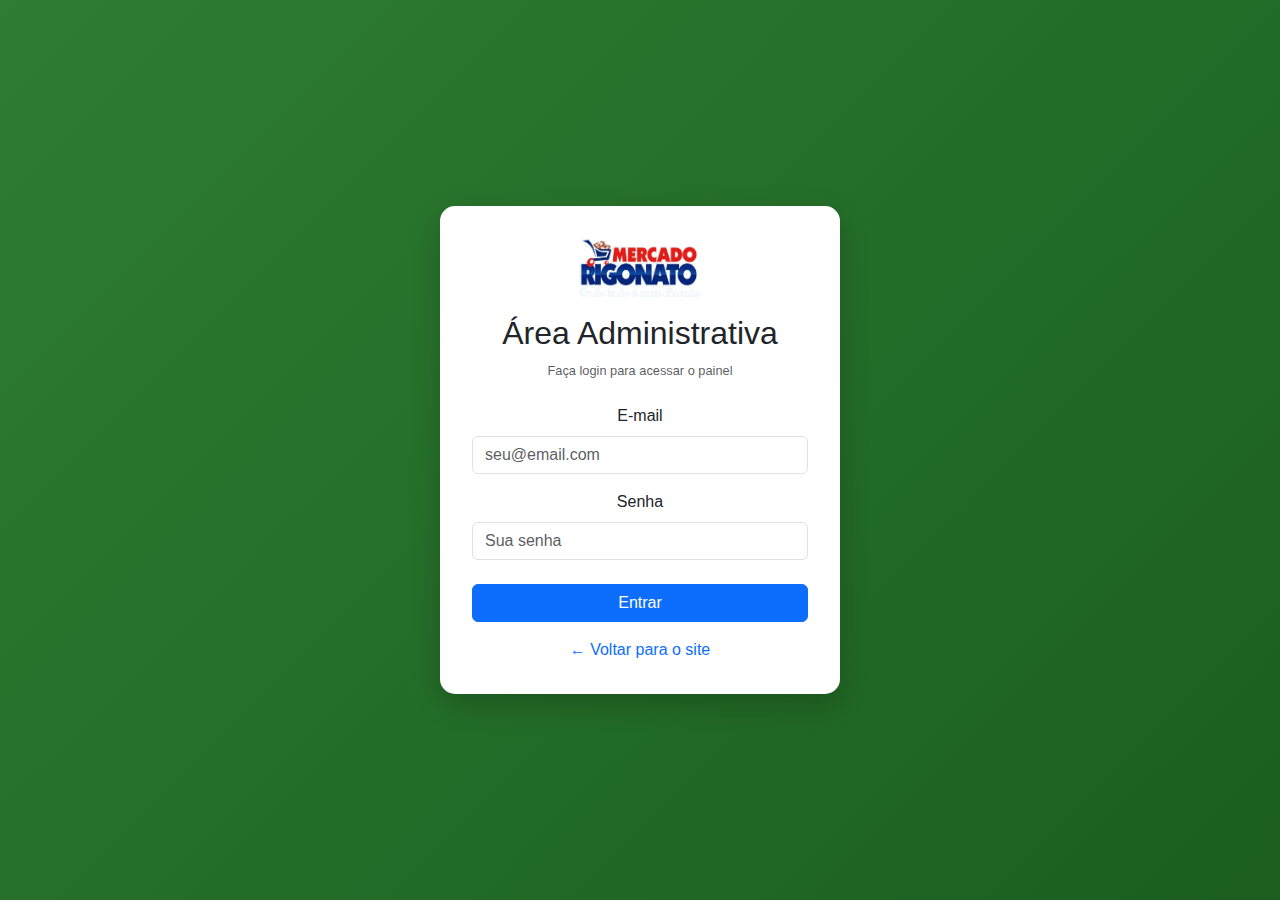
<file: adm/index.html>
<!DOCTYPE html>
<html lang="pt-BR">
<head>
    <meta charset="UTF-8">
    <meta name="viewport" content="width=device-width, initial-scale=1.0">
    <title>Área Administrativa - Supermercado Rigonato</title>
    <!-- Bootstrap 5 CSS -->
    <link href="https://cdn.jsdelivr.net/npm/bootstrap@5.3.0-alpha1/dist/css/bootstrap.min.css" rel="stylesheet">
    <!-- CSS Personalizado Admin -->
    <link rel="stylesheet" href="../css/style.css">
    <link rel="stylesheet" href="css/admin.css">
</head>
<body class="admin-login">
    <div class="login-container">
        <div class="login-card">
            <div class="text-center mb-4">
                <img src="../img/logo.png" alt="Supermercado Rigonato" class="login-logo">
                <h2 class="mt-3">Área Administrativa</h2>
                <p class="text-muted">Faça login para acessar o painel</p>
            </div>

            <form id="loginForm">
                <div class="mb-3">
                    <label for="email" class="form-label">E-mail</label>
                    <input type="email" class="form-control" id="email" required placeholder="seu@email.com">
                </div>
                
                <div class="mb-4">
                    <label for="password" class="form-label">Senha</label>
                    <input type="password" class="form-control" id="password" required placeholder="Sua senha">
                </div>

                <button type="submit" class="btn btn-primary w-100 mb-3">Entrar</button>
                
                <div class="text-center">
                    <a href="../index.html" class="text-decoration-none">
                        ← Voltar para o site
                    </a>
                </div>
            </form>

            <div id="alertMessage" class="alert alert-danger mt-3 d-none" role="alert"></div>
        </div>
    </div>

    <!-- Bootstrap 5 JS -->
    <script src="https://cdn.jsdelivr.net/npm/bootstrap@5.3.0-alpha1/dist/js/bootstrap.bundle.min.js"></script>
    <!-- JavaScript do Admin -->
    <script src="js/admin.js"></script>
</body>
</html>
</file>
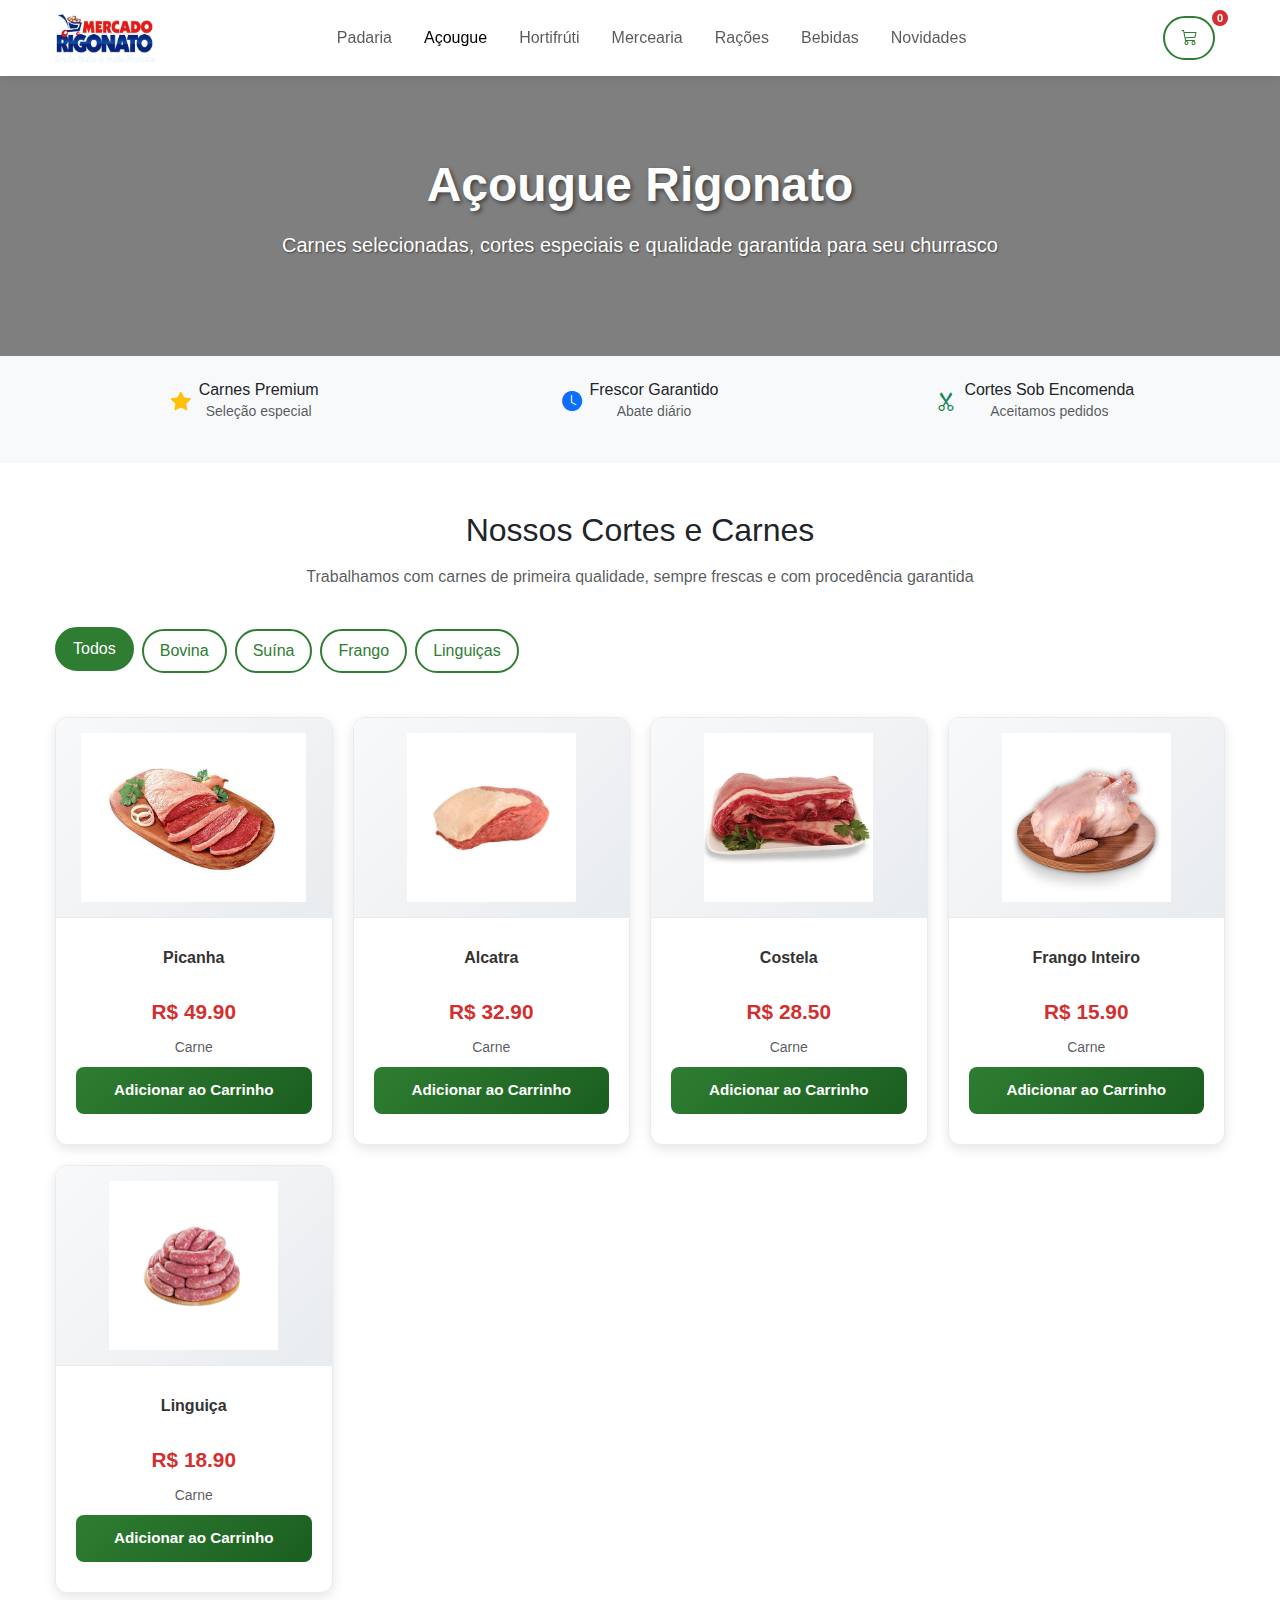
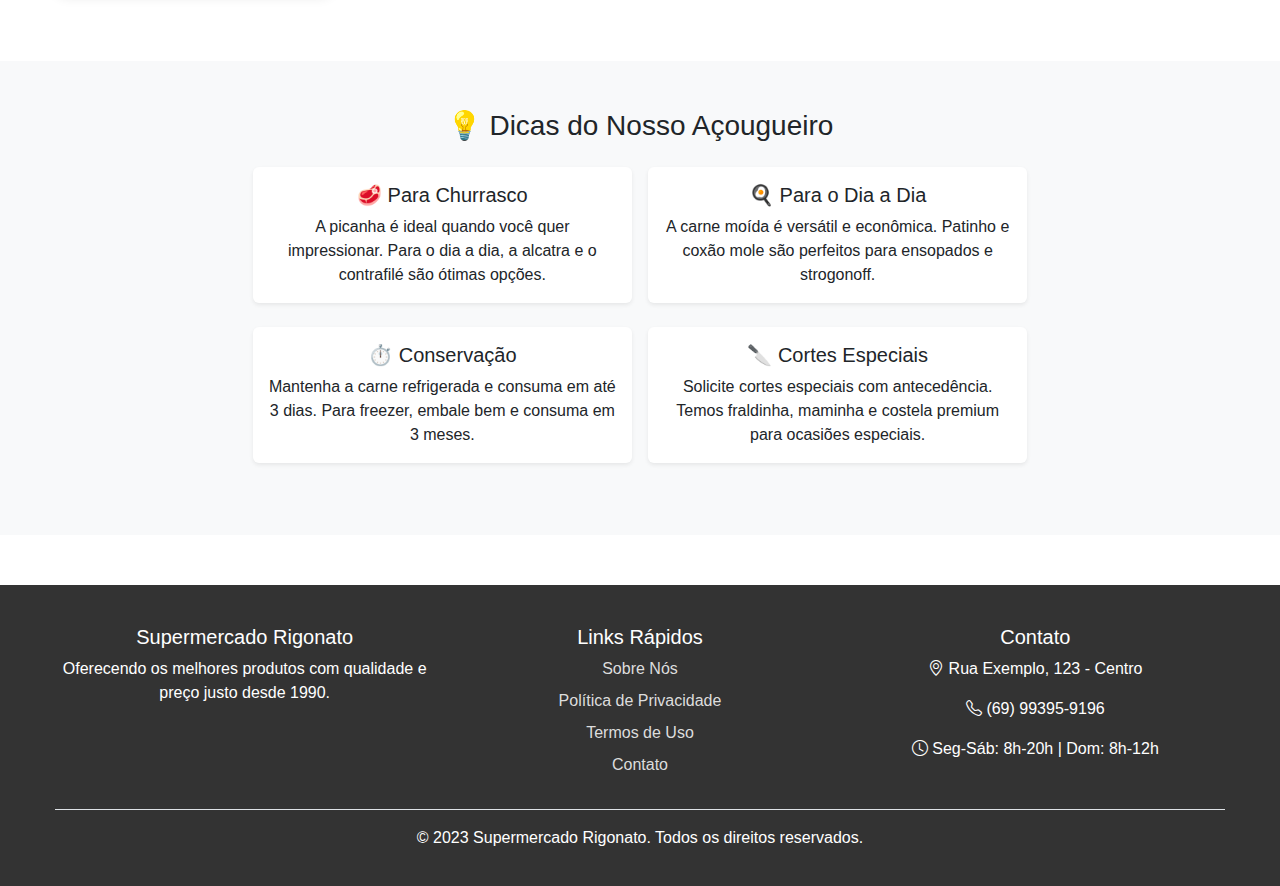
<file: acougue.html>
<!DOCTYPE html>
<html lang="pt-BR">
<head>
    <meta charset="UTF-8">
    <meta name="viewport" content="width=device-width, initial-scale=1.0">
    <title>Açougue - Supermercado Rigonato</title>
    <!-- Bootstrap 5 CSS -->
    <link href="https://cdn.jsdelivr.net/npm/bootstrap@5.3.0-alpha1/dist/css/bootstrap.min.css" rel="stylesheet">
    <!-- Bootstrap Icons -->
    <link rel="stylesheet" href="https://cdn.jsdelivr.net/npm/bootstrap-icons@1.10.0/font/bootstrap-icons.css">
    <!-- CSS Personalizado -->
    <link rel="stylesheet" href="css/style.css">
</head>
<body>
    <!-- Header -->
    <nav class="navbar navbar-expand-lg navbar-light bg-white fixed-top">
        <div class="container">
            <a class="navbar-brand" href="index.html">
                <img src="img/logo.png" alt="Supermercado Rigonato">
            </a>
            <button class="navbar-toggler" type="button" data-bs-toggle="collapse" data-bs-target="#navbarNav">
                <span class="navbar-toggler-icon"></span>
            </button>
            <div class="collapse navbar-collapse" id="navbarNav">
                <ul class="navbar-nav me-auto">
                    <li class="nav-item">
                        <a class="nav-link" href="padaria.html">Padaria</a>
                    </li>
                    <li class="nav-item">
                        <a class="nav-link active" href="acougue.html">Açougue</a>
                    </li>
                    <li class="nav-item">
                        <a class="nav-link" href="hortifruti.html">Hortifrúti</a>
                    </li>
                    <li class="nav-item">
                        <a class="nav-link" href="mercearia.html">Mercearia</a>
                    </li>
                    <li class="nav-item">
                        <a class="nav-link" href="racoes.html">Rações</a>
                    </li>
                    <li class="nav-item">
                        <a class="nav-link" href="bebidas.html">Bebidas</a>
                    </li>
                    <li class="nav-item">
                        <a class="nav-link" href="novidades.html">Novidades</a>
                    </li>
                </ul>
                <div class="cart-icon-container">
                    <button class="btn btn-outline-primary" data-bs-toggle="modal" data-bs-target="#checkoutModal">
                        <i class="bi bi-cart3"></i>
                        <span class="cart-badge">0</span>
                    </button>
                </div>
            </div>
        </div>
    </nav>

    <!-- Cabeçalho da Seção -->
    <section class="section-header" style="background: linear-gradient(rgba(0,0,0,0.5), rgba(0,0,0,0.5)), url('https://images.unsplash.com/photo-1594041680534-e8c8cdebd659?ixlib=rb-4.0.3&ixid=M3wxMjA3fDB8MHxwaG90by1wYWdlfHx8fGVufDB8fHx8fA%3D%3D&auto=format&fit=crop&w=1200&q=80');">
        <div class="container">
            <h1 class="display-4 fw-bold">Açougue Rigonato</h1>
            <p class="lead">Carnes selecionadas, cortes especiais e qualidade garantida para seu churrasco</p>
        </div>
    </section>

    <!-- Informações do Açougue -->
    <section class="py-4 bg-light">
        <div class="container">
            <div class="row text-center">
                <div class="col-md-4 mb-3">
                    <div class="d-flex align-items-center justify-content-center">
                        <i class="bi bi-star-fill text-warning me-2 fs-5"></i>
                        <div>
                            <h6 class="mb-0">Carnes Premium</h6>
                            <small class="text-muted">Seleção especial</small>
                        </div>
                    </div>
                </div>
                <div class="col-md-4 mb-3">
                    <div class="d-flex align-items-center justify-content-center">
                        <i class="bi bi-clock-fill text-primary me-2 fs-5"></i>
                        <div>
                            <h6 class="mb-0">Frescor Garantido</h6>
                            <small class="text-muted">Abate diário</small>
                        </div>
                    </div>
                </div>
                <div class="col-md-4 mb-3">
                    <div class="d-flex align-items-center justify-content-center">
                        <i class="bi bi-scissors text-success me-2 fs-5"></i>
                        <div>
                            <h6 class="mb-0">Cortes Sob Encomenda</h6>
                            <small class="text-muted">Aceitamos pedidos</small>
                        </div>
                    </div>
                </div>
            </div>
        </div>
    </section>

    <!-- Produtos da Seção -->
    <section class="py-5">
        <div class="container">
            <div class="row mb-4">
                <div class="col-12">
                    <h2 class="mb-3">Nossos Cortes e Carnes</h2>
                    <p class="text-muted">Trabalhamos com carnes de primeira qualidade, sempre frescas e com procedência garantida</p>
                </div>
            </div>

            <!-- Filtros de Categoria -->
            <div class="row mb-4">
                <div class="col-12">
                    <div class="d-flex flex-wrap gap-2">
                        <button class="btn btn-outline-primary active" data-filter="all">Todos</button>
                        <button class="btn btn-outline-primary" data-filter="bovina">Bovina</button>
                        <button class="btn btn-outline-primary" data-filter="suina">Suína</button>
                        <button class="btn btn-outline-primary" data-filter="frango">Frango</button>
                        <button class="btn btn-outline-primary" data-filter="linguiças">Linguiças</button>
                    </div>
                </div>
            </div>

            <div class="products-grid" id="products-grid">
                <!-- Produtos serão carregados via JavaScript -->
            </div>
        </div>
    </section>

    <!-- Dicas do Açougueiro -->
    <section class="py-5 bg-light">
        <div class="container">
            <div class="row">
                <div class="col-lg-8 mx-auto">
                    <h3 class="text-center mb-4">💡 Dicas do Nosso Açougueiro</h3>
                    <div class="row">
                        <div class="col-md-6 mb-4">
                            <div class="card h-100 border-0 shadow-sm">
                                <div class="card-body">
                                    <h5 class="card-title">🥩 Para Churrasco</h5>
                                    <p class="card-text">A picanha é ideal quando você quer impressionar. Para o dia a dia, a alcatra e o contrafilé são ótimas opções.</p>
                                </div>
                            </div>
                        </div>
                        <div class="col-md-6 mb-4">
                            <div class="card h-100 border-0 shadow-sm">
                                <div class="card-body">
                                    <h5 class="card-title">🍳 Para o Dia a Dia</h5>
                                    <p class="card-text">A carne moída é versátil e econômica. Patinho e coxão mole são perfeitos para ensopados e strogonoff.</p>
                                </div>
                            </div>
                        </div>
                        <div class="col-md-6 mb-4">
                            <div class="card h-100 border-0 shadow-sm">
                                <div class="card-body">
                                    <h5 class="card-title">⏱️ Conservação</h5>
                                    <p class="card-text">Mantenha a carne refrigerada e consuma em até 3 dias. Para freezer, embale bem e consuma em 3 meses.</p>
                                </div>
                            </div>
                        </div>
                        <div class="col-md-6 mb-4">
                            <div class="card h-100 border-0 shadow-sm">
                                <div class="card-body">
                                    <h5 class="card-title">🔪 Cortes Especiais</h5>
                                    <p class="card-text">Solicite cortes especiais com antecedência. Temos fraldinha, maminha e costela premium para ocasiões especiais.</p>
                                </div>
                            </div>
                        </div>
                    </div>
                </div>
            </div>
        </div>
    </section>

    <!-- Modal de Checkout -->
    <div class="modal fade" id="checkoutModal" tabindex="-1">
        <div class="modal-dialog modal-lg">
            <div class="modal-content">
                <div class="modal-header">
                    <h5 class="modal-title">Finalizar Pedido - Supermercado Rigonato</h5>
                    <button type="button" class="btn-close" data-bs-dismiss="modal"></button>
                </div>
                <div class="modal-body">
                    <div class="row">
                        <div class="col-md-6">
                            <h6>Resumo do Pedido</h6>
                            <div id="cart-items">
                                <!-- Itens do carrinho serão adicionados aqui -->
                            </div>
                            <div class="d-flex justify-content-between mt-3">
                                <strong>Total:</strong>
                                <strong id="cart-total">R$ 0,00</strong>
                            </div>
                        </div>
                        <div class="col-md-6">
                            <h6>Dados para Entrega</h6>
                            <form id="checkout-form">
                                <div class="mb-3">
                                    <label for="customer-name" class="form-label">Nome</label>
                                    <input type="text" class="form-control" id="customer-name" required>
                                </div>
                                <div class="mb-3">
                                    <label for="customer-phone" class="form-label">Telefone</label>
                                    <input type="tel" class="form-control" id="customer-phone" required>
                                </div>
                                
                                <div class="delivery-option">
                                    <div class="form-check">
                                        <input class="form-check-input" type="radio" name="deliveryOption" id="deliveryHome" value="home" checked>
                                        <label class="form-check-label" for="deliveryHome">
                                            Receber em Casa
                                        </label>
                                    </div>
                                    <div class="form-check">
                                        <input class="form-check-input" type="radio" name="deliveryOption" id="deliveryStore" value="store">
                                        <label class="form-check-label" for="deliveryStore">
                                            Retirar na Loja
                                        </label>
                                    </div>
                                </div>
                                
                                <div id="address-fields">
                                    <div class="mb-3">
                                        <label for="customer-address" class="form-label">Endereço (Rua/Av.)</label>
                                        <input type="text" class="form-control" id="customer-address">
                                    </div>
                                    <div class="row">
                                        <div class="col-6">
                                            <div class="mb-3">
                                                <label for="customer-number" class="form-label">Número</label>
                                                <input type="text" class="form-control" id="customer-number">
                                            </div>
                                        </div>
                                        <div class="col-6">
                                            <div class="mb-3">
                                                <label for="customer-neighborhood" class="form-label">Bairro</label>
                                                <input type="text" class="form-control" id="customer-neighborhood">
                                            </div>
                                        </div>
                                    </div>
                                    <div class="mb-3">
                                        <label for="customer-reference" class="form-label">Referência (opcional)</label>
                                        <input type="text" class="form-control" id="customer-reference">
                                    </div>
                                </div>
                                
                                <div class="mb-3">
                                    <label for="delivery-date" class="form-label">Data de Entrega/Retirada</label>
                                    <input type="date" class="form-control" id="delivery-date" required>
                                </div>
                                <div class="mb-3">
                                    <label for="delivery-time" class="form-label">Horário</label>
                                    <select class="form-control" id="delivery-time" required>
                                        <option value="">Selecione um horário</option>
                                        <option value="09:00">09:00</option>
                                        <option value="10:00">10:00</option>
                                        <option value="11:00">11:00</option>
                                        <option value="12:00">12:00</option>
                                        <option value="13:00">13:00</option>
                                        <option value="14:00">14:00</option>
                                        <option value="15:00">15:00</option>
                                        <option value="16:00">16:00</option>
                                        <option value="17:00">17:00</option>
                                        <option value="18:00">18:00</option>
                                    </select>
                                    <small class="form-text text-muted">Horário de funcionamento: 9:00 às 18:00</small>
                                </div>
                            </form>
                        </div>
                    </div>
                </div>
                <div class="modal-footer">
                    <button type="button" class="btn btn-secondary" data-bs-dismiss="modal">Continuar Comprando</button>
                    <button type="button" class="btn btn-primary" id="send-whatsapp">Enviar Pedido via WhatsApp</button>
                </div>
            </div>
        </div>
    </div>

    <!-- Footer -->
    <footer>
        <div class="container">
            <div class="row">
                <div class="col-md-4 mb-4">
                    <h5>Supermercado Rigonato</h5>
                    <p>Oferecendo os melhores produtos com qualidade e preço justo desde 1990.</p>
                </div>
                <div class="col-md-4 mb-4">
                    <h5>Links Rápidos</h5>
                    <div class="footer-links">
                        <a href="sobrenos.html">Sobre Nós</a>
                        <a href="#">Política de Privacidade</a>
                        <a href="#">Termos de Uso</a>
                        <a href="#">Contato</a>
                    </div>
                </div>
                <div class="col-md-4 mb-4">
                    <h5>Contato</h5>
                    <p><i class="bi bi-geo-alt"></i> Rua Exemplo, 123 - Centro</p>
                    <p><i class="bi bi-telephone"></i> (69) 99395-9196</p>
                    <p><i class="bi bi-clock"></i> Seg-Sáb: 8h-20h | Dom: 8h-12h</p>
                </div>
            </div>
            <div class="text-center pt-3 border-top">
                <p>&copy; 2023 Supermercado Rigonato. Todos os direitos reservados.</p>
            </div>
        </div>
    </footer>

    <!-- Bootstrap 5 JS -->
    <script src="https://cdn.jsdelivr.net/npm/bootstrap@5.3.0-alpha1/dist/js/bootstrap.bundle.min.js"></script>
    <!-- JavaScript Personalizado -->
    <script src="js/script.js"></script>
    
    <script>
        // Filtros para produtos do açougue
        document.addEventListener('DOMContentLoaded', function() {
            const filterButtons = document.querySelectorAll('[data-filter]');
            
            filterButtons.forEach(button => {
                button.addEventListener('click', function() {
                    // Remove active de todos os botões
                    filterButtons.forEach(btn => btn.classList.remove('active'));
                    // Adiciona active no botão clicado
                    this.classList.add('active');
                    
                    const filter = this.getAttribute('data-filter');
                    filterProducts(filter);
                });
            });
        });

        function filterProducts(filter) {
            const products = document.querySelectorAll('.product-card');
            
            products.forEach(product => {
                const category = product.getAttribute('data-category');
                
                if (filter === 'all' || category === filter) {
                    product.style.display = 'block';
                } else {
                    product.style.display = 'none';
                }
            });
        }

        // Modifique a função createProductCard para incluir data-category
        function createProductCard(product) {
            const card = document.createElement('div');
            card.className = 'product-card';
            card.setAttribute('data-category', product.category || 'all');
            card.innerHTML = `
                <img src="${product.image}" alt="${product.name}" class="product-img">
                <div class="p-3">
                    <h6 class="mb-2">${product.name}</h6>
                    <div class="product-price mb-2">R$ ${product.price.toFixed(2)}</div>
                    <div class="product-category mb-2">
                        <small class="text-muted">${getCategoryName(product.category)}</small>
                    </div>
                    <button class="btn btn-add-cart" data-id="${product.id}">
                        Adicionar ao Carrinho
                    </button>
                </div>
            `;
            return card;
        }

        function getCategoryName(category) {
            const categories = {
                'bovina': 'Bovina',
                'suina': 'Suína', 
                'frango': 'Frango',
                'linguiças': 'Linguiças'
            };
            return categories[category] || 'Carne';
        }
    </script>
</body>
</html>
</file>
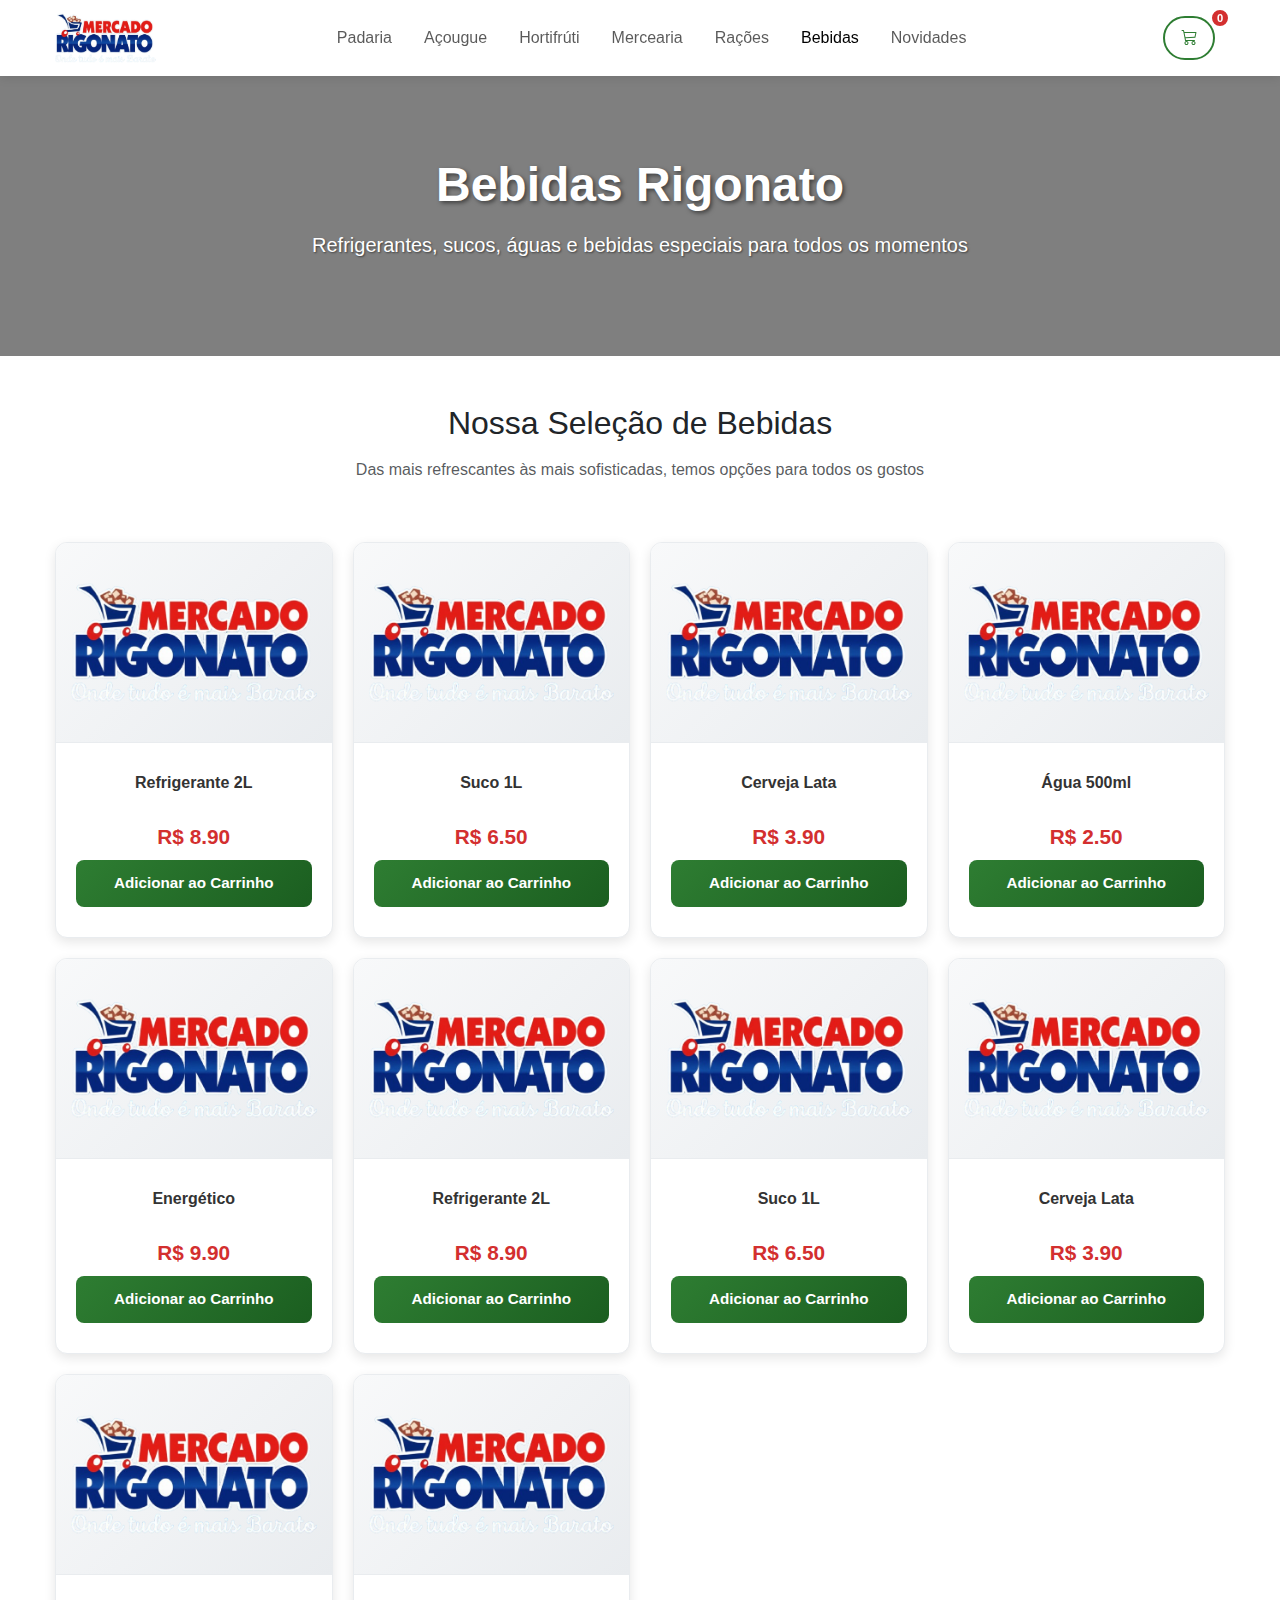
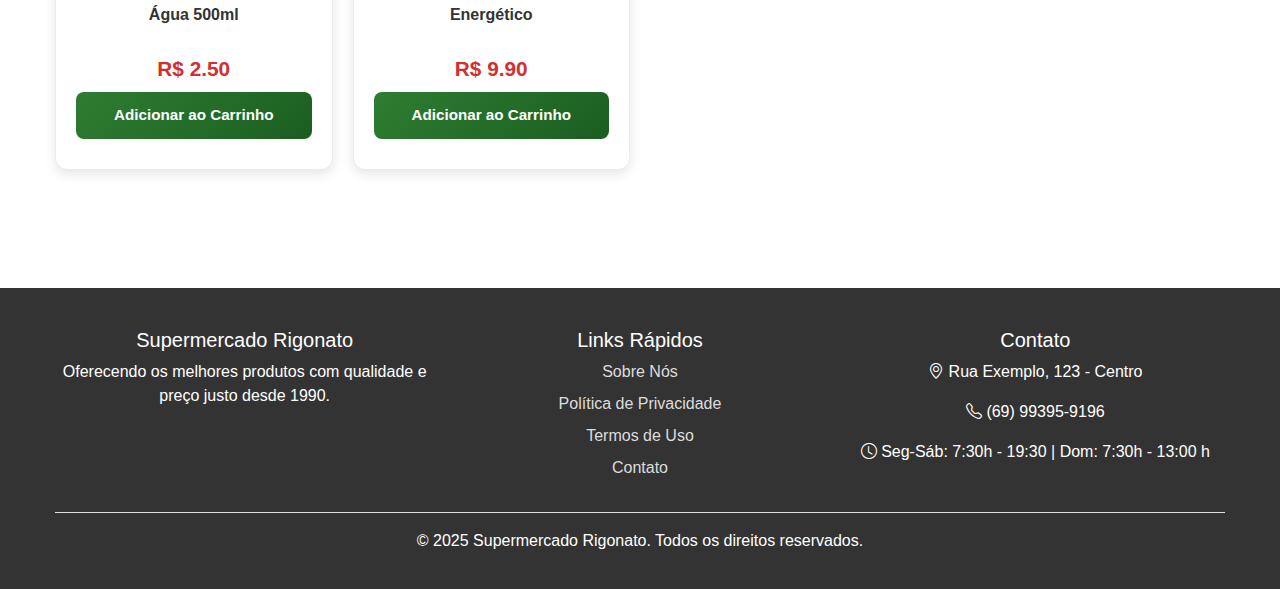
<file: bebidas.html>
<!DOCTYPE html>
<html lang="pt-BR">
<head>
    <meta charset="UTF-8">
    <meta name="viewport" content="width=device-width, initial-scale=1.0">
    <title>Bebidas - Supermercado Rigonato</title>
    <!-- Bootstrap 5 CSS -->
    <link href="https://cdn.jsdelivr.net/npm/bootstrap@5.3.0-alpha1/dist/css/bootstrap.min.css" rel="stylesheet">
    <!-- Bootstrap Icons -->
    <link rel="stylesheet" href="https://cdn.jsdelivr.net/npm/bootstrap-icons@1.10.0/font/bootstrap-icons.css">
    <!-- CSS Personalizado -->
    <link rel="stylesheet" href="css/style.css">
</head>
<body>
    <!-- Header e Menu de Navegação -->
    <nav class="navbar navbar-expand-lg navbar-light bg-white fixed-top">
        <div class="container">
            <!-- Hamburger Menu (visível apenas no mobile) -->
            <button class="navbar-toggler" type="button" data-bs-toggle="collapse" data-bs-target="#navbarNav">
                <span class="navbar-toggler-icon"></span>
            </button>
            
            <!-- Logo (esquerda no desktop, centro no mobile) -->
            <a class="navbar-brand" href="index.html">
                <img src="img/logo.png" alt="Supermercado Rigonato">
            </a>
            
            <!-- Carrinho (sempre na direita) -->
            <div class="cart-icon-container">
                <button class="btn btn-outline-primary" data-bs-toggle="modal" data-bs-target="#checkoutModal">
                    <i class="bi bi-cart3"></i>
                    <span class="cart-badge">0</span>
                </button>
            </div>

            <!-- Menu Colapsável (visível no desktop, colapsável no mobile) -->
            <div class="collapse navbar-collapse" id="navbarNav">
                <ul class="navbar-nav mx-auto">
                    <li class="nav-item">
                        <a class="nav-link" href="padaria.html">Padaria</a>
                    </li>
                    <li class="nav-item">
                        <a class="nav-link" href="acougue.html">Açougue</a>
                    </li>
                    <li class="nav-item">
                        <a class="nav-link" href="hortifruti.html">Hortifrúti</a>
                    </li>
                    <li class="nav-item">
                        <a class="nav-link" href="mercearia.html">Mercearia</a>
                    </li>
                    <li class="nav-item">
                        <a class="nav-link" href="racoes.html">Rações</a>
                    </li>
                    <li class="nav-item">
                        <a class="nav-link active" href="bebidas.html">Bebidas</a>
                    </li>
                    <li class="nav-item">
                        <a class="nav-link" href="novidades.html">Novidades</a>
                    </li>
                </ul>
            </div>
        </div>
    </nav>

    <!-- Cabeçalho da Seção -->
    <section class="section-header" style="background: linear-gradient(rgba(0,0,0,0.5), rgba(0,0,0,0.5)), url('https://images.unsplash.com/photo-1542838132-92c53300491e?ixlib=rb-4.0.3&ixid=M3wxMjA3fDB8MHxwaG90by1wYWdlfHx8fGVufDB8fHx8fA%3D%3D&auto=format&fit=crop&w=1200&q=80');">
        <div class="container">
            <h1 class="display-4 fw-bold">Bebidas Rigonato</h1>
            <p class="lead">Refrigerantes, sucos, águas e bebidas especiais para todos os momentos</p>
        </div>
    </section>

    <!-- Produtos da Seção -->
    <section class="py-5">
        <div class="container">
            <div class="row mb-4">
                <div class="col-12">
                    <h2 class="mb-3">Nossa Seleção de Bebidas</h2>
                    <p class="text-muted">Das mais refrescantes às mais sofisticadas, temos opções para todos os gostos</p>
                </div>
            </div>
            <div class="products-grid" id="products-grid">
                <!-- Produtos serão carregados via JavaScript -->
            </div>
        </div>
    </section>

    <!-- Modal de Checkout -->
    <div class="modal fade" id="checkoutModal" tabindex="-1">
        <div class="modal-dialog modal-lg">
            <div class="modal-content">
                <div class="modal-header">
                    <h5 class="modal-title">Finalizar Pedido - Supermercado Rigonato</h5>
                    <button type="button" class="btn-close" data-bs-dismiss="modal"></button>
                </div>
                <div class="modal-body">
                    <div class="row">
                        <div class="col-md-6">
                            <h6>Resumo do Pedido</h6>
                            <div id="cart-items">
                                <!-- Itens do carrinho serão adicionados aqui -->
                            </div>
                            <div class="d-flex justify-content-between mt-3">
                                <strong>Total:</strong>
                                <strong id="cart-total">R$ 0,00</strong>
                            </div>
                        </div>
                        <div class="col-md-6">
                            <h6>Dados para Entrega</h6>
                            <form id="checkout-form">
                                <div class="mb-3">
                                    <label for="customer-name" class="form-label">Nome</label>
                                    <input type="text" class="form-control" id="customer-name" required>
                                </div>
                                <div class="mb-3">
                                    <label for="customer-phone" class="form-label">Telefone</label>
                                    <input type="tel" class="form-control" id="customer-phone" required>
                                </div>
                                
                                <div class="delivery-option">
                                    <div class="form-check">
                                        <input class="form-check-input" type="radio" name="deliveryOption" id="deliveryHome" value="home" checked>
                                        <label class="form-check-label" for="deliveryHome">
                                            Receber em Casa
                                        </label>
                                    </div>
                                    <div class="form-check">
                                        <input class="form-check-input" type="radio" name="deliveryOption" id="deliveryStore" value="store">
                                        <label class="form-check-label" for="deliveryStore">
                                            Retirar na Loja
                                        </label>
                                    </div>
                                </div>
                                
                                <div id="address-fields">
                                    <div class="mb-3">
                                        <label for="customer-address" class="form-label">Endereço (Rua/Av.)</label>
                                        <input type="text" class="form-control" id="customer-address">
                                    </div>
                                    <div class="row">
                                        <div class="col-6">
                                            <div class="mb-3">
                                                <label for="customer-number" class="form-label">Número</label>
                                                <input type="text" class="form-control" id="customer-number">
                                            </div>
                                        </div>
                                        <div class="col-6">
                                            <div class="mb-3">
                                                <label for="customer-neighborhood" class="form-label">Bairro</label>
                                                <input type="text" class="form-control" id="customer-neighborhood">
                                            </div>
                                        </div>
                                    </div>
                                    <div class="mb-3">
                                        <label for="customer-reference" class="form-label">Referência (opcional)</label>
                                        <input type="text" class="form-control" id="customer-reference">
                                    </div>
                                </div>
                                
                                <div class="mb-3">
                                    <label for="delivery-date" class="form-label">Data de Entrega/Retirada</label>
                                    <input type="date" class="form-control" id="delivery-date" required>
                                </div>
                                <div class="mb-3">
                                    <label for="delivery-time" class="form-label">Horário</label>
                                    <select class="form-control" id="delivery-time" required>
                                        <option value="">Selecione um horário</option>
                                        <option value="09:00">09:00</option>
                                        <option value="10:00">10:00</option>
                                        <option value="11:00">11:00</option>
                                        <option value="12:00">12:00</option>
                                        <option value="13:00">13:00</option>
                                        <option value="14:00">14:00</option>
                                        <option value="15:00">15:00</option>
                                        <option value="16:00">16:00</option>
                                        <option value="17:00">17:00</option>
                                        <option value="18:00">18:00</option>
                                    </select>
                                    <small class="form-text text-muted">Horário de funcionamento: 7:30 às 19:30</small>
                                </div>
                            </form>
                        </div>
                    </div>
                </div>
                <div class="modal-footer">
                    <button type="button" class="btn btn-secondary" data-bs-dismiss="modal">Continuar Comprando</button>
                    <button type="button" class="btn btn-primary" id="send-whatsapp">Enviar Pedido via WhatsApp</button>
                </div>
            </div>
        </div>
    </div>

    <!-- Footer -->
    <footer>
        <div class="container">
            <div class="row text-center text-md-start">
                <div class="col-md-4 mb-4">
                    <h5>Supermercado Rigonato</h5>
                    <p>Oferecendo os melhores produtos com qualidade e preço justo desde 1990.</p>
                </div>
                <div class="col-md-4 mb-4">
                    <h5>Links Rápidos</h5>
                    <div class="footer-links">
                        <a href="sobrenos.html">Sobre Nós</a>
                        <a href="#">Política de Privacidade</a>
                        <a href="#">Termos de Uso</a>
                        <a href="#">Contato</a>
                    </div>
                </div>
                <div class="col-md-4 mb-4">
                    <h5>Contato</h5>
                    <p><i class="bi bi-geo-alt"></i> Rua Exemplo, 123 - Centro</p>
                    <p><i class="bi bi-telephone"></i> (69) 99395-9196</p>
                    <p><i class="bi bi-clock"></i> Seg-Sáb: 7:30h - 19:30 | Dom: 7:30h - 13:00 h</p>
                </div>
            </div>
            <div class="text-center pt-3 border-top">
                <p>&copy; 2025 Supermercado Rigonato. Todos os direitos reservados.</p>
            </div>
        </div>
    </footer>

    <!-- Bootstrap 5 JS -->
    <script src="https://cdn.jsdelivr.net/npm/bootstrap@5.3.0-alpha1/dist/js/bootstrap.bundle.min.js"></script>
    <!-- JavaScript Personalizado -->
    <script src="js/script.js"></script>
    
    <script>
        document.addEventListener('DOMContentLoaded', function() {
            loadSectionProducts();
            updateCartBadge();
        });
    </script>
</body>
</html>
</file>
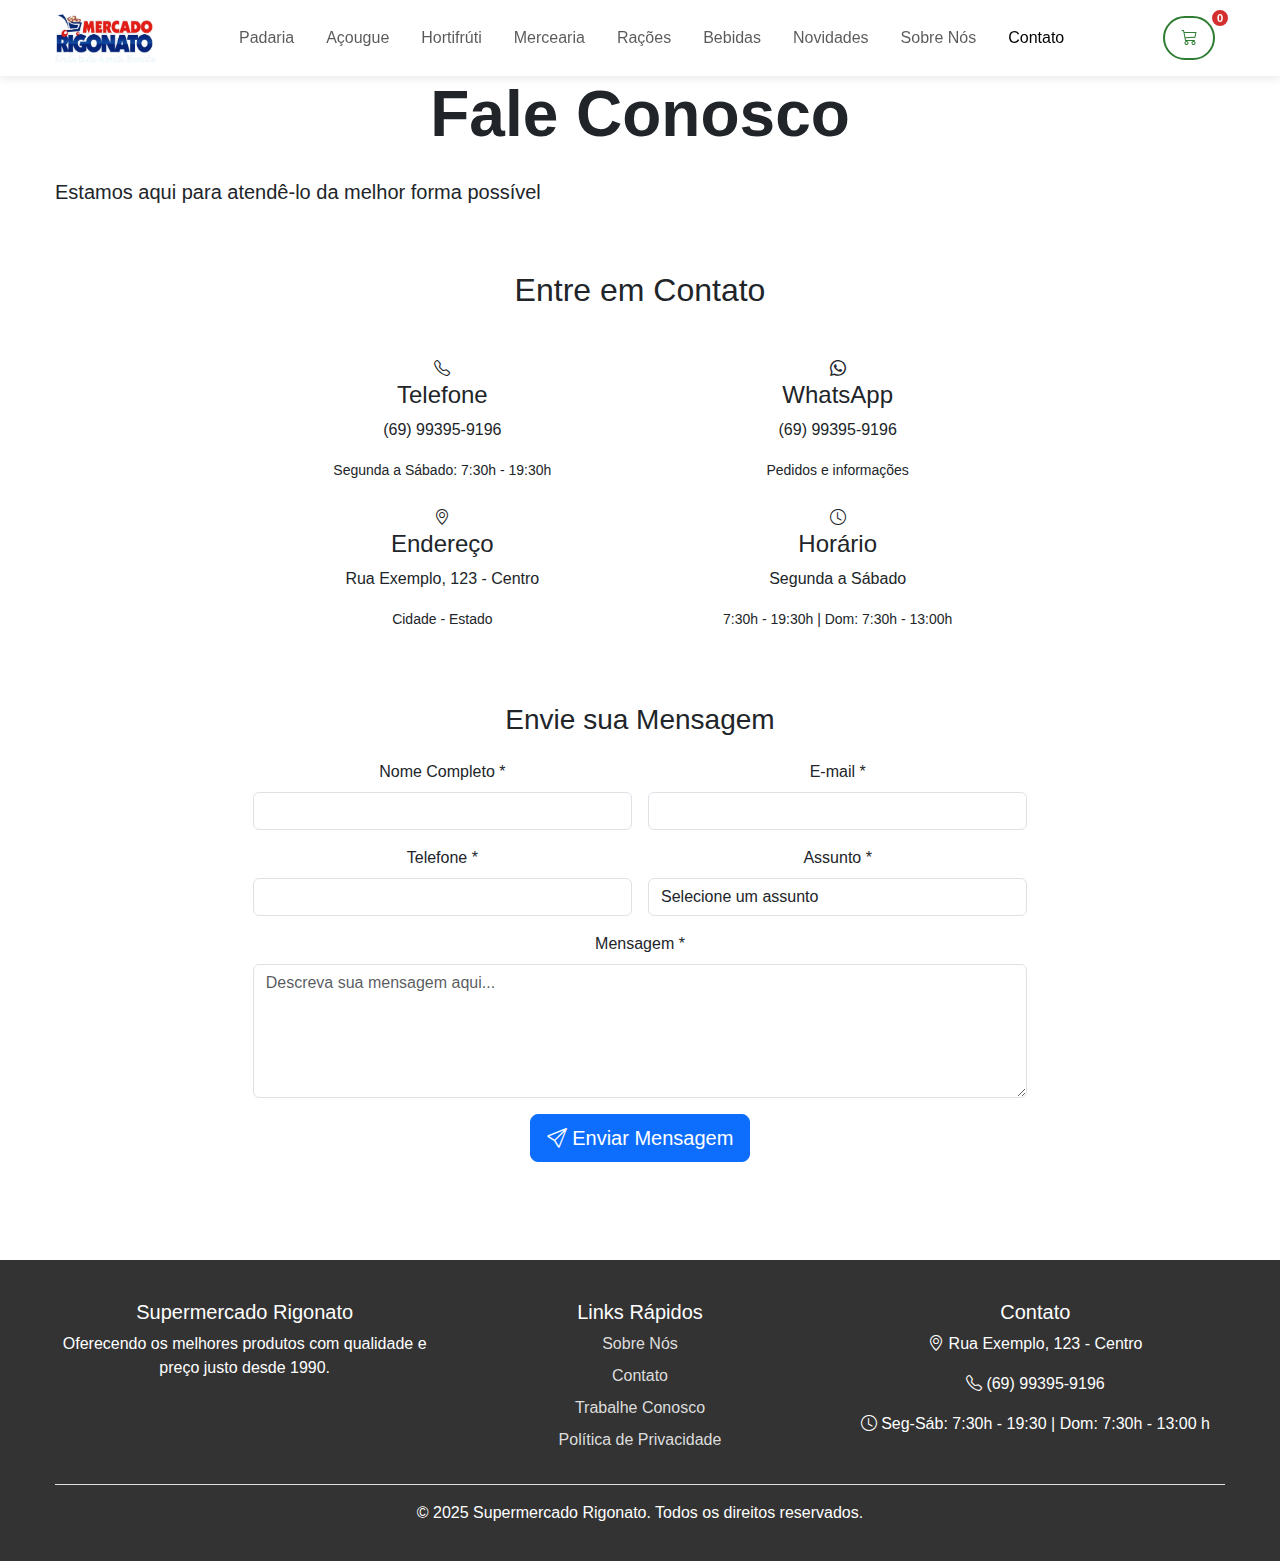
<file: contato.html>
<!DOCTYPE html>
<html lang="pt-BR">
<head>
    <meta charset="UTF-8">
    <meta name="viewport" content="width=device-width, initial-scale=1.0">
    <title>Contato - Supermercado Rigonato</title>
    <!-- Bootstrap 5 CSS -->
    <link href="https://cdn.jsdelivr.net/npm/bootstrap@5.3.0-alpha1/dist/css/bootstrap.min.css" rel="stylesheet">
    <!-- Bootstrap Icons -->
    <link rel="stylesheet" href="https://cdn.jsdelivr.net/npm/bootstrap-icons@1.10.0/font/bootstrap-icons.css">
    <!-- CSS Personalizado -->
    <link rel="stylesheet" href="css/style.css">
</head>
<body>
    <!-- Header e Menu de Navegação -->
    <nav class="navbar navbar-expand-lg navbar-light bg-white fixed-top">
        <div class="container">
            <!-- Hamburger Menu (visível apenas no mobile) -->
            <button class="navbar-toggler" type="button" data-bs-toggle="collapse" data-bs-target="#navbarNav">
                <span class="navbar-toggler-icon"></span>
            </button>
            
            <!-- Logo (esquerda no desktop, centro no mobile) -->
            <a class="navbar-brand" href="index.html">
                <img src="img/logo.png" alt="Supermercado Rigonato">
            </a>
            
            <!-- Carrinho (sempre na direita) -->
            <div class="cart-icon-container">
                <button class="btn btn-outline-primary" data-bs-toggle="modal" data-bs-target="#checkoutModal">
                    <i class="bi bi-cart3"></i>
                    <span class="cart-badge">0</span>
                </button>
            </div>

            <!-- Menu Colapsável (visível no desktop, colapsável no mobile) -->
            <div class="collapse navbar-collapse" id="navbarNav">
                <ul class="navbar-nav mx-auto">
                    <li class="nav-item">
                        <a class="nav-link" href="padaria.html">Padaria</a>
                    </li>
                    <li class="nav-item">
                        <a class="nav-link" href="acougue.html">Açougue</a>
                    </li>
                    <li class="nav-item">
                        <a class="nav-link" href="hortifruti.html">Hortifrúti</a>
                    </li>
                    <li class="nav-item">
                        <a class="nav-link" href="mercearia.html">Mercearia</a>
                    </li>
                    <li class="nav-item">
                        <a class="nav-link" href="racoes.html">Rações</a>
                    </li>
                    <li class="nav-item">
                        <a class="nav-link" href="bebidas.html">Bebidas</a>
                    </li>
                    <li class="nav-item">
                        <a class="nav-link" href="novidades.html">Novidades</a>
                    </li>
                    <li class="nav-item">
                        <a class="nav-link" href="sobrenos.html">Sobre Nós</a>
                    </li>
                    <li class="nav-item">
                        <a class="nav-link active" href="contato.html">Contato</a>
                    </li>
                </ul>
            </div>
        </div>
    </nav>

    <!-- Hero Section -->
    <section class="contact-hero">
        <div class="container">
            <h1 class="display-3 fw-bold mb-4">Fale Conosco</h1>
            <p class="lead">Estamos aqui para atendê-lo da melhor forma possível</p>
        </div>
    </section>

    <!-- Conteúdo Principal -->
    <section class="contact-content py-5">
        <div class="container">
            <div class="row">
                <div class="col-lg-8 mx-auto">
                    <h2 class="mb-5">Entre em Contato</h2>
                    
                    <div class="row mb-5">
                        <div class="col-md-6 mb-4">
                            <div class="contact-info-card text-center">
                                <div class="contact-icon">
                                    <i class="bi bi-telephone"></i>
                                </div>
                                <h4>Telefone</h4>
                                <p>(69) 99395-9196</p>
                                <small>Segunda a Sábado: 7:30h - 19:30h</small>
                            </div>
                        </div>
                        <div class="col-md-6 mb-4">
                            <div class="contact-info-card text-center">
                                <div class="contact-icon">
                                    <i class="bi bi-whatsapp"></i>
                                </div>
                                <h4>WhatsApp</h4>
                                <p>(69) 99395-9196</p>
                                <small>Pedidos e informações</small>
                            </div>
                        </div>
                        <div class="col-md-6 mb-4">
                            <div class="contact-info-card text-center">
                                <div class="contact-icon">
                                    <i class="bi bi-geo-alt"></i>
                                </div>
                                <h4>Endereço</h4>
                                <p>Rua Exemplo, 123 - Centro</p>
                                <small>Cidade - Estado</small>
                            </div>
                        </div>
                        <div class="col-md-6 mb-4">
                            <div class="contact-info-card text-center">
                                <div class="contact-icon">
                                    <i class="bi bi-clock"></i>
                                </div>
                                <h4>Horário</h4>
                                <p>Segunda a Sábado</p>
                                <small>7:30h - 19:30h | Dom: 7:30h - 13:00h</small>
                            </div>
                        </div>
                    </div>

                    <!-- Formulário de Contato -->
                    <div class="contact-form-container">
                        <h3 class="mb-4">Envie sua Mensagem</h3>
                        <form id="contact-form">
                            <div class="row">
                                <div class="col-md-6 mb-3">
                                    <label for="name" class="form-label">Nome Completo *</label>
                                    <input type="text" class="form-control" id="name" name="name" required>
                                </div>
                                <div class="col-md-6 mb-3">
                                    <label for="email" class="form-label">E-mail *</label>
                                    <input type="email" class="form-control" id="email" name="email" required>
                                </div>
                            </div>
                            <div class="row">
                                <div class="col-md-6 mb-3">
                                    <label for="phone" class="form-label">Telefone *</label>
                                    <input type="tel" class="form-control" id="phone" name="phone" required>
                                </div>
                                <div class="col-md-6 mb-3">
                                    <label for="subject" class="form-label">Assunto *</label>
                                    <select class="form-control" id="subject" name="subject" required>
                                        <option value="">Selecione um assunto</option>
                                        <option value="duvida">Dúvida sobre produtos</option>
                                        <option value="reclamacao">Reclamação</option>
                                        <option value="sugestao">Sugestão</option>
                                        <option value="elogio">Elogio</option>
                                        <option value="outro">Outro</option>
                                    </select>
                                </div>
                            </div>
                            <div class="mb-3">
                                <label for="message" class="form-label">Mensagem *</label>
                                <textarea class="form-control" id="message" name="message" rows="5" required placeholder="Descreva sua mensagem aqui..."></textarea>
                            </div>
                            <div class="text-center">
                                <button type="submit" class="btn btn-primary btn-lg">
                                    <i class="bi bi-send"></i> Enviar Mensagem
                                </button>
                            </div>
                        </form>
                    </div>
                </div>
            </div>
        </div>
    </section>

    <!-- Footer -->
    <footer>
        <div class="container">
            <div class="row text-center text-md-start">
                <div class="col-md-4 mb-4">
                    <h5>Supermercado Rigonato</h5>
                    <p>Oferecendo os melhores produtos com qualidade e preço justo desde 1990.</p>
                </div>
                <div class="col-md-4 mb-4">
                    <h5>Links Rápidos</h5>
                    <div class="footer-links">
                        <a href="sobrenos.html">Sobre Nós</a>
                        <a href="contato.html">Contato</a>
                        <a href="trabalheconosco.html">Trabalhe Conosco</a>
                        <a href="#">Política de Privacidade</a>
                    </div>
                </div>
                <div class="col-md-4 mb-4">
                    <h5>Contato</h5>
                    <p><i class="bi bi-geo-alt"></i> Rua Exemplo, 123 - Centro</p>
                    <p><i class="bi bi-telephone"></i> (69) 99395-9196</p>
                    <p><i class="bi bi-clock"></i> Seg-Sáb: 7:30h - 19:30 | Dom: 7:30h - 13:00 h</p>
                </div>
            </div>
            <div class="text-center pt-3 border-top">
                <p>&copy; 2025 Supermercado Rigonato. Todos os direitos reservados.</p>
            </div>
        </div>
    </footer>

    <!-- Bootstrap 5 JS -->
    <script src="https://cdn.jsdelivr.net/npm/bootstrap@5.3.0-alpha1/dist/js/bootstrap.bundle.min.js"></script>
    <!-- JavaScript Personalizado -->
    <script src="js/script.js"></script>
    
    <script>
        document.addEventListener('DOMContentLoaded', function() {
            updateCartBadge();
            
            // Formulário de contato
            document.getElementById('contact-form').addEventListener('submit', function(e) {
                e.preventDefault();
                alert('Mensagem enviada com sucesso! Entraremos em contato em breve.');
                this.reset();
            });
        });
    </script>
</body>
</html>
</file>
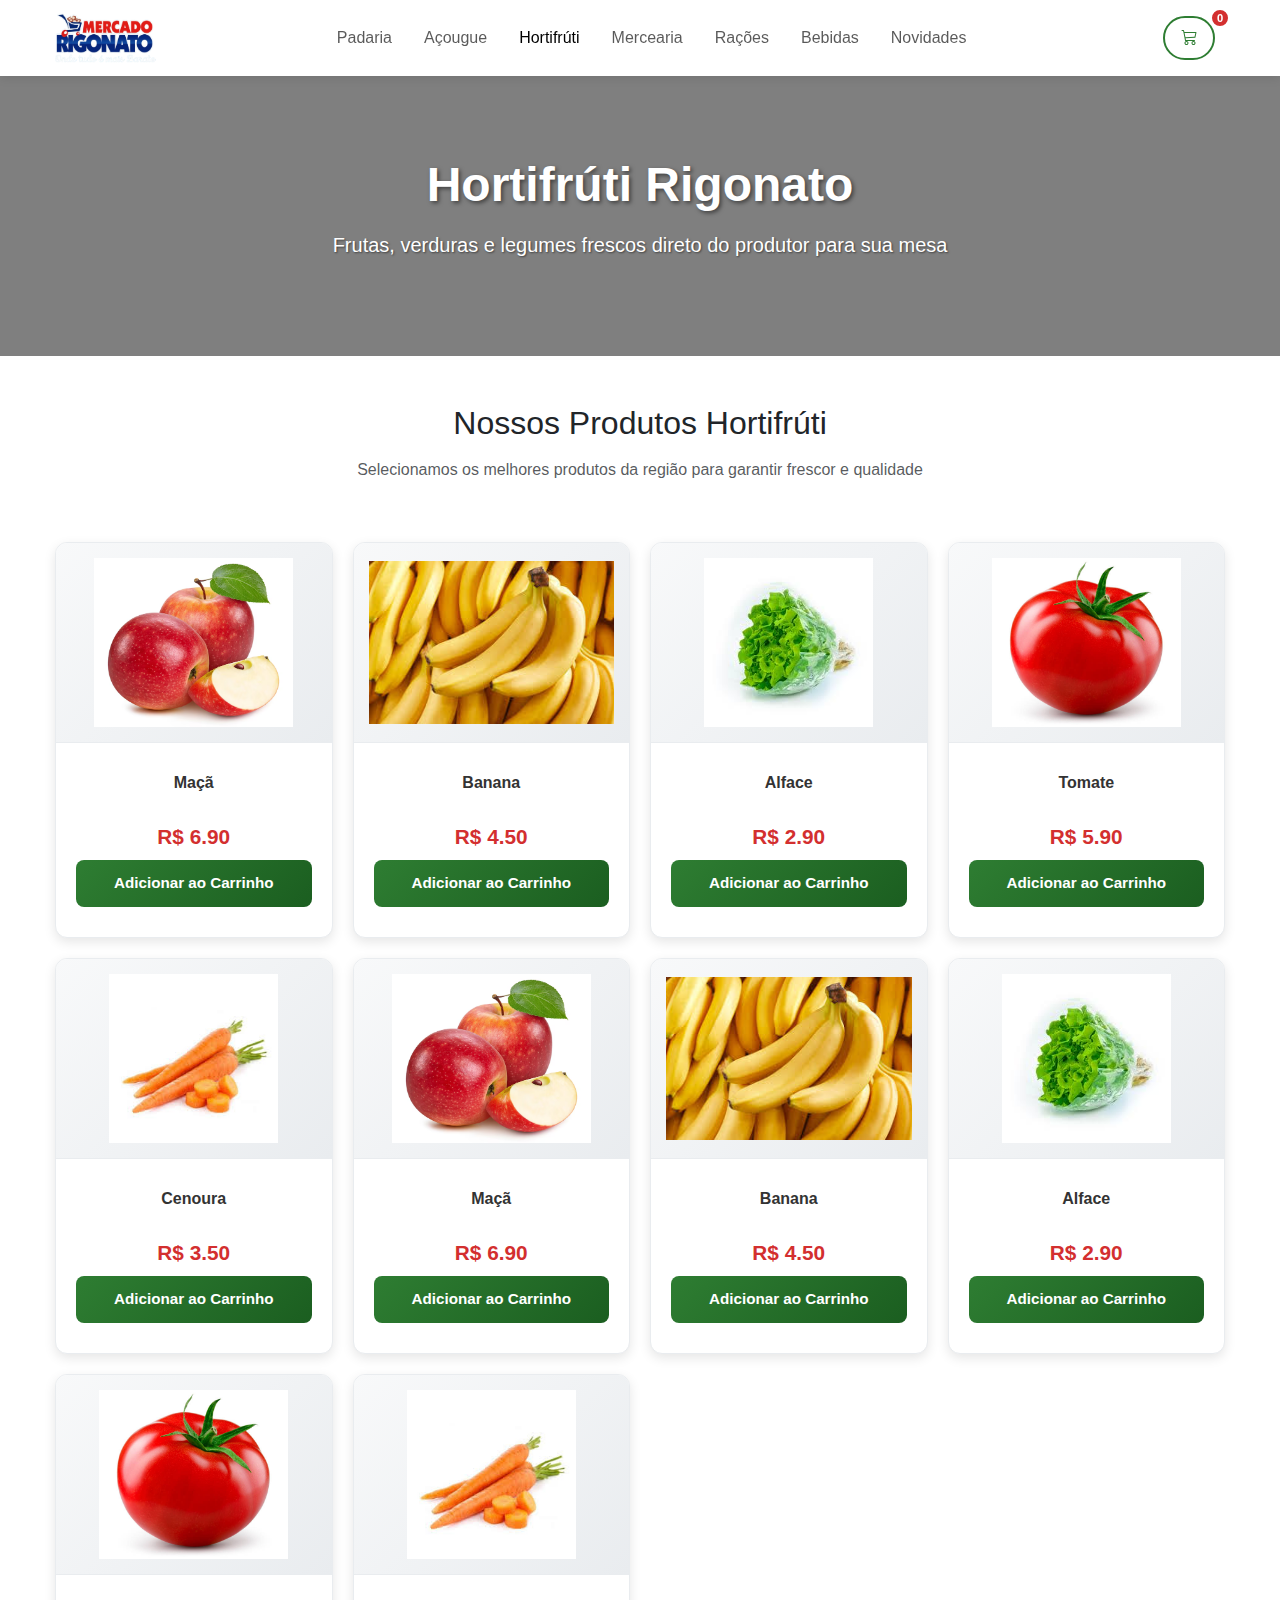
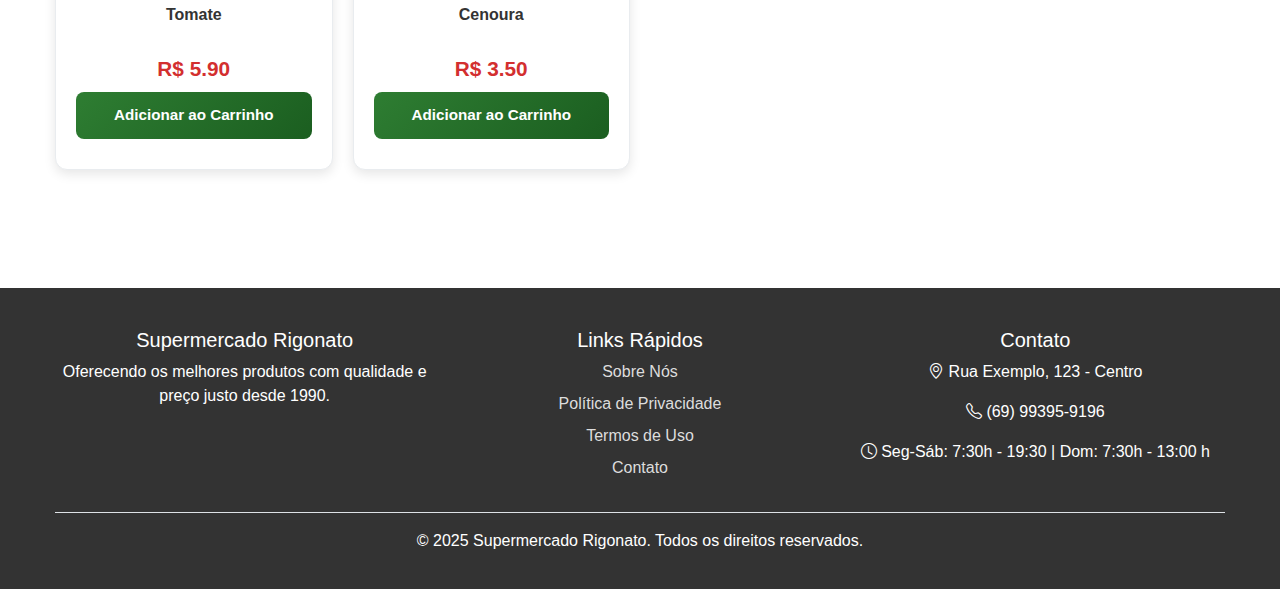
<file: hortifruti.html>
<!DOCTYPE html>
<html lang="pt-BR">
<head>
    <meta charset="UTF-8">
    <meta name="viewport" content="width=device-width, initial-scale=1.0">
    <title>Hortifrúti - Supermercado Rigonato</title>
    <!-- Bootstrap 5 CSS -->
    <link href="https://cdn.jsdelivr.net/npm/bootstrap@5.3.0-alpha1/dist/css/bootstrap.min.css" rel="stylesheet">
    <!-- Bootstrap Icons -->
    <link rel="stylesheet" href="https://cdn.jsdelivr.net/npm/bootstrap-icons@1.10.0/font/bootstrap-icons.css">
    <!-- CSS Personalizado -->
    <link rel="stylesheet" href="css/style.css">
    <!-- Favicons -->
    <link rel="icon" href="img/icon/favicon.ico" type="image/x-icon">
    <link rel="icon" type="image/png" sizes="32x32" href="images/favicon-32x32.png">
    <link rel="icon" type="image/png" sizes="16x16" href="images/favicon-16x16.png">
    <link rel="apple-touch-icon" sizes="180x180" href="images/apple-touch-icon.png">
</head>
<body>
    <!-- Header e Menu de Navegação -->
    <nav class="navbar navbar-expand-lg navbar-light bg-white fixed-top">
        <div class="container">
            <!-- Hamburger Menu (visível apenas no mobile) -->
            <button class="navbar-toggler" type="button" data-bs-toggle="collapse" data-bs-target="#navbarNav">
                <span class="navbar-toggler-icon"></span>
            </button>
            
            <!-- Logo (esquerda no desktop, centro no mobile) -->
            <a class="navbar-brand" href="index.html">
                <img src="img/logo.png" alt="Supermercado Rigonato">
            </a>
            
            <!-- Carrinho (sempre na direita) -->
            <div class="cart-icon-container">
                <button class="btn btn-outline-primary" data-bs-toggle="modal" data-bs-target="#checkoutModal">
                    <i class="bi bi-cart3"></i>
                    <span class="cart-badge">0</span>
                </button>
            </div>

            <!-- Menu Colapsável (visível no desktop, colapsável no mobile) -->
            <div class="collapse navbar-collapse" id="navbarNav">
                <ul class="navbar-nav mx-auto">
                    <li class="nav-item">
                        <a class="nav-link" href="padaria.html">Padaria</a>
                    </li>
                    <li class="nav-item">
                        <a class="nav-link" href="acougue.html">Açougue</a>
                    </li>
                    <li class="nav-item">
                        <a class="nav-link active" href="hortifruti.html">Hortifrúti</a>
                    </li>
                    <li class="nav-item">
                        <a class="nav-link" href="mercearia.html">Mercearia</a>
                    </li>
                    <li class="nav-item">
                        <a class="nav-link" href="racoes.html">Rações</a>
                    </li>
                    <li class="nav-item">
                        <a class="nav-link" href="bebidas.html">Bebidas</a>
                    </li>
                    <li class="nav-item">
                        <a class="nav-link" href="novidades.html">Novidades</a>
                    </li>
                </ul>
            </div>
        </div>
    </nav>

    <!-- Cabeçalho da Seção -->
    <section class="section-header" style="background: linear-gradient(rgba(0,0,0,0.5), rgba(0,0,0,0.5)), url('https://images.unsplash.com/photo-1610832958506-aa56368176cf?ixlib=rb-4.0.3&ixid=M3wxMjA3fDB8MHxwaG90by1wYWdlfHx8fGVufDB8fHx8fA%3D%3D&auto=format&fit=crop&w=1200&q=80');">
        <div class="container">
            <h1 class="display-4 fw-bold">Hortifrúti Rigonato</h1>
            <p class="lead">Frutas, verduras e legumes frescos direto do produtor para sua mesa</p>
        </div>
    </section>

    <!-- Produtos da Seção -->
    <section class="py-5">
        <div class="container">
            <div class="row mb-4">
                <div class="col-12">
                    <h2 class="mb-3">Nossos Produtos Hortifrúti</h2>
                    <p class="text-muted">Selecionamos os melhores produtos da região para garantir frescor e qualidade</p>
                </div>
            </div>
            <div class="products-grid" id="products-grid">
                <!-- Produtos serão carregados via JavaScript -->
            </div>
        </div>
    </section>

    <!-- Modal de Checkout -->
    <div class="modal fade" id="checkoutModal" tabindex="-1">
        <div class="modal-dialog modal-lg">
            <div class="modal-content">
                <div class="modal-header">
                    <h5 class="modal-title">Finalizar Pedido - Supermercado Rigonato</h5>
                    <button type="button" class="btn-close" data-bs-dismiss="modal"></button>
                </div>
                <div class="modal-body">
                    <div class="row">
                        <div class="col-md-6">
                            <h6>Resumo do Pedido</h6>
                            <div id="cart-items">
                                <!-- Itens do carrinho serão adicionados aqui -->
                            </div>
                            <div class="d-flex justify-content-between mt-3">
                                <strong>Total:</strong>
                                <strong id="cart-total">R$ 0,00</strong>
                            </div>
                        </div>
                        <div class="col-md-6">
                            <h6>Dados para Entrega</h6>
                            <form id="checkout-form">
                                <div class="mb-3">
                                    <label for="customer-name" class="form-label">Nome</label>
                                    <input type="text" class="form-control" id="customer-name" required>
                                </div>
                                <div class="mb-3">
                                    <label for="customer-phone" class="form-label">Telefone</label>
                                    <input type="tel" class="form-control" id="customer-phone" required>
                                </div>
                                
                                <div class="delivery-option">
                                    <div class="form-check">
                                        <input class="form-check-input" type="radio" name="deliveryOption" id="deliveryHome" value="home" checked>
                                        <label class="form-check-label" for="deliveryHome">
                                            Receber em Casa
                                        </label>
                                    </div>
                                    <div class="form-check">
                                        <input class="form-check-input" type="radio" name="deliveryOption" id="deliveryStore" value="store">
                                        <label class="form-check-label" for="deliveryStore">
                                            Retirar na Loja
                                        </label>
                                    </div>
                                </div>
                                
                                <div id="address-fields">
                                    <div class="mb-3">
                                        <label for="customer-address" class="form-label">Endereço (Rua/Av.)</label>
                                        <input type="text" class="form-control" id="customer-address">
                                    </div>
                                    <div class="row">
                                        <div class="col-6">
                                            <div class="mb-3">
                                                <label for="customer-number" class="form-label">Número</label>
                                                <input type="text" class="form-control" id="customer-number">
                                            </div>
                                        </div>
                                        <div class="col-6">
                                            <div class="mb-3">
                                                <label for="customer-neighborhood" class="form-label">Bairro</label>
                                                <input type="text" class="form-control" id="customer-neighborhood">
                                            </div>
                                        </div>
                                    </div>
                                    <div class="mb-3">
                                        <label for="customer-reference" class="form-label">Referência (opcional)</label>
                                        <input type="text" class="form-control" id="customer-reference">
                                    </div>
                                </div>
                                
                                <div class="mb-3">
                                    <label for="delivery-date" class="form-label">Data de Entrega/Retirada</label>
                                    <input type="date" class="form-control" id="delivery-date" required>
                                </div>
                                <div class="mb-3">
                                    <label for="delivery-time" class="form-label">Horário</label>
                                    <select class="form-control" id="delivery-time" required>
                                        <option value="">Selecione um horário</option>
                                        <option value="09:00">09:00</option>
                                        <option value="10:00">10:00</option>
                                        <option value="11:00">11:00</option>
                                        <option value="12:00">12:00</option>
                                        <option value="13:00">13:00</option>
                                        <option value="14:00">14:00</option>
                                        <option value="15:00">15:00</option>
                                        <option value="16:00">16:00</option>
                                        <option value="17:00">17:00</option>
                                        <option value="18:00">18:00</option>
                                    </select>
                                    <small class="form-text text-muted">Horário de funcionamento: 7:30 às 19:30</small>
                                </div>
                            </form>
                        </div>
                    </div>
                </div>
                <div class="modal-footer">
                    <button type="button" class="btn btn-secondary" data-bs-dismiss="modal">Continuar Comprando</button>
                    <button type="button" class="btn btn-primary" id="send-whatsapp">Enviar Pedido via WhatsApp</button>
                </div>
            </div>
        </div>
    </div>

    <!-- Footer -->
    <footer>
        <div class="container">
            <div class="row text-center text-md-start">
                <div class="col-md-4 mb-4">
                    <h5>Supermercado Rigonato</h5>
                    <p>Oferecendo os melhores produtos com qualidade e preço justo desde 1990.</p>
                </div>
                <div class="col-md-4 mb-4">
                    <h5>Links Rápidos</h5>
                    <div class="footer-links">
                        <a href="sobrenos.html">Sobre Nós</a>
                        <a href="#">Política de Privacidade</a>
                        <a href="#">Termos de Uso</a>
                        <a href="#">Contato</a>
                    </div>
                </div>
                <div class="col-md-4 mb-4">
                    <h5>Contato</h5>
                    <p><i class="bi bi-geo-alt"></i> Rua Exemplo, 123 - Centro</p>
                    <p><i class="bi bi-telephone"></i> (69) 99395-9196</p>
                    <p><i class="bi bi-clock"></i> Seg-Sáb: 7:30h - 19:30 | Dom: 7:30h - 13:00 h</p>
                </div>
            </div>
            <div class="text-center pt-3 border-top">
                <p>&copy; 2025 Supermercado Rigonato. Todos os direitos reservados.</p>
            </div>
        </div>
    </footer>

    <!-- Bootstrap 5 JS -->
    <script src="https://cdn.jsdelivr.net/npm/bootstrap@5.3.0-alpha1/dist/js/bootstrap.bundle.min.js"></script>
    <!-- JavaScript Personalizado -->
    <script src="js/script.js"></script>
    
    <script>
        document.addEventListener('DOMContentLoaded', function() {
            loadSectionProducts();
            updateCartBadge();
        });
    </script>
</body>
</html>
</file>
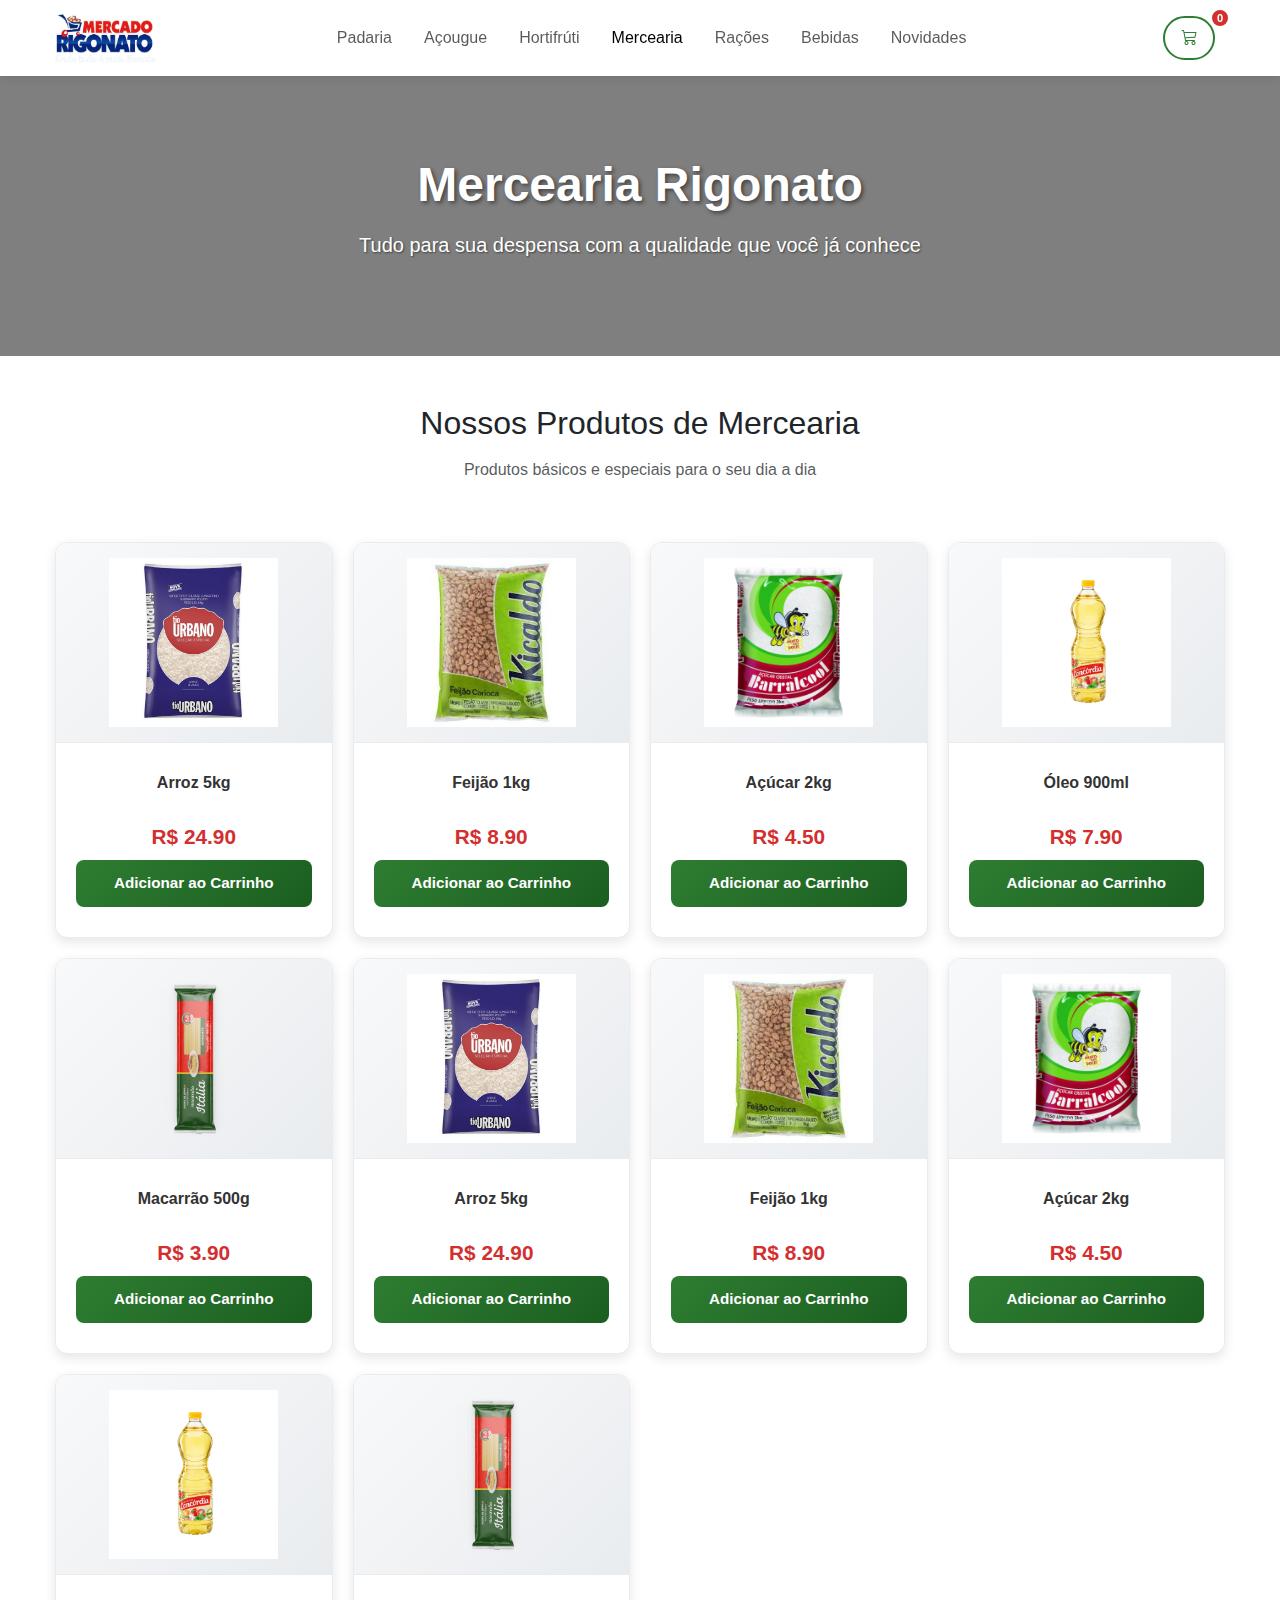
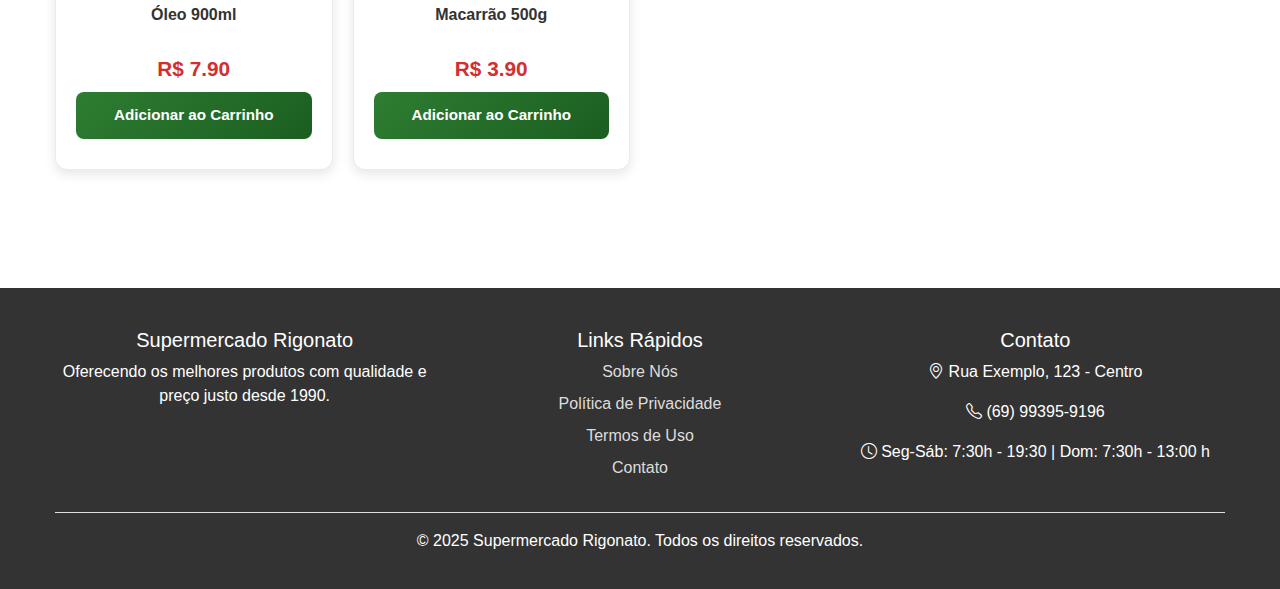
<file: mercearia.html>
<!DOCTYPE html>
<html lang="pt-BR">
<head>
    <meta charset="UTF-8">
    <meta name="viewport" content="width=device-width, initial-scale=1.0">
    <title>Mercearia - Supermercado Rigonato</title>
    <!-- Bootstrap 5 CSS -->
    <link href="https://cdn.jsdelivr.net/npm/bootstrap@5.3.0-alpha1/dist/css/bootstrap.min.css" rel="stylesheet">
    <!-- Bootstrap Icons -->
    <link rel="stylesheet" href="https://cdn.jsdelivr.net/npm/bootstrap-icons@1.10.0/font/bootstrap-icons.css">
    <!-- CSS Personalizado -->
    <link rel="stylesheet" href="css/style.css">
    <!-- Favicons -->
    <link rel="icon" href="img/icon/favicon.ico" type="image/x-icon">
    <link rel="icon" type="image/png" sizes="32x32" href="images/favicon-32x32.png">
    <link rel="icon" type="image/png" sizes="16x16" href="images/favicon-16x16.png">
    <link rel="apple-touch-icon" sizes="180x180" href="images/apple-touch-icon.png">
</head>
<body>
    <!-- Header e Menu de Navegação -->
    <nav class="navbar navbar-expand-lg navbar-light bg-white fixed-top">
        <div class="container">
            <!-- Hamburger Menu (visível apenas no mobile) -->
            <button class="navbar-toggler" type="button" data-bs-toggle="collapse" data-bs-target="#navbarNav">
                <span class="navbar-toggler-icon"></span>
            </button>
            
            <!-- Logo (esquerda no desktop, centro no mobile) -->
            <a class="navbar-brand" href="index.html">
                <img src="img/logo.png" alt="Supermercado Rigonato">
            </a>
            
            <!-- Carrinho (sempre na direita) -->
            <div class="cart-icon-container">
                <button class="btn btn-outline-primary" data-bs-toggle="modal" data-bs-target="#checkoutModal">
                    <i class="bi bi-cart3"></i>
                    <span class="cart-badge">0</span>
                </button>
            </div>

            <!-- Menu Colapsável (visível no desktop, colapsável no mobile) -->
            <div class="collapse navbar-collapse" id="navbarNav">
                <ul class="navbar-nav mx-auto">
                    <li class="nav-item">
                        <a class="nav-link" href="padaria.html">Padaria</a>
                    </li>
                    <li class="nav-item">
                        <a class="nav-link" href="acougue.html">Açougue</a>
                    </li>
                    <li class="nav-item">
                        <a class="nav-link" href="hortifruti.html">Hortifrúti</a>
                    </li>
                    <li class="nav-item">
                        <a class="nav-link active" href="mercearia.html">Mercearia</a>
                    </li>
                    <li class="nav-item">
                        <a class="nav-link" href="racoes.html">Rações</a>
                    </li>
                    <li class="nav-item">
                        <a class="nav-link" href="bebidas.html">Bebidas</a>
                    </li>
                    <li class="nav-item">
                        <a class="nav-link" href="novidades.html">Novidades</a>
                    </li>
                </ul>
            </div>
        </div>
    </nav>

    <!-- Cabeçalho da Seção -->
    <section class="section-header" style="background: linear-gradient(rgba(0,0,0,0.5), rgba(0,0,0,0.5)), url('https://images.unsplash.com/photo-1556909114-f6e7ad7d3136?ixlib=rb-4.0.3&ixid=M3wxMjA3fDB8MHxwaG90by1wYWdlfHx8fGVufDB8fHx8fA%3D%3D&auto=format&fit=crop&w=1200&q=80');">
        <div class="container">
            <h1 class="display-4 fw-bold">Mercearia Rigonato</h1>
            <p class="lead">Tudo para sua despensa com a qualidade que você já conhece</p>
        </div>
    </section>

    <!-- Produtos da Seção -->
    <section class="py-5">
        <div class="container">
            <div class="row mb-4">
                <div class="col-12">
                    <h2 class="mb-3">Nossos Produtos de Mercearia</h2>
                    <p class="text-muted">Produtos básicos e especiais para o seu dia a dia</p>
                </div>
            </div>
            <div class="products-grid" id="products-grid">
                <!-- Produtos serão carregados via JavaScript -->
            </div>
        </div>
    </section>

    <!-- Modal de Checkout -->
    <div class="modal fade" id="checkoutModal" tabindex="-1">
        <div class="modal-dialog modal-lg">
            <div class="modal-content">
                <div class="modal-header">
                    <h5 class="modal-title">Finalizar Pedido - Supermercado Rigonato</h5>
                    <button type="button" class="btn-close" data-bs-dismiss="modal"></button>
                </div>
                <div class="modal-body">
                    <div class="row">
                        <div class="col-md-6">
                            <h6>Resumo do Pedido</h6>
                            <div id="cart-items">
                                <!-- Itens do carrinho serão adicionados aqui -->
                            </div>
                            <div class="d-flex justify-content-between mt-3">
                                <strong>Total:</strong>
                                <strong id="cart-total">R$ 0,00</strong>
                            </div>
                        </div>
                        <div class="col-md-6">
                            <h6>Dados para Entrega</h6>
                            <form id="checkout-form">
                                <div class="mb-3">
                                    <label for="customer-name" class="form-label">Nome</label>
                                    <input type="text" class="form-control" id="customer-name" required>
                                </div>
                                <div class="mb-3">
                                    <label for="customer-phone" class="form-label">Telefone</label>
                                    <input type="tel" class="form-control" id="customer-phone" required>
                                </div>
                                
                                <div class="delivery-option">
                                    <div class="form-check">
                                        <input class="form-check-input" type="radio" name="deliveryOption" id="deliveryHome" value="home" checked>
                                        <label class="form-check-label" for="deliveryHome">
                                            Receber em Casa
                                        </label>
                                    </div>
                                    <div class="form-check">
                                        <input class="form-check-input" type="radio" name="deliveryOption" id="deliveryStore" value="store">
                                        <label class="form-check-label" for="deliveryStore">
                                            Retirar na Loja
                                        </label>
                                    </div>
                                </div>
                                
                                <div id="address-fields">
                                    <div class="mb-3">
                                        <label for="customer-address" class="form-label">Endereço (Rua/Av.)</label>
                                        <input type="text" class="form-control" id="customer-address">
                                    </div>
                                    <div class="row">
                                        <div class="col-6">
                                            <div class="mb-3">
                                                <label for="customer-number" class="form-label">Número</label>
                                                <input type="text" class="form-control" id="customer-number">
                                            </div>
                                        </div>
                                        <div class="col-6">
                                            <div class="mb-3">
                                                <label for="customer-neighborhood" class="form-label">Bairro</label>
                                                <input type="text" class="form-control" id="customer-neighborhood">
                                            </div>
                                        </div>
                                    </div>
                                    <div class="mb-3">
                                        <label for="customer-reference" class="form-label">Referência (opcional)</label>
                                        <input type="text" class="form-control" id="customer-reference">
                                    </div>
                                </div>
                                
                                <div class="mb-3">
                                    <label for="delivery-date" class="form-label">Data de Entrega/Retirada</label>
                                    <input type="date" class="form-control" id="delivery-date" required>
                                </div>
                                <div class="mb-3">
                                    <label for="delivery-time" class="form-label">Horário</label>
                                    <select class="form-control" id="delivery-time" required>
                                        <option value="">Selecione um horário</option>
                                        <option value="09:00">09:00</option>
                                        <option value="10:00">10:00</option>
                                        <option value="11:00">11:00</option>
                                        <option value="12:00">12:00</option>
                                        <option value="13:00">13:00</option>
                                        <option value="14:00">14:00</option>
                                        <option value="15:00">15:00</option>
                                        <option value="16:00">16:00</option>
                                        <option value="17:00">17:00</option>
                                        <option value="18:00">18:00</option>
                                    </select>
                                    <small class="form-text text-muted">Horário de funcionamento: 7:30 às 19:30</small>
                                </div>
                            </form>
                        </div>
                    </div>
                </div>
                <div class="modal-footer">
                    <button type="button" class="btn btn-secondary" data-bs-dismiss="modal">Continuar Comprando</button>
                    <button type="button" class="btn btn-primary" id="send-whatsapp">Enviar Pedido via WhatsApp</button>
                </div>
            </div>
        </div>
    </div>

    <!-- Footer -->
    <footer>
        <div class="container">
            <div class="row text-center text-md-start">
                <div class="col-md-4 mb-4">
                    <h5>Supermercado Rigonato</h5>
                    <p>Oferecendo os melhores produtos com qualidade e preço justo desde 1990.</p>
                </div>
                <div class="col-md-4 mb-4">
                    <h5>Links Rápidos</h5>
                    <div class="footer-links">
                        <a href="sobrenos.html">Sobre Nós</a>
                        <a href="#">Política de Privacidade</a>
                        <a href="#">Termos de Uso</a>
                        <a href="#">Contato</a>
                    </div>
                </div>
                <div class="col-md-4 mb-4">
                    <h5>Contato</h5>
                    <p><i class="bi bi-geo-alt"></i> Rua Exemplo, 123 - Centro</p>
                    <p><i class="bi bi-telephone"></i> (69) 99395-9196</p>
                    <p><i class="bi bi-clock"></i> Seg-Sáb: 7:30h - 19:30 | Dom: 7:30h - 13:00 h</p>
                </div>
            </div>
            <div class="text-center pt-3 border-top">
                <p>&copy; 2025 Supermercado Rigonato. Todos os direitos reservados.</p>
            </div>
        </div>
    </footer>

    <!-- Bootstrap 5 JS -->
    <script src="https://cdn.jsdelivr.net/npm/bootstrap@5.3.0-alpha1/dist/js/bootstrap.bundle.min.js"></script>
    <!-- JavaScript Personalizado -->
    <script src="js/script.js"></script>
    
    <script>
        document.addEventListener('DOMContentLoaded', function() {
            loadSectionProducts();
            updateCartBadge();
        });
    </script>
</body>
</html>
</file>
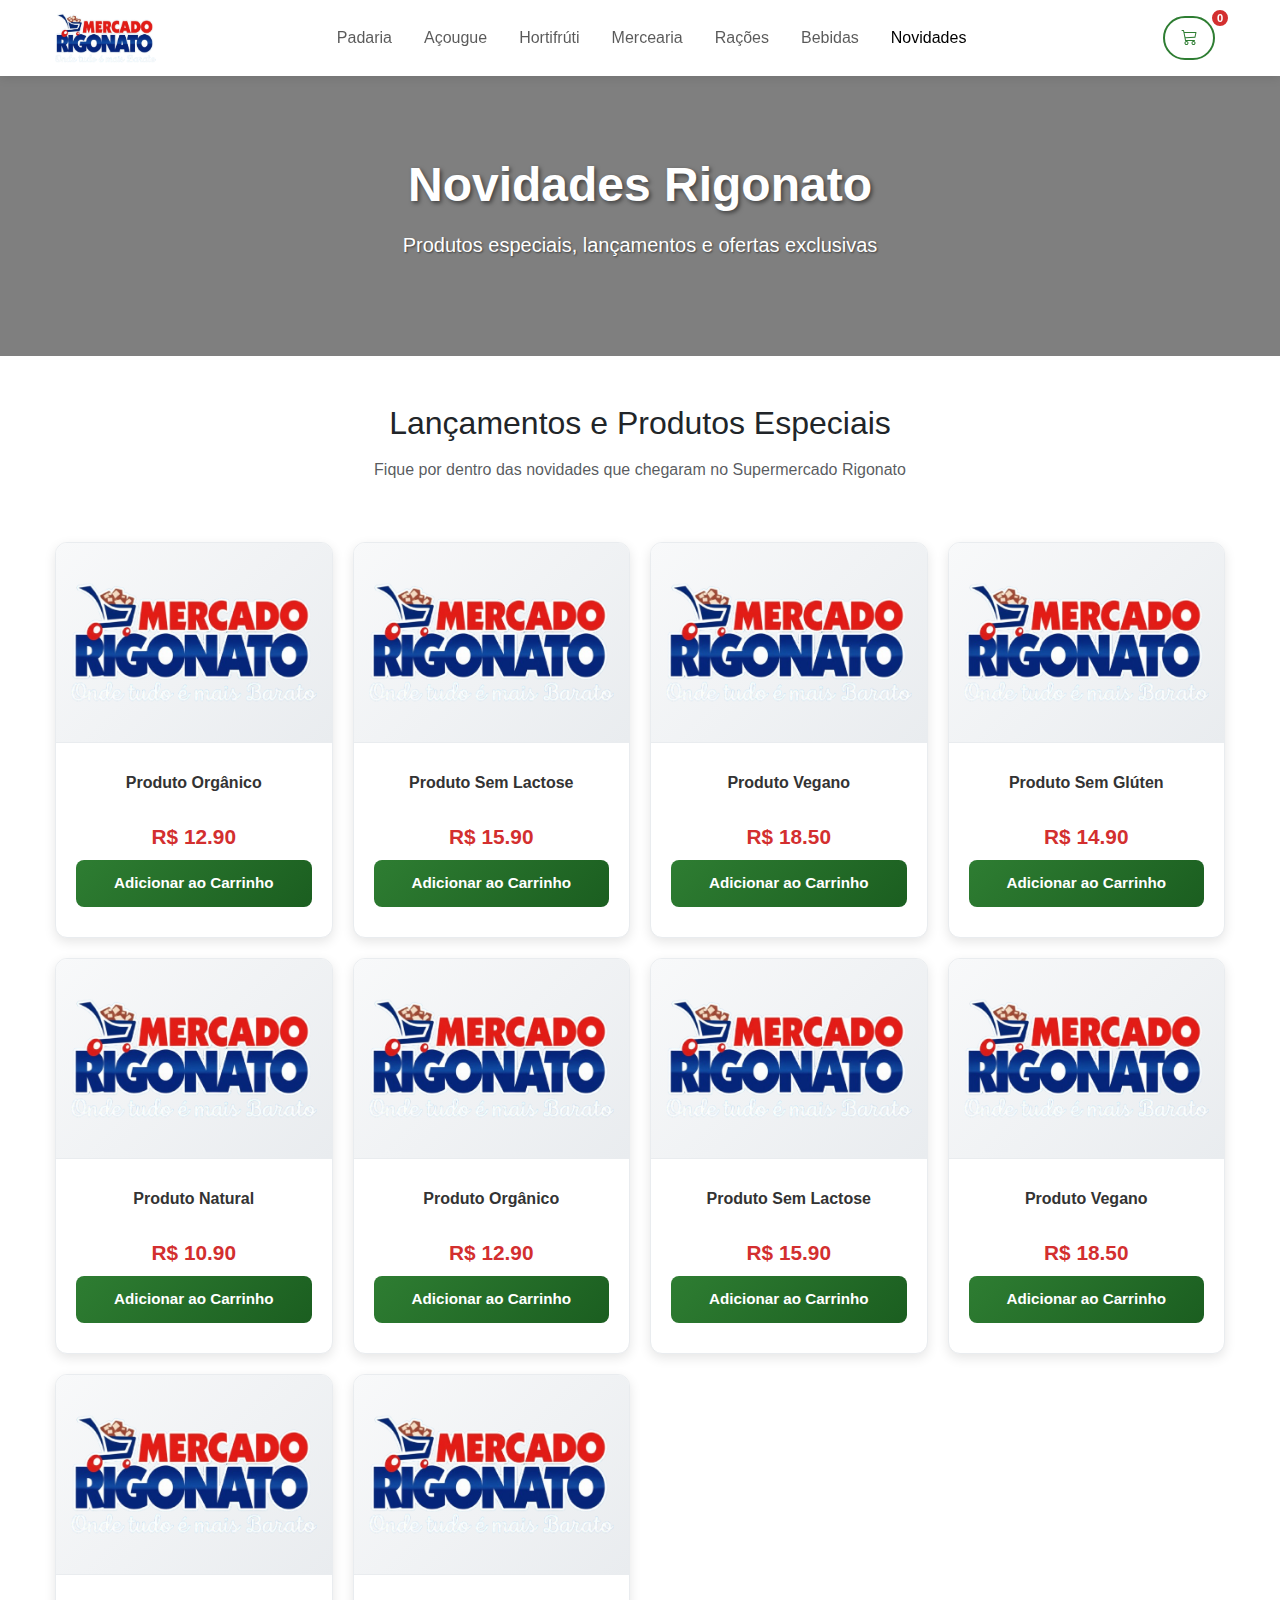
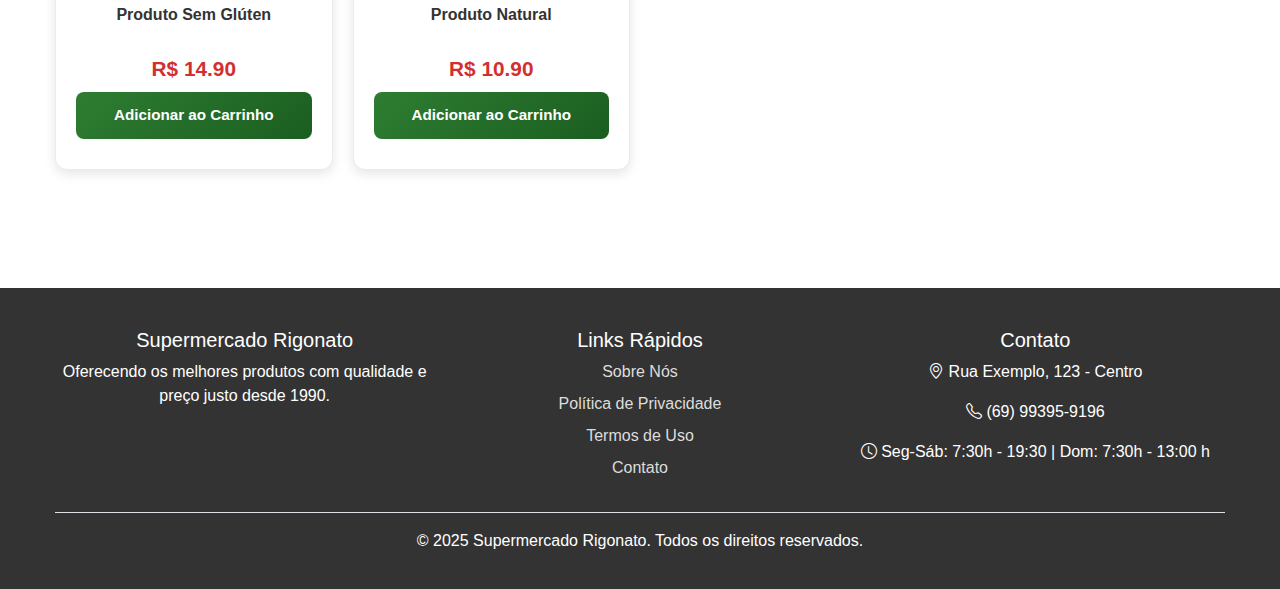
<file: novidades.html>
<!DOCTYPE html>
<html lang="pt-BR">
<head>
    <meta charset="UTF-8">
    <meta name="viewport" content="width=device-width, initial-scale=1.0">
    <title>Novidades - Supermercado Rigonato</title>
    <!-- Bootstrap 5 CSS -->
    <link href="https://cdn.jsdelivr.net/npm/bootstrap@5.3.0-alpha1/dist/css/bootstrap.min.css" rel="stylesheet">
    <!-- Bootstrap Icons -->
    <link rel="stylesheet" href="https://cdn.jsdelivr.net/npm/bootstrap-icons@1.10.0/font/bootstrap-icons.css">
    <!-- CSS Personalizado -->
    <link rel="stylesheet" href="css/style.css">
    <!-- Favicons -->
    <link rel="icon" href="img/icon/favicon.ico" type="image/x-icon">
    <link rel="icon" type="image/png" sizes="32x32" href="images/favicon-32x32.png">
    <link rel="icon" type="image/png" sizes="16x16" href="images/favicon-16x16.png">
    <link rel="apple-touch-icon" sizes="180x180" href="images/apple-touch-icon.png">
</head>
<body>
    <!-- Header e Menu de Navegação -->
    <nav class="navbar navbar-expand-lg navbar-light bg-white fixed-top">
        <div class="container">
            <!-- Hamburger Menu (visível apenas no mobile) -->
            <button class="navbar-toggler" type="button" data-bs-toggle="collapse" data-bs-target="#navbarNav">
                <span class="navbar-toggler-icon"></span>
            </button>
            
            <!-- Logo (esquerda no desktop, centro no mobile) -->
            <a class="navbar-brand" href="index.html">
                <img src="img/logo.png" alt="Supermercado Rigonato">
            </a>
            
            <!-- Carrinho (sempre na direita) -->
            <div class="cart-icon-container">
                <button class="btn btn-outline-primary" data-bs-toggle="modal" data-bs-target="#checkoutModal">
                    <i class="bi bi-cart3"></i>
                    <span class="cart-badge">0</span>
                </button>
            </div>

            <!-- Menu Colapsável (visível no desktop, colapsável no mobile) -->
            <div class="collapse navbar-collapse" id="navbarNav">
                <ul class="navbar-nav mx-auto">
                    <li class="nav-item">
                        <a class="nav-link" href="padaria.html">Padaria</a>
                    </li>
                    <li class="nav-item">
                        <a class="nav-link" href="acougue.html">Açougue</a>
                    </li>
                    <li class="nav-item">
                        <a class="nav-link" href="hortifruti.html">Hortifrúti</a>
                    </li>
                    <li class="nav-item">
                        <a class="nav-link" href="mercearia.html">Mercearia</a>
                    </li>
                    <li class="nav-item">
                        <a class="nav-link" href="racoes.html">Rações</a>
                    </li>
                    <li class="nav-item">
                        <a class="nav-link" href="bebidas.html">Bebidas</a>
                    </li>
                    <li class="nav-item">
                        <a class="nav-link active" href="novidades.html">Novidades</a>
                    </li>
                </ul>
            </div>
        </div>
    </nav>

    <!-- Cabeçalho da Seção -->
    <section class="section-header" style="background: linear-gradient(rgba(0,0,0,0.5), rgba(0,0,0,0.5)), url('https://images.unsplash.com/photo-1441986300917-64674bd600d8?ixlib=rb-4.0.3&ixid=M3wxMjA3fDB8MHxwaG90by1wYWdlfHx8fGVufDB8fHx8fA%3D%3D&auto=format&fit=crop&w=1200&q=80');">
        <div class="container">
            <h1 class="display-4 fw-bold">Novidades Rigonato</h1>
            <p class="lead">Produtos especiais, lançamentos e ofertas exclusivas</p>
        </div>
    </section>

    <!-- Produtos da Seção -->
    <section class="py-5">
        <div class="container">
            <div class="row mb-4">
                <div class="col-12">
                    <h2 class="mb-3">Lançamentos e Produtos Especiais</h2>
                    <p class="text-muted">Fique por dentro das novidades que chegaram no Supermercado Rigonato</p>
                </div>
            </div>
            <div class="products-grid" id="products-grid">
                <!-- Produtos serão carregados via JavaScript -->
            </div>
        </div>
    </section>

    <!-- Modal de Checkout -->
    <div class="modal fade" id="checkoutModal" tabindex="-1">
        <div class="modal-dialog modal-lg">
            <div class="modal-content">
                <div class="modal-header">
                    <h5 class="modal-title">Finalizar Pedido - Supermercado Rigonato</h5>
                    <button type="button" class="btn-close" data-bs-dismiss="modal"></button>
                </div>
                <div class="modal-body">
                    <div class="row">
                        <div class="col-md-6">
                            <h6>Resumo do Pedido</h6>
                            <div id="cart-items">
                                <!-- Itens do carrinho serão adicionados aqui -->
                            </div>
                            <div class="d-flex justify-content-between mt-3">
                                <strong>Total:</strong>
                                <strong id="cart-total">R$ 0,00</strong>
                            </div>
                        </div>
                        <div class="col-md-6">
                            <h6>Dados para Entrega</h6>
                            <form id="checkout-form">
                                <div class="mb-3">
                                    <label for="customer-name" class="form-label">Nome</label>
                                    <input type="text" class="form-control" id="customer-name" required>
                                </div>
                                <div class="mb-3">
                                    <label for="customer-phone" class="form-label">Telefone</label>
                                    <input type="tel" class="form-control" id="customer-phone" required>
                                </div>
                                
                                <div class="delivery-option">
                                    <div class="form-check">
                                        <input class="form-check-input" type="radio" name="deliveryOption" id="deliveryHome" value="home" checked>
                                        <label class="form-check-label" for="deliveryHome">
                                            Receber em Casa
                                        </label>
                                    </div>
                                    <div class="form-check">
                                        <input class="form-check-input" type="radio" name="deliveryOption" id="deliveryStore" value="store">
                                        <label class="form-check-label" for="deliveryStore">
                                            Retirar na Loja
                                        </label>
                                    </div>
                                </div>
                                
                                <div id="address-fields">
                                    <div class="mb-3">
                                        <label for="customer-address" class="form-label">Endereço (Rua/Av.)</label>
                                        <input type="text" class="form-control" id="customer-address">
                                    </div>
                                    <div class="row">
                                        <div class="col-6">
                                            <div class="mb-3">
                                                <label for="customer-number" class="form-label">Número</label>
                                                <input type="text" class="form-control" id="customer-number">
                                            </div>
                                        </div>
                                        <div class="col-6">
                                            <div class="mb-3">
                                                <label for="customer-neighborhood" class="form-label">Bairro</label>
                                                <input type="text" class="form-control" id="customer-neighborhood">
                                            </div>
                                        </div>
                                    </div>
                                    <div class="mb-3">
                                        <label for="customer-reference" class="form-label">Referência (opcional)</label>
                                        <input type="text" class="form-control" id="customer-reference">
                                    </div>
                                </div>
                                
                                <div class="mb-3">
                                    <label for="delivery-date" class="form-label">Data de Entrega/Retirada</label>
                                    <input type="date" class="form-control" id="delivery-date" required>
                                </div>
                                <div class="mb-3">
                                    <label for="delivery-time" class="form-label">Horário</label>
                                    <select class="form-control" id="delivery-time" required>
                                        <option value="">Selecione um horário</option>
                                        <option value="09:00">09:00</option>
                                        <option value="10:00">10:00</option>
                                        <option value="11:00">11:00</option>
                                        <option value="12:00">12:00</option>
                                        <option value="13:00">13:00</option>
                                        <option value="14:00">14:00</option>
                                        <option value="15:00">15:00</option>
                                        <option value="16:00">16:00</option>
                                        <option value="17:00">17:00</option>
                                        <option value="18:00">18:00</option>
                                    </select>
                                    <small class="form-text text-muted">Horário de funcionamento: 7:30 às 19:30</small>
                                </div>
                            </form>
                        </div>
                    </div>
                </div>
                <div class="modal-footer">
                    <button type="button" class="btn btn-secondary" data-bs-dismiss="modal">Continuar Comprando</button>
                    <button type="button" class="btn btn-primary" id="send-whatsapp">Enviar Pedido via WhatsApp</button>
                </div>
            </div>
        </div>
    </div>

    <!-- Footer -->
    <footer>
        <div class="container">
            <div class="row text-center text-md-start">
                <div class="col-md-4 mb-4">
                    <h5>Supermercado Rigonato</h5>
                    <p>Oferecendo os melhores produtos com qualidade e preço justo desde 1990.</p>
                </div>
                <div class="col-md-4 mb-4">
                    <h5>Links Rápidos</h5>
                    <div class="footer-links">
                        <a href="sobrenos.html">Sobre Nós</a>
                        <a href="#">Política de Privacidade</a>
                        <a href="#">Termos de Uso</a>
                        <a href="#">Contato</a>
                    </div>
                </div>
                <div class="col-md-4 mb-4">
                    <h5>Contato</h5>
                    <p><i class="bi bi-geo-alt"></i> Rua Exemplo, 123 - Centro</p>
                    <p><i class="bi bi-telephone"></i> (69) 99395-9196</p>
                    <p><i class="bi bi-clock"></i> Seg-Sáb: 7:30h - 19:30 | Dom: 7:30h - 13:00 h</p>
                </div>
            </div>
            <div class="text-center pt-3 border-top">
                <p>&copy; 2025 Supermercado Rigonato. Todos os direitos reservados.</p>
            </div>
        </div>
    </footer>

    <!-- Bootstrap 5 JS -->
    <script src="https://cdn.jsdelivr.net/npm/bootstrap@5.3.0-alpha1/dist/js/bootstrap.bundle.min.js"></script>
    <!-- JavaScript Personalizado -->
    <script src="js/script.js"></script>
    
    <script>
        document.addEventListener('DOMContentLoaded', function() {
            loadSectionProducts();
            updateCartBadge();
        });
    </script>
</body>
</html>
</file>
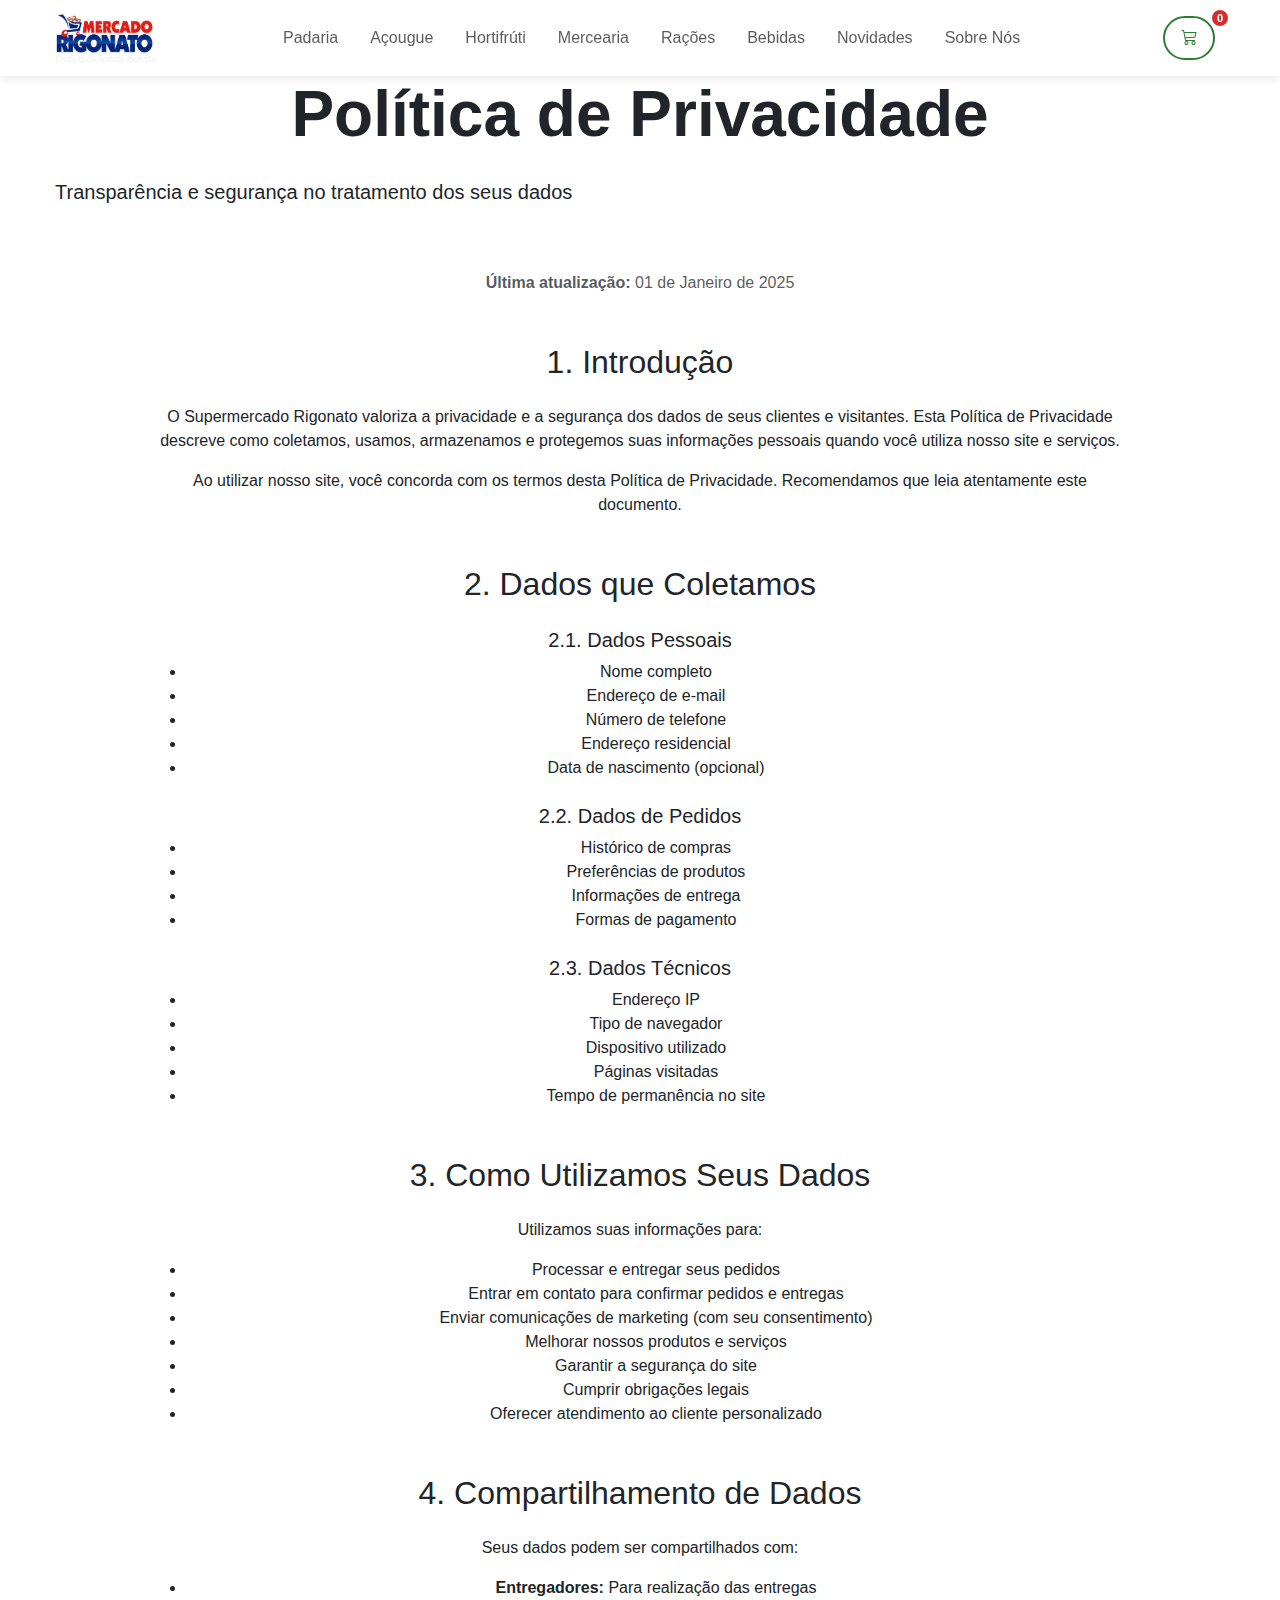
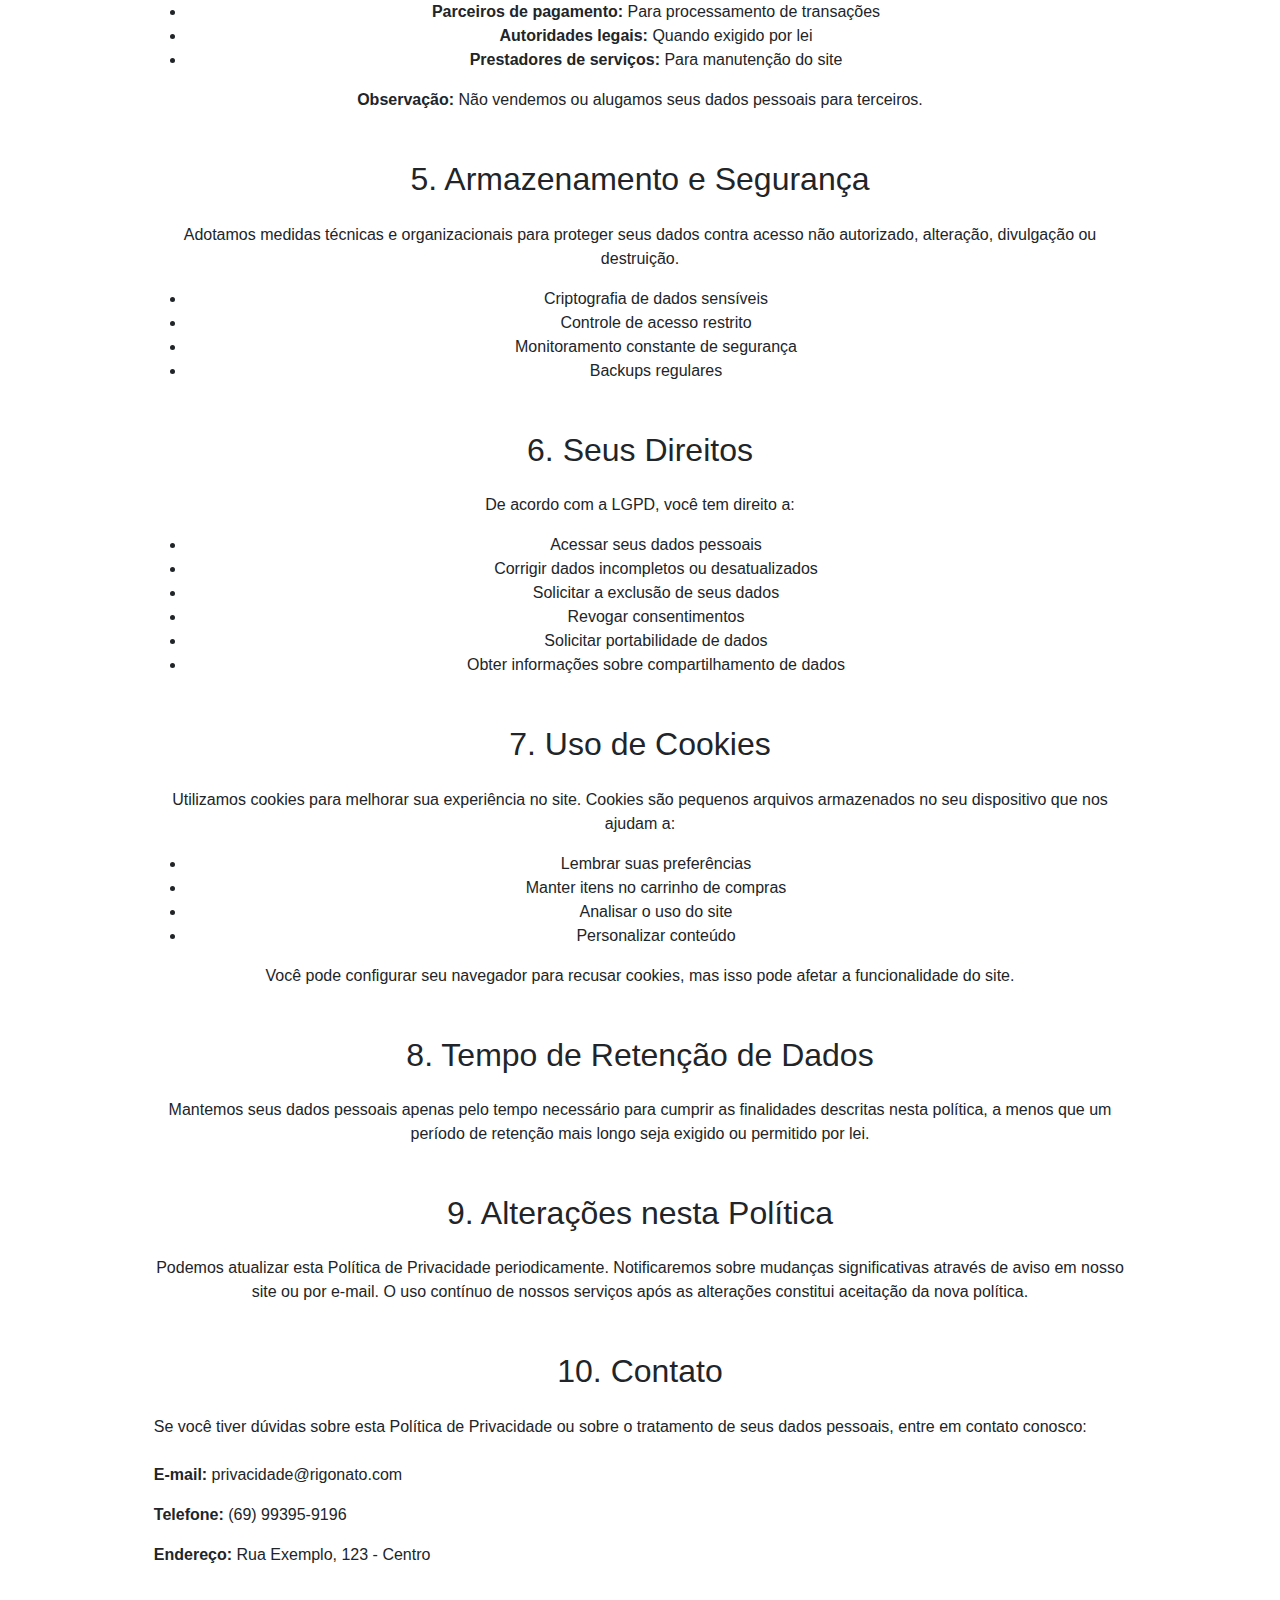
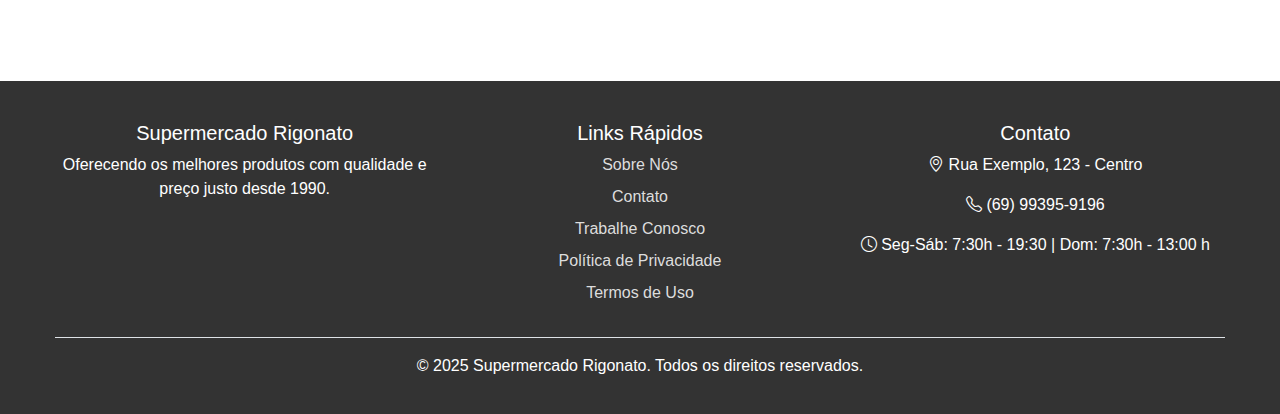
<file: politica-privacidade.html>
<!DOCTYPE html>
<html lang="pt-BR">
<head>
    <meta charset="UTF-8">
    <meta name="viewport" content="width=device-width, initial-scale=1.0">
    <title>Política de Privacidade - Supermercado Rigonato</title>
    <!-- Bootstrap 5 CSS -->
    <link href="https://cdn.jsdelivr.net/npm/bootstrap@5.3.0-alpha1/dist/css/bootstrap.min.css" rel="stylesheet">
    <!-- Bootstrap Icons -->
    <link rel="stylesheet" href="https://cdn.jsdelivr.net/npm/bootstrap-icons@1.10.0/font/bootstrap-icons.css">
    <!-- CSS Personalizado -->
    <link rel="stylesheet" href="css/style.css">
</head>
<body>
    <!-- Header e Menu de Navegação -->
    <nav class="navbar navbar-expand-lg navbar-light bg-white fixed-top">
        <div class="container">
            <!-- Hamburger Menu (visível apenas no mobile) -->
            <button class="navbar-toggler" type="button" data-bs-toggle="collapse" data-bs-target="#navbarNav">
                <span class="navbar-toggler-icon"></span>
            </button>
            
            <!-- Logo (esquerda no desktop, centro no mobile) -->
            <a class="navbar-brand" href="index.html">
                <img src="img/logo.png" alt="Supermercado Rigonato">
            </a>
            
            <!-- Carrinho (sempre na direita) -->
            <div class="cart-icon-container">
                <button class="btn btn-outline-primary" data-bs-toggle="modal" data-bs-target="#checkoutModal">
                    <i class="bi bi-cart3"></i>
                    <span class="cart-badge">0</span>
                </button>
            </div>

            <!-- Menu Colapsável (visível no desktop, colapsável no mobile) -->
            <div class="collapse navbar-collapse" id="navbarNav">
                <ul class="navbar-nav mx-auto">
                    <li class="nav-item">
                        <a class="nav-link" href="padaria.html">Padaria</a>
                    </li>
                    <li class="nav-item">
                        <a class="nav-link" href="acougue.html">Açougue</a>
                    </li>
                    <li class="nav-item">
                        <a class="nav-link" href="hortifruti.html">Hortifrúti</a>
                    </li>
                    <li class="nav-item">
                        <a class="nav-link" href="mercearia.html">Mercearia</a>
                    </li>
                    <li class="nav-item">
                        <a class="nav-link" href="racoes.html">Rações</a>
                    </li>
                    <li class="nav-item">
                        <a class="nav-link" href="bebidas.html">Bebidas</a>
                    </li>
                    <li class="nav-item">
                        <a class="nav-link" href="novidades.html">Novidades</a>
                    </li>
                    <li class="nav-item">
                        <a class="nav-link" href="sobrenos.html">Sobre Nós</a>
                    </li>
                    
                </ul>
            </div>
        </div>
    </nav>

    <!-- Hero Section -->
    <section class="privacy-hero">
        <div class="container">
            <h1 class="display-3 fw-bold mb-4">Política de Privacidade</h1>
            <p class="lead">Transparência e segurança no tratamento dos seus dados</p>
        </div>
    </section>

    <!-- Conteúdo Principal -->
    <section class="privacy-content py-5">
        <div class="container">
            <div class="row">
                <div class="col-lg-10 mx-auto">
                    <div class="privacy-container">
                        <!-- Data de atualização -->
                        <div class="last-update mb-5 text-center">
                            <p class="text-muted"><strong>Última atualização:</strong> 01 de Janeiro de 2025</p>
                        </div>

                        <!-- Introdução -->
                        <div class="privacy-section mb-5">
                            <h2 class="mb-4">1. Introdução</h2>
                            <p>
                                O Supermercado Rigonato valoriza a privacidade e a segurança dos dados de seus clientes 
                                e visitantes. Esta Política de Privacidade descreve como coletamos, usamos, armazenamos 
                                e protegemos suas informações pessoais quando você utiliza nosso site e serviços.
                            </p>
                            <p>
                                Ao utilizar nosso site, você concorda com os termos desta Política de Privacidade. 
                                Recomendamos que leia atentamente este documento.
                            </p>
                        </div>

                        <!-- Coleta de Dados -->
                        <div class="privacy-section mb-5">
                            <h2 class="mb-4">2. Dados que Coletamos</h2>
                            
                            <h5 class="mt-4">2.1. Dados Pessoais</h5>
                            <ul>
                                <li>Nome completo</li>
                                <li>Endereço de e-mail</li>
                                <li>Número de telefone</li>
                                <li>Endereço residencial</li>
                                <li>Data de nascimento (opcional)</li>
                            </ul>

                            <h5 class="mt-4">2.2. Dados de Pedidos</h5>
                            <ul>
                                <li>Histórico de compras</li>
                                <li>Preferências de produtos</li>
                                <li>Informações de entrega</li>
                                <li>Formas de pagamento</li>
                            </ul>

                            <h5 class="mt-4">2.3. Dados Técnicos</h5>
                            <ul>
                                <li>Endereço IP</li>
                                <li>Tipo de navegador</li>
                                <li>Dispositivo utilizado</li>
                                <li>Páginas visitadas</li>
                                <li>Tempo de permanência no site</li>
                            </ul>
                        </div>

                        <!-- Uso dos Dados -->
                        <div class="privacy-section mb-5">
                            <h2 class="mb-4">3. Como Utilizamos Seus Dados</h2>
                            <p>Utilizamos suas informações para:</p>
                            <ul>
                                <li>Processar e entregar seus pedidos</li>
                                <li>Entrar em contato para confirmar pedidos e entregas</li>
                                <li>Enviar comunicações de marketing (com seu consentimento)</li>
                                <li>Melhorar nossos produtos e serviços</li>
                                <li>Garantir a segurança do site</li>
                                <li>Cumprir obrigações legais</li>
                                <li>Oferecer atendimento ao cliente personalizado</li>
                            </ul>
                        </div>

                        <!-- Compartilhamento de Dados -->
                        <div class="privacy-section mb-5">
                            <h2 class="mb-4">4. Compartilhamento de Dados</h2>
                            <p>Seus dados podem ser compartilhados com:</p>
                            <ul>
                                <li><strong>Entregadores:</strong> Para realização das entregas</li>
                                <li><strong>Parceiros de pagamento:</strong> Para processamento de transações</li>
                                <li><strong>Autoridades legais:</strong> Quando exigido por lei</li>
                                <li><strong>Prestadores de serviços:</strong> Para manutenção do site</li>
                            </ul>
                            <p class="mt-3">
                                <strong>Observação:</strong> Não vendemos ou alugamos seus dados pessoais para terceiros.
                            </p>
                        </div>

                        <!-- Armazenamento e Segurança -->
                        <div class="privacy-section mb-5">
                            <h2 class="mb-4">5. Armazenamento e Segurança</h2>
                            <p>
                                Adotamos medidas técnicas e organizacionais para proteger seus dados contra 
                                acesso não autorizado, alteração, divulgação ou destruição.
                            </p>
                            <ul>
                                <li>Criptografia de dados sensíveis</li>
                                <li>Controle de acesso restrito</li>
                                <li>Monitoramento constante de segurança</li>
                                <li>Backups regulares</li>
                            </ul>
                        </div>

                        <!-- Seus Direitos -->
                        <div class="privacy-section mb-5">
                            <h2 class="mb-4">6. Seus Direitos</h2>
                            <p>De acordo com a LGPD, você tem direito a:</p>
                            <ul>
                                <li>Acessar seus dados pessoais</li>
                                <li>Corrigir dados incompletos ou desatualizados</li>
                                <li>Solicitar a exclusão de seus dados</li>
                                <li>Revogar consentimentos</li>
                                <li>Solicitar portabilidade de dados</li>
                                <li>Obter informações sobre compartilhamento de dados</li>
                            </ul>
                        </div>

                        <!-- Cookies -->
                        <div class="privacy-section mb-5">
                            <h2 class="mb-4">7. Uso de Cookies</h2>
                            <p>
                                Utilizamos cookies para melhorar sua experiência no site. Cookies são pequenos 
                                arquivos armazenados no seu dispositivo que nos ajudam a:
                            </p>
                            <ul>
                                <li>Lembrar suas preferências</li>
                                <li>Manter itens no carrinho de compras</li>
                                <li>Analisar o uso do site</li>
                                <li>Personalizar conteúdo</li>
                            </ul>
                            <p>
                                Você pode configurar seu navegador para recusar cookies, mas isso pode afetar 
                                a funcionalidade do site.
                            </p>
                        </div>

                        <!-- Retenção de Dados -->
                        <div class="privacy-section mb-5">
                            <h2 class="mb-4">8. Tempo de Retenção de Dados</h2>
                            <p>
                                Mantemos seus dados pessoais apenas pelo tempo necessário para cumprir as 
                                finalidades descritas nesta política, a menos que um período de retenção 
                                mais longo seja exigido ou permitido por lei.
                            </p>
                        </div>

                        <!-- Alterações na Política -->
                        <div class="privacy-section mb-5">
                            <h2 class="mb-4">9. Alterações nesta Política</h2>
                            <p>
                                Podemos atualizar esta Política de Privacidade periodicamente. Notificaremos 
                                sobre mudanças significativas através de aviso em nosso site ou por e-mail. 
                                O uso contínuo de nossos serviços após as alterações constitui aceitação 
                                da nova política.
                            </p>
                        </div>

                        <!-- Contato -->
                        <div class="privacy-section">
                            <h2 class="mb-4">10. Contato</h2>
                            <p>
                                Se você tiver dúvidas sobre esta Política de Privacidade ou sobre o tratamento 
                                de seus dados pessoais, entre em contato conosco:
                            </p>
                            <div class="contact-info mt-4">
                                <p><strong>E-mail:</strong> privacidade@rigonato.com</p>
                                <p><strong>Telefone:</strong> (69) 99395-9196</p>
                                <p><strong>Endereço:</strong> Rua Exemplo, 123 - Centro</p>
                            </div>
                        </div>
                    </div>
                </div>
            </div>
        </div>
    </section>

    <!-- Footer -->
    <footer>
        <div class="container">
            <div class="row text-center text-md-start">
                <div class="col-md-4 mb-4">
                    <h5>Supermercado Rigonato</h5>
                    <p>Oferecendo os melhores produtos com qualidade e preço justo desde 1990.</p>
                </div>
                <div class="col-md-4 mb-4">
                    <h5>Links Rápidos</h5>
                    <div class="footer-links">
                        <a href="sobrenos.html">Sobre Nós</a>
                        <a href="contato.html">Contato</a>
                        <a href="trabalheconosco.html">Trabalhe Conosco</a>
                        <a href="politica-privacidade.html">Política de Privacidade</a>
                        <a href="termos-uso.html">Termos de Uso</a>
                    </div>
                </div>
                <div class="col-md-4 mb-4">
                    <h5>Contato</h5>
                    <p><i class="bi bi-geo-alt"></i> Rua Exemplo, 123 - Centro</p>
                    <p><i class="bi bi-telephone"></i> (69) 99395-9196</p>
                    <p><i class="bi bi-clock"></i> Seg-Sáb: 7:30h - 19:30 | Dom: 7:30h - 13:00 h</p>
                </div>
            </div>
            <div class="text-center pt-3 border-top">
                <p>&copy; 2025 Supermercado Rigonato. Todos os direitos reservados.</p>
            </div>
        </div>
    </footer>

    <!-- Bootstrap 5 JS -->
    <script src="https://cdn.jsdelivr.net/npm/bootstrap@5.3.0-alpha1/dist/js/bootstrap.bundle.min.js"></script>
    <!-- JavaScript Personalizado -->
    <script src="js/script.js"></script>
    
    <script>
        document.addEventListener('DOMContentLoaded', function() {
            updateCartBadge();
        });
    </script>
</body>
</html>
</file>
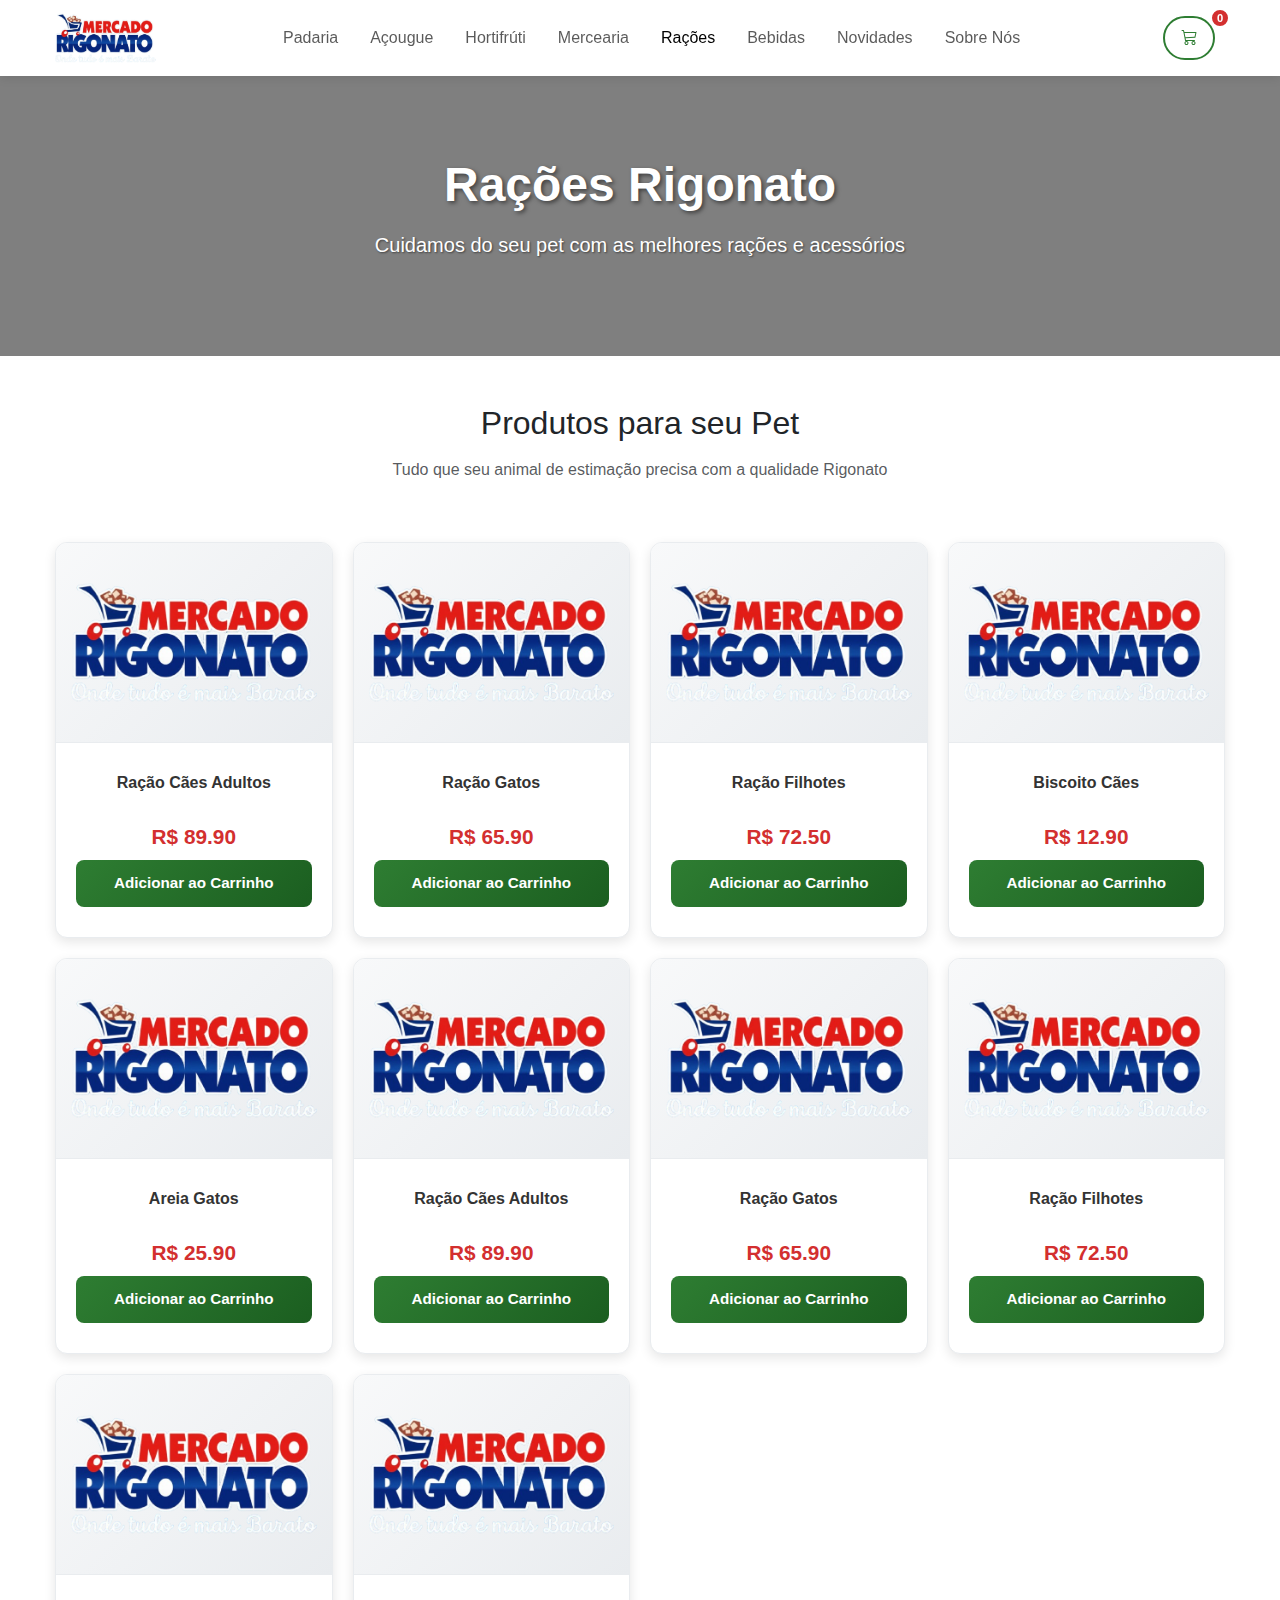
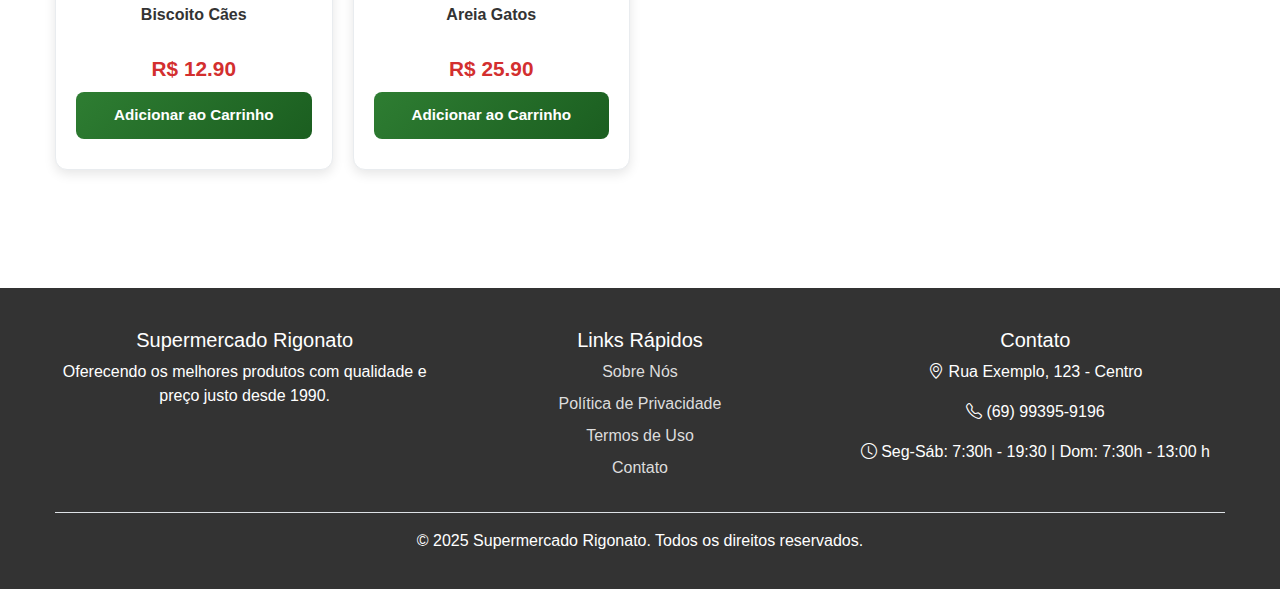
<file: racoes.html>
<!DOCTYPE html>
<html lang="pt-BR">
<head>
    <meta charset="UTF-8">
    <meta name="viewport" content="width=device-width, initial-scale=1.0">
    <title>Rações - Supermercado Rigonato</title>
    <!-- Bootstrap 5 CSS -->
    <link href="https://cdn.jsdelivr.net/npm/bootstrap@5.3.0-alpha1/dist/css/bootstrap.min.css" rel="stylesheet">
    <!-- Bootstrap Icons -->
    <link rel="stylesheet" href="https://cdn.jsdelivr.net/npm/bootstrap-icons@1.10.0/font/bootstrap-icons.css">
    <!-- CSS Personalizado -->
    <link rel="stylesheet" href="css/style.css">
    <!-- Favicons -->
    <link rel="icon" href="img/icon/favicon.ico" type="image/x-icon">
    <link rel="icon" type="image/png" sizes="32x32" href="images/favicon-32x32.png">
    <link rel="icon" type="image/png" sizes="16x16" href="images/favicon-16x16.png">
    <link rel="apple-touch-icon" sizes="180x180" href="images/apple-touch-icon.png">
</head>
<body>
    <!-- Header e Menu de Navegação -->
    <nav class="navbar navbar-expand-lg navbar-light bg-white fixed-top">
        <div class="container">
            <!-- Hamburger Menu (visível apenas no mobile) -->
            <button class="navbar-toggler" type="button" data-bs-toggle="collapse" data-bs-target="#navbarNav">
                <span class="navbar-toggler-icon"></span>
            </button>
            
            <!-- Logo (esquerda no desktop, centro no mobile) -->
            <a class="navbar-brand" href="index.html">
                <img src="img/logo.png" alt="Supermercado Rigonato">
            </a>
            
            <!-- Carrinho (sempre na direita) -->
            <div class="cart-icon-container">
                <button class="btn btn-outline-primary" data-bs-toggle="modal" data-bs-target="#checkoutModal">
                    <i class="bi bi-cart3"></i>
                    <span class="cart-badge">0</span>
                </button>
            </div>

            <!-- Menu Colapsável (visível no desktop, colapsável no mobile) -->
            <div class="collapse navbar-collapse" id="navbarNav">
                <ul class="navbar-nav mx-auto">
                    <li class="nav-item">
                        <a class="nav-link" href="padaria.html">Padaria</a>
                    </li>
                    <li class="nav-item">
                        <a class="nav-link" href="acougue.html">Açougue</a>
                    </li>
                    <li class="nav-item">
                        <a class="nav-link" href="hortifruti.html">Hortifrúti</a>
                    </li>
                    <li class="nav-item">
                        <a class="nav-link" href="mercearia.html">Mercearia</a>
                    </li>
                    <li class="nav-item">
                        <a class="nav-link active" href="racoes.html">Rações</a>
                    </li>
                    <li class="nav-item">
                        <a class="nav-link" href="bebidas.html">Bebidas</a>
                    </li>
                    <li class="nav-item">
                        <a class="nav-link" href="novidades.html">Novidades</a>
                    </li>
                    <li class="nav-item">
                        <a class="nav-link" href="sobrenos.html">Sobre Nós</a>
                    </li>
                </ul>
            </div>
        </div>
    </nav>

    <!-- Cabeçalho da Seção -->
    <section class="section-header" style="background: linear-gradient(rgba(0,0,0,0.5), rgba(0,0,0,0.5)), url('https://images.unsplash.com/photo-1596272875729-ed2ff7d6d9c5?ixlib=rb-4.0.3&ixid=M3wxMjA3fDB8MHxwaG90by1wYWdlfHx8fGVufDB8fHx8fA%3D%3D&auto=format&fit=crop&w=1200&q=80');">
        <div class="container">
            <h1 class="display-4 fw-bold">Rações Rigonato</h1>
            <p class="lead">Cuidamos do seu pet com as melhores rações e acessórios</p>
        </div>
    </section>

    <!-- Produtos da Seção -->
    <section class="py-5">
        <div class="container">
            <div class="row mb-4">
                <div class="col-12">
                    <h2 class="mb-3">Produtos para seu Pet</h2>
                    <p class="text-muted">Tudo que seu animal de estimação precisa com a qualidade Rigonato</p>
                </div>
            </div>
            <div class="products-grid" id="products-grid">
                <!-- Produtos serão carregados via JavaScript -->
            </div>
        </div>
    </section>

    <!-- Modal de Checkout -->
    <div class="modal fade" id="checkoutModal" tabindex="-1">
        <div class="modal-dialog modal-lg">
            <div class="modal-content">
                <div class="modal-header">
                    <h5 class="modal-title">Finalizar Pedido - Supermercado Rigonato</h5>
                    <button type="button" class="btn-close" data-bs-dismiss="modal"></button>
                </div>
                <div class="modal-body">
                    <div class="row">
                        <div class="col-md-6">
                            <h6>Resumo do Pedido</h6>
                            <div id="cart-items">
                                <!-- Itens do carrinho serão adicionados aqui -->
                            </div>
                            <div class="d-flex justify-content-between mt-3">
                                <strong>Total:</strong>
                                <strong id="cart-total">R$ 0,00</strong>
                            </div>
                        </div>
                        <div class="col-md-6">
                            <h6>Dados para Entrega</h6>
                            <form id="checkout-form">
                                <div class="mb-3">
                                    <label for="customer-name" class="form-label">Nome</label>
                                    <input type="text" class="form-control" id="customer-name" required>
                                </div>
                                <div class="mb-3">
                                    <label for="customer-phone" class="form-label">Telefone</label>
                                    <input type="tel" class="form-control" id="customer-phone" required>
                                </div>
                                
                                <div class="delivery-option">
                                    <div class="form-check">
                                        <input class="form-check-input" type="radio" name="deliveryOption" id="deliveryHome" value="home" checked>
                                        <label class="form-check-label" for="deliveryHome">
                                            Receber em Casa
                                        </label>
                                    </div>
                                    <div class="form-check">
                                        <input class="form-check-input" type="radio" name="deliveryOption" id="deliveryStore" value="store">
                                        <label class="form-check-label" for="deliveryStore">
                                            Retirar na Loja
                                        </label>
                                    </div>
                                </div>
                                
                                <div id="address-fields">
                                    <div class="mb-3">
                                        <label for="customer-address" class="form-label">Endereço (Rua/Av.)</label>
                                        <input type="text" class="form-control" id="customer-address">
                                    </div>
                                    <div class="row">
                                        <div class="col-6">
                                            <div class="mb-3">
                                                <label for="customer-number" class="form-label">Número</label>
                                                <input type="text" class="form-control" id="customer-number">
                                            </div>
                                        </div>
                                        <div class="col-6">
                                            <div class="mb-3">
                                                <label for="customer-neighborhood" class="form-label">Bairro</label>
                                                <input type="text" class="form-control" id="customer-neighborhood">
                                            </div>
                                        </div>
                                    </div>
                                    <div class="mb-3">
                                        <label for="customer-reference" class="form-label">Referência (opcional)</label>
                                        <input type="text" class="form-control" id="customer-reference">
                                    </div>
                                </div>
                                
                                <div class="mb-3">
                                    <label for="delivery-date" class="form-label">Data de Entrega/Retirada</label>
                                    <input type="date" class="form-control" id="delivery-date" required>
                                </div>
                                <div class="mb-3">
                                    <label for="delivery-time" class="form-label">Horário</label>
                                    <select class="form-control" id="delivery-time" required>
                                        <option value="">Selecione um horário</option>
                                        <option value="09:00">09:00</option>
                                        <option value="10:00">10:00</option>
                                        <option value="11:00">11:00</option>
                                        <option value="12:00">12:00</option>
                                        <option value="13:00">13:00</option>
                                        <option value="14:00">14:00</option>
                                        <option value="15:00">15:00</option>
                                        <option value="16:00">16:00</option>
                                        <option value="17:00">17:00</option>
                                        <option value="18:00">18:00</option>
                                    </select>
                                    <small class="form-text text-muted">Horário de funcionamento: 7:30 às 19:30</small>
                                </div>
                            </form>
                        </div>
                    </div>
                </div>
                <div class="modal-footer">
                    <button type="button" class="btn btn-secondary" data-bs-dismiss="modal">Continuar Comprando</button>
                    <button type="button" class="btn btn-primary" id="send-whatsapp">Enviar Pedido via WhatsApp</button>
                </div>
            </div>
        </div>
    </div>

    <!-- Footer -->
    <footer>
        <div class="container">
            <div class="row text-center text-md-start">
                <div class="col-md-4 mb-4">
                    <h5>Supermercado Rigonato</h5>
                    <p>Oferecendo os melhores produtos com qualidade e preço justo desde 1990.</p>
                </div>
                <div class="col-md-4 mb-4">
                    <h5>Links Rápidos</h5>
                    <div class="footer-links">
                        <a href="sobrenos.html">Sobre Nós</a>
                        <a href="#">Política de Privacidade</a>
                        <a href="#">Termos de Uso</a>
                        <a href="#">Contato</a>
                    </div>
                </div>
                <div class="col-md-4 mb-4">
                    <h5>Contato</h5>
                    <p><i class="bi bi-geo-alt"></i> Rua Exemplo, 123 - Centro</p>
                    <p><i class="bi bi-telephone"></i> (69) 99395-9196</p>
                    <p><i class="bi bi-clock"></i> Seg-Sáb: 7:30h - 19:30 | Dom: 7:30h - 13:00 h</p>
                </div>
            </div>
            <div class="text-center pt-3 border-top">
                <p>&copy; 2025 Supermercado Rigonato. Todos os direitos reservados.</p>
            </div>
        </div>
    </footer>

    <!-- Bootstrap 5 JS -->
    <script src="https://cdn.jsdelivr.net/npm/bootstrap@5.3.0-alpha1/dist/js/bootstrap.bundle.min.js"></script>
    <!-- JavaScript Personalizado -->
    <script src="js/script.js"></script>
    
    <script>
        document.addEventListener('DOMContentLoaded', function() {
            loadSectionProducts();
            updateCartBadge();
        });
    </script>
</body>
</html>
</file>
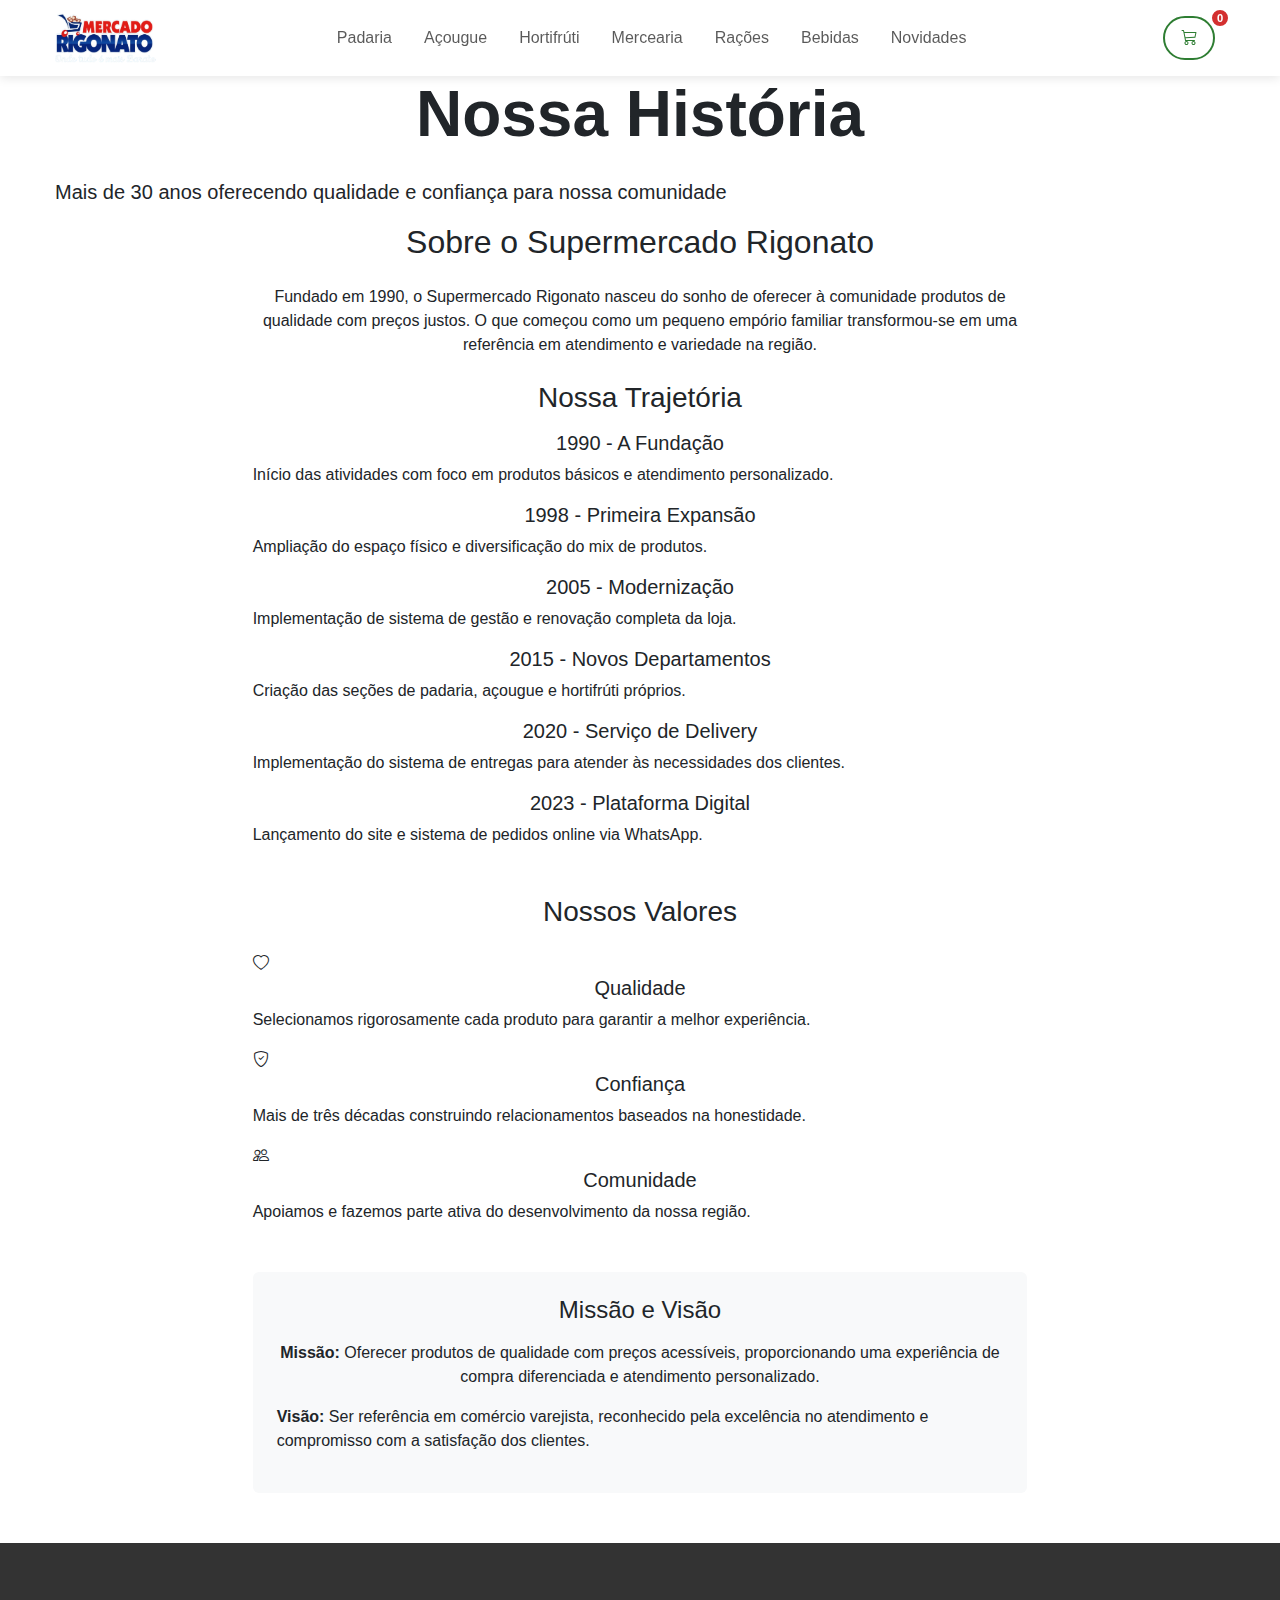
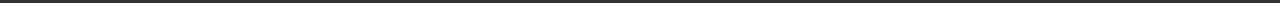
<file: sobrenos.html>
<!DOCTYPE html>
<html lang="pt-BR">
<head>
    <meta charset="UTF-8">
    <meta name="viewport" content="width=device-width, initial-scale=1.0">
    <title>Sobre Nós - Supermercado Rigonato</title>
    <!-- Bootstrap 5 CSS -->
    <link href="https://cdn.jsdelivr.net/npm/bootstrap@5.3.0-alpha1/dist/css/bootstrap.min.css" rel="stylesheet">
    <!-- Bootstrap Icons -->
    <link rel="stylesheet" href="https://cdn.jsdelivr.net/npm/bootstrap-icons@1.10.0/font/bootstrap-icons.css">
    <!-- CSS Personalizado -->
    <link rel="stylesheet" href="css/style.css">
</head>
<body>
    <!-- Header (mesmo do index.html) -->
    <nav class="navbar navbar-expand-lg navbar-light bg-white fixed-top">
        <div class="container">
            <a class="navbar-brand" href="index.html">
                <img src="img/logo.png" alt="Supermercado Rigonato">
            </a>
            <button class="navbar-toggler" type="button" data-bs-toggle="collapse" data-bs-target="#navbarNav">
                <span class="navbar-toggler-icon"></span>
            </button>
            <div class="collapse navbar-collapse" id="navbarNav">
                <ul class="navbar-nav me-auto">
                    <li class="nav-item">
                        <a class="nav-link" href="padaria.html">Padaria</a>
                    </li>
                    <li class="nav-item">
                        <a class="nav-link" href="acougue.html">Açougue</a>
                    </li>
                    <li class="nav-item">
                        <a class="nav-link" href="hortifruti.html">Hortifrúti</a>
                    </li>
                    <li class="nav-item">
                        <a class="nav-link" href="mercearia.html">Mercearia</a>
                    </li>
                    <li class="nav-item">
                        <a class="nav-link" href="racoes.html">Rações</a>
                    </li>
                    <li class="nav-item">
                        <a class="nav-link" href="bebidas.html">Bebidas</a>
                    </li>
                    <li class="nav-item">
                        <a class="nav-link" href="novidades.html">Novidades</a>
                    </li>
                </ul>
                <div class="cart-icon-container">
                    <button class="btn btn-outline-primary" data-bs-toggle="modal" data-bs-target="#checkoutModal">
                        <i class="bi bi-cart3"></i>
                        <span class="cart-badge">0</span>
                    </button>
                </div>
            </div>
        </div>
    </nav>

    <!-- Hero Section -->
    <section class="about-hero">
        <div class="container">
            <h1 class="display-3 fw-bold mb-4">Nossa História</h1>
            <p class="lead">Mais de 30 anos oferecendo qualidade e confiança para nossa comunidade</p>
        </div>
    </section>

    <!-- Conteúdo Principal -->
    <section class="about-content">
        <div class="container">
            <div class="row">
                <div class="col-lg-8 mx-auto">
                    <h2 class="mb-4">Sobre o Supermercado Rigonato</h2>
                    <p class="mb-4">
                        Fundado em 1990, o Supermercado Rigonato nasceu do sonho de oferecer à comunidade 
                        produtos de qualidade com preços justos. O que começou como um pequeno empório 
                        familiar transformou-se em uma referência em atendimento e variedade na região.
                    </p>
                    
                    <h3 class="mb-3">Nossa Trajetória</h3>
                    <div class="history-timeline">
                        <div class="timeline-item">
                            <h5>1990 - A Fundação</h5>
                            <p>Início das atividades com foco em produtos básicos e atendimento personalizado.</p>
                        </div>
                        <div class="timeline-item">
                            <h5>1998 - Primeira Expansão</h5>
                            <p>Ampliação do espaço físico e diversificação do mix de produtos.</p>
                        </div>
                        <div class="timeline-item">
                            <h5>2005 - Modernização</h5>
                            <p>Implementação de sistema de gestão e renovação completa da loja.</p>
                        </div>
                        <div class="timeline-item">
                            <h5>2015 - Novos Departamentos</h5>
                            <p>Criação das seções de padaria, açougue e hortifrúti próprios.</p>
                        </div>
                        <div class="timeline-item">
                            <h5>2020 - Serviço de Delivery</h5>
                            <p>Implementação do sistema de entregas para atender às necessidades dos clientes.</p>
                        </div>
                        <div class="timeline-item">
                            <h5>2023 - Plataforma Digital</h5>
                            <p>Lançamento do site e sistema de pedidos online via WhatsApp.</p>
                        </div>
                    </div>
                    
                    <h3 class="mb-4 mt-5">Nossos Valores</h3>
                    <div class="values-grid">
                        <div class="value-card">
                            <div class="value-icon">
                                <i class="bi bi-heart"></i>
                            </div>
                            <h5>Qualidade</h5>
                            <p>Selecionamos rigorosamente cada produto para garantir a melhor experiência.</p>
                        </div>
                        <div class="value-card">
                            <div class="value-icon">
                                <i class="bi bi-shield-check"></i>
                            </div>
                            <h5>Confiança</h5>
                            <p>Mais de três décadas construindo relacionamentos baseados na honestidade.</p>
                        </div>
                        <div class="value-card">
                            <div class="value-icon">
                                <i class="bi bi-people"></i>
                            </div>
                            <h5>Comunidade</h5>
                            <p>Apoiamos e fazemos parte ativa do desenvolvimento da nossa região.</p>
                        </div>
                    </div>
                    
                    <div class="mt-5 p-4 bg-light rounded">
                        <h4 class="mb-3">Missão e Visão</h4>
                        <p class="mb-3">
                            <strong>Missão:</strong> Oferecer produtos de qualidade com preços acessíveis, 
                            proporcionando uma experiência de compra diferenciada e atendimento personalizado.
                        </p>
                        <p>
                            <strong>Visão:</strong> Ser referência em comércio varejista, reconhecido pela 
                            excelência no atendimento e compromisso com a satisfação dos clientes.
                        </p>
                    </div>
                </div>
            </div>
        </div>
    </section>

    <!-- Footer (mesmo do index.html) -->
    <footer>
        <div class="container">
            <!-- Conteúdo do footer igual ao do index.html -->
        </div>
    </footer>

    <!-- Bootstrap 5 JS -->
    <script src="https://cdn.jsdelivr.net/npm/bootstrap@5.3.0-alpha1/dist/js/bootstrap.bundle.min.js"></script>
    <!-- JavaScript Personalizado -->
    <script src="js/script.js"></script>
</body>
</html>
</file>
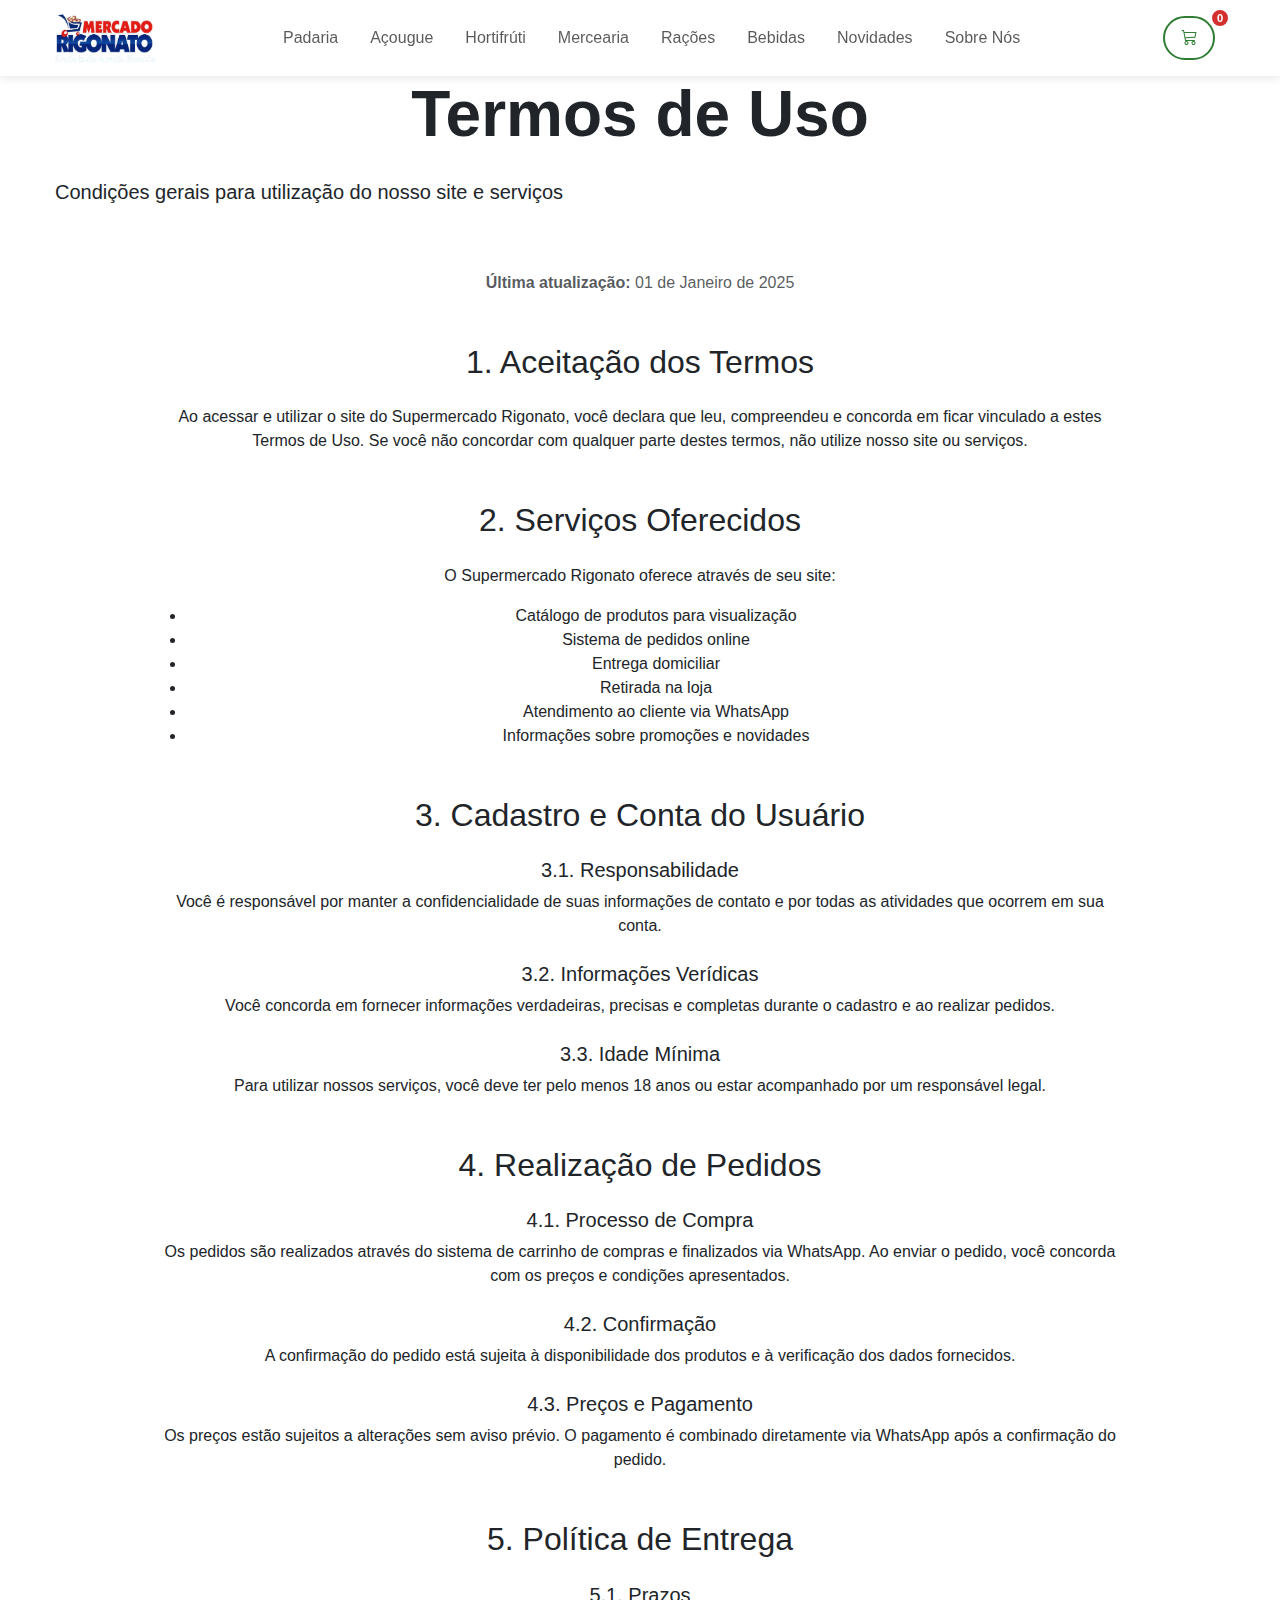
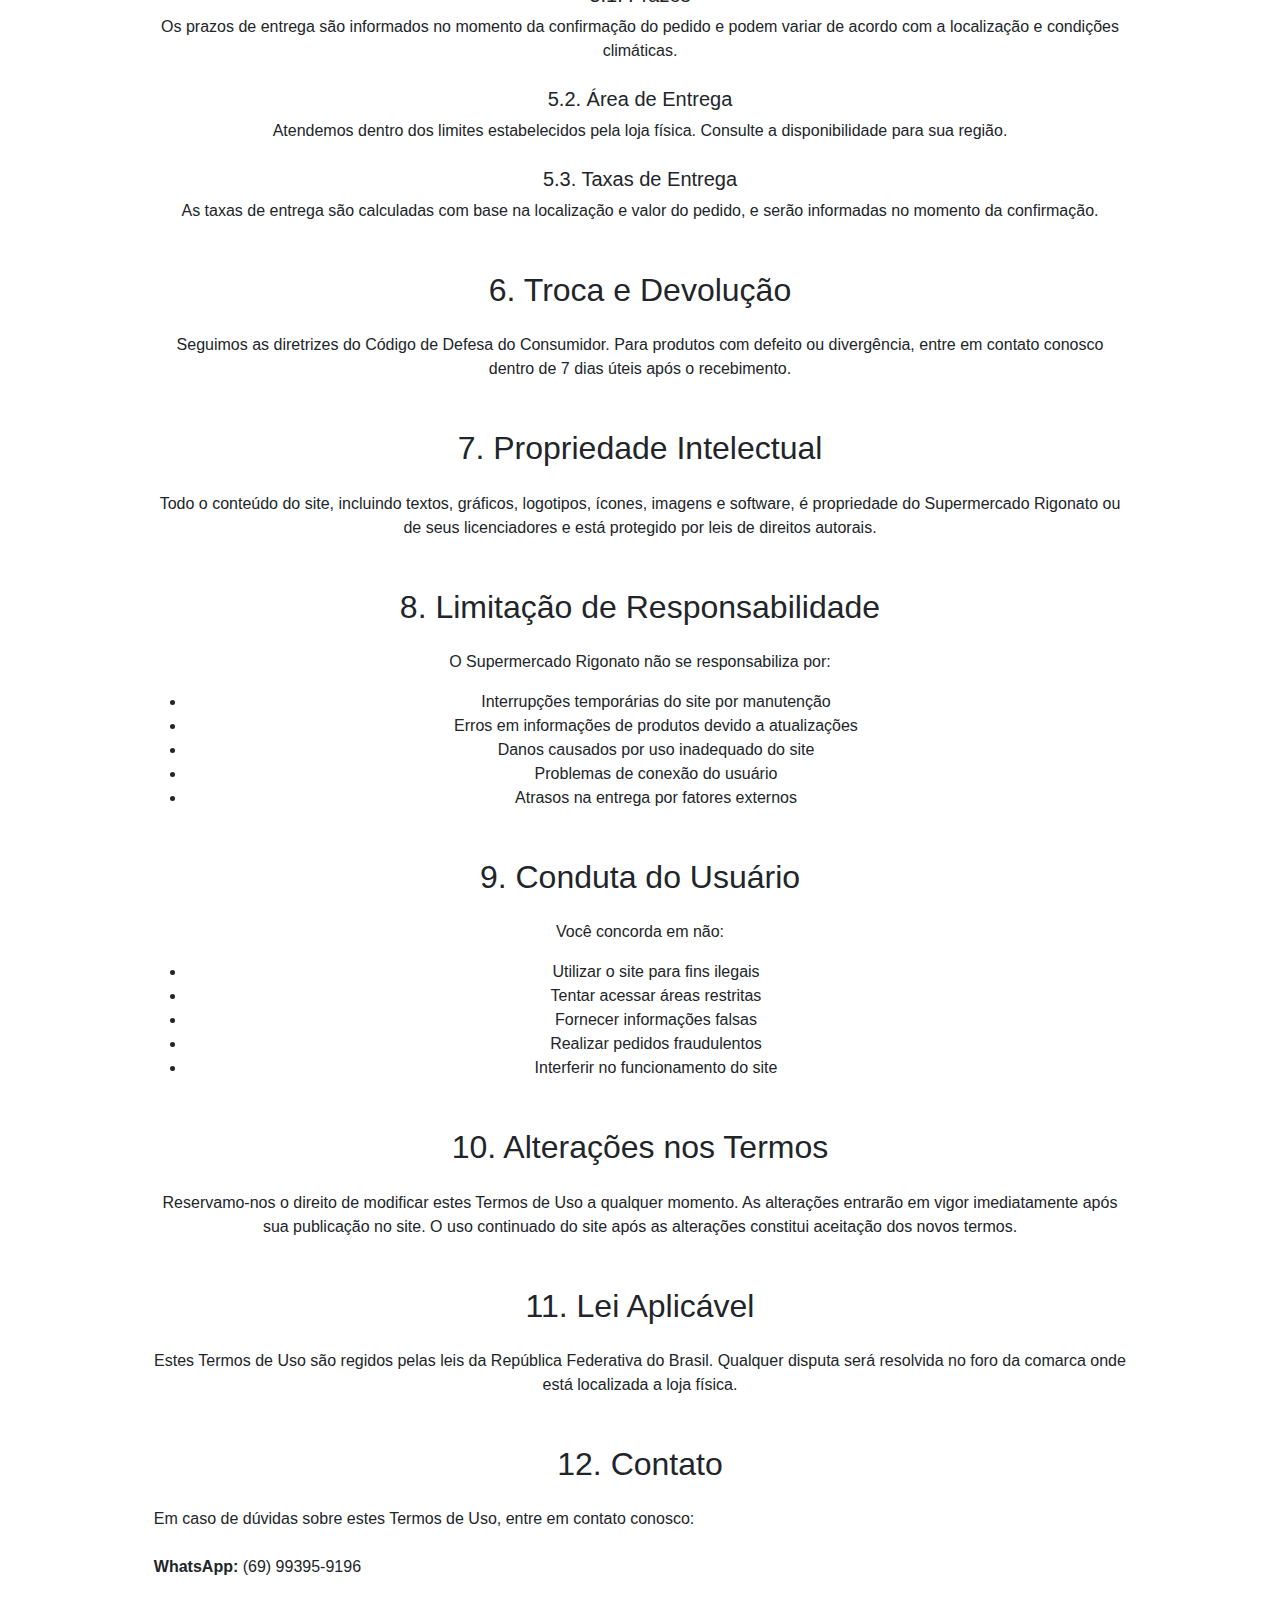
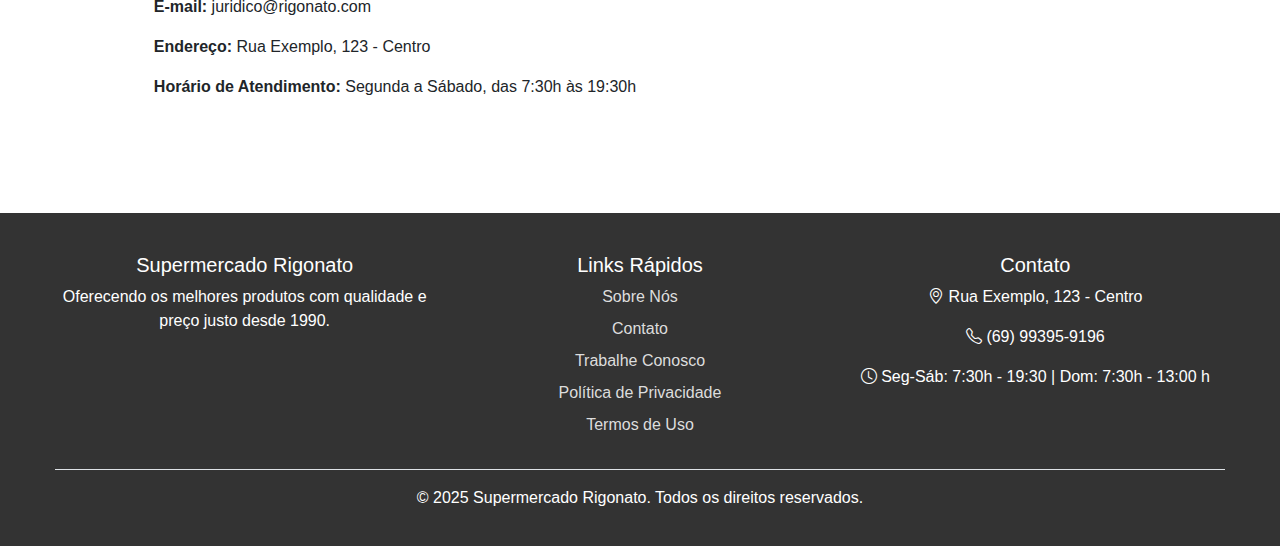
<file: termos-uso.html>
<!DOCTYPE html>
<html lang="pt-BR">
<head>
    <meta charset="UTF-8">
    <meta name="viewport" content="width=device-width, initial-scale=1.0">
    <title>Termos de Uso - Supermercado Rigonato</title>
    <!-- Bootstrap 5 CSS -->
    <link href="https://cdn.jsdelivr.net/npm/bootstrap@5.3.0-alpha1/dist/css/bootstrap.min.css" rel="stylesheet">
    <!-- Bootstrap Icons -->
    <link rel="stylesheet" href="https://cdn.jsdelivr.net/npm/bootstrap-icons@1.10.0/font/bootstrap-icons.css">
    <!-- CSS Personalizado -->
    <link rel="stylesheet" href="css/style.css">
    <!-- Favicons -->
    <link rel="icon" href="img/icon/favicon.ico" type="image/x-icon">
    <link rel="icon" type="image/png" sizes="32x32" href="images/favicon-32x32.png">
    <link rel="icon" type="image/png" sizes="16x16" href="images/favicon-16x16.png">
    <link rel="apple-touch-icon" sizes="180x180" href="images/apple-touch-icon.png">
</head>
<body>
    <!-- Header e Menu de Navegação -->
    <nav class="navbar navbar-expand-lg navbar-light bg-white fixed-top">
        <div class="container">
            <!-- Hamburger Menu (visível apenas no mobile) -->
            <button class="navbar-toggler" type="button" data-bs-toggle="collapse" data-bs-target="#navbarNav">
                <span class="navbar-toggler-icon"></span>
            </button>
            
            <!-- Logo (esquerda no desktop, centro no mobile) -->
            <a class="navbar-brand" href="index.html">
                <img src="img/logo.png" alt="Supermercado Rigonato">
            </a>
            
            <!-- Carrinho (sempre na direita) -->
            <div class="cart-icon-container">
                <button class="btn btn-outline-primary" data-bs-toggle="modal" data-bs-target="#checkoutModal">
                    <i class="bi bi-cart3"></i>
                    <span class="cart-badge">0</span>
                </button>
            </div>

            <!-- Menu Colapsável (visível no desktop, colapsável no mobile) -->
            <div class="collapse navbar-collapse" id="navbarNav">
                <ul class="navbar-nav mx-auto">
                    <li class="nav-item">
                        <a class="nav-link" href="padaria.html">Padaria</a>
                    </li>
                    <li class="nav-item">
                        <a class="nav-link" href="acougue.html">Açougue</a>
                    </li>
                    <li class="nav-item">
                        <a class="nav-link" href="hortifruti.html">Hortifrúti</a>
                    </li>
                    <li class="nav-item">
                        <a class="nav-link" href="mercearia.html">Mercearia</a>
                    </li>
                    <li class="nav-item">
                        <a class="nav-link" href="racoes.html">Rações</a>
                    </li>
                    <li class="nav-item">
                        <a class="nav-link" href="bebidas.html">Bebidas</a>
                    </li>
                    <li class="nav-item">
                        <a class="nav-link" href="novidades.html">Novidades</a>
                    </li>
                    <li class="nav-item">
                        <a class="nav-link" href="sobrenos.html">Sobre Nós</a>
                    </li>

                    
                </ul>
            </div>
        </div>
    </nav>

    <!-- Hero Section -->
    <section class="terms-hero">
        <div class="container">
            <h1 class="display-3 fw-bold mb-4">Termos de Uso</h1>
            <p class="lead">Condições gerais para utilização do nosso site e serviços</p>
        </div>
    </section>

    <!-- Conteúdo Principal -->
    <section class="terms-content py-5">
        <div class="container">
            <div class="row">
                <div class="col-lg-10 mx-auto">
                    <div class="terms-container">
                        <!-- Data de atualização -->
                        <div class="last-update mb-5 text-center">
                            <p class="text-muted"><strong>Última atualização:</strong> 01 de Janeiro de 2025</p>
                        </div>

                        <!-- Aceitação dos Termos -->
                        <div class="terms-section mb-5">
                            <h2 class="mb-4">1. Aceitação dos Termos</h2>
                            <p>
                                Ao acessar e utilizar o site do Supermercado Rigonato, você declara que leu, 
                                compreendeu e concorda em ficar vinculado a estes Termos de Uso. Se você não 
                                concordar com qualquer parte destes termos, não utilize nosso site ou serviços.
                            </p>
                        </div>

                        <!-- Serviços Oferecidos -->
                        <div class="terms-section mb-5">
                            <h2 class="mb-4">2. Serviços Oferecidos</h2>
                            <p>O Supermercado Rigonato oferece através de seu site:</p>
                            <ul>
                                <li>Catálogo de produtos para visualização</li>
                                <li>Sistema de pedidos online</li>
                                <li>Entrega domiciliar</li>
                                <li>Retirada na loja</li>
                                <li>Atendimento ao cliente via WhatsApp</li>
                                <li>Informações sobre promoções e novidades</li>
                            </ul>
                        </div>

                        <!-- Cadastro e Conta -->
                        <div class="terms-section mb-5">
                            <h2 class="mb-4">3. Cadastro e Conta do Usuário</h2>
                            
                            <h5 class="mt-4">3.1. Responsabilidade</h5>
                            <p>
                                Você é responsável por manter a confidencialidade de suas informações de 
                                contato e por todas as atividades que ocorrem em sua conta.
                            </p>

                            <h5 class="mt-4">3.2. Informações Verídicas</h5>
                            <p>
                                Você concorda em fornecer informações verdadeiras, precisas e completas 
                                durante o cadastro e ao realizar pedidos.
                            </p>

                            <h5 class="mt-4">3.3. Idade Mínima</h5>
                            <p>
                                Para utilizar nossos serviços, você deve ter pelo menos 18 anos ou estar 
                                acompanhado por um responsável legal.
                            </p>
                        </div>

                        <!-- Realização de Pedidos -->
                        <div class="terms-section mb-5">
                            <h2 class="mb-4">4. Realização de Pedidos</h2>
                            
                            <h5 class="mt-4">4.1. Processo de Compra</h5>
                            <p>
                                Os pedidos são realizados através do sistema de carrinho de compras e 
                                finalizados via WhatsApp. Ao enviar o pedido, você concorda com os 
                                preços e condições apresentados.
                            </p>

                            <h5 class="mt-4">4.2. Confirmação</h5>
                            <p>
                                A confirmação do pedido está sujeita à disponibilidade dos produtos 
                                e à verificação dos dados fornecidos.
                            </p>

                            <h5 class="mt-4">4.3. Preços e Pagamento</h5>
                            <p>
                                Os preços estão sujeitos a alterações sem aviso prévio. O pagamento 
                                é combinado diretamente via WhatsApp após a confirmação do pedido.
                            </p>
                        </div>

                        <!-- Entrega -->
                        <div class="terms-section mb-5">
                            <h2 class="mb-4">5. Política de Entrega</h2>
                            
                            <h5 class="mt-4">5.1. Prazos</h5>
                            <p>
                                Os prazos de entrega são informados no momento da confirmação do pedido 
                                e podem variar de acordo com a localização e condições climáticas.
                            </p>

                            <h5 class="mt-4">5.2. Área de Entrega</h5>
                            <p>
                                Atendemos dentro dos limites estabelecidos pela loja física. Consulte 
                                a disponibilidade para sua região.
                            </p>

                            <h5 class="mt-4">5.3. Taxas de Entrega</h5>
                            <p>
                                As taxas de entrega são calculadas com base na localização e valor 
                                do pedido, e serão informadas no momento da confirmação.
                            </p>
                        </div>

                        <!-- Troca e Devolução -->
                        <div class="terms-section mb-5">
                            <h2 class="mb-4">6. Troca e Devolução</h2>
                            <p>
                                Seguimos as diretrizes do Código de Defesa do Consumidor. Para produtos 
                                com defeito ou divergência, entre em contato conosco dentro de 7 dias 
                                úteis após o recebimento.
                            </p>
                        </div>

                        <!-- Propriedade Intelectual -->
                        <div class="terms-section mb-5">
                            <h2 class="mb-4">7. Propriedade Intelectual</h2>
                            <p>
                                Todo o conteúdo do site, incluindo textos, gráficos, logotipos, ícones, 
                                imagens e software, é propriedade do Supermercado Rigonato ou de seus 
                                licenciadores e está protegido por leis de direitos autorais.
                            </p>
                        </div>

                        <!-- Limitação de Responsabilidade -->
                        <div class="terms-section mb-5">
                            <h2 class="mb-4">8. Limitação de Responsabilidade</h2>
                            <p>
                                O Supermercado Rigonato não se responsabiliza por:
                            </p>
                            <ul>
                                <li>Interrupções temporárias do site por manutenção</li>
                                <li>Erros em informações de produtos devido a atualizações</li>
                                <li>Danos causados por uso inadequado do site</li>
                                <li>Problemas de conexão do usuário</li>
                                <li>Atrasos na entrega por fatores externos</li>
                            </ul>
                        </div>

                        <!-- Conduta do Usuário -->
                        <div class="terms-section mb-5">
                            <h2 class="mb-4">9. Conduta do Usuário</h2>
                            <p>Você concorda em não:</p>
                            <ul>
                                <li>Utilizar o site para fins ilegais</li>
                                <li>Tentar acessar áreas restritas</li>
                                <li>Fornecer informações falsas</li>
                                <li>Realizar pedidos fraudulentos</li>
                                <li>Interferir no funcionamento do site</li>
                            </ul>
                        </div>

                        <!-- Alterações nos Termos -->
                        <div class="terms-section mb-5">
                            <h2 class="mb-4">10. Alterações nos Termos</h2>
                            <p>
                                Reservamo-nos o direito de modificar estes Termos de Uso a qualquer momento. 
                                As alterações entrarão em vigor imediatamente após sua publicação no site. 
                                O uso continuado do site após as alterações constitui aceitação dos novos termos.
                            </p>
                        </div>

                        <!-- Lei Aplicável -->
                        <div class="terms-section mb-5">
                            <h2 class="mb-4">11. Lei Aplicável</h2>
                            <p>
                                Estes Termos de Uso são regidos pelas leis da República Federativa do Brasil. 
                                Qualquer disputa será resolvida no foro da comarca onde está localizada a loja física.
                            </p>
                        </div>

                        <!-- Contato -->
                        <div class="terms-section">
                            <h2 class="mb-4">12. Contato</h2>
                            <p>
                                Em caso de dúvidas sobre estes Termos de Uso, entre em contato conosco:
                            </p>
                            <div class="contact-info mt-4">
                                <p><strong>WhatsApp:</strong> (69) 99395-9196</p>
                                <p><strong>E-mail:</strong> juridico@rigonato.com</p>
                                <p><strong>Endereço:</strong> Rua Exemplo, 123 - Centro</p>
                                <p><strong>Horário de Atendimento:</strong> Segunda a Sábado, das 7:30h às 19:30h</p>
                            </div>
                        </div>
                    </div>
                </div>
            </div>
        </div>
    </section>

    <!-- Footer -->
    <footer>
        <div class="container">
            <div class="row text-center text-md-start">
                <div class="col-md-4 mb-4">
                    <h5>Supermercado Rigonato</h5>
                    <p>Oferecendo os melhores produtos com qualidade e preço justo desde 1990.</p>
                </div>
                <div class="col-md-4 mb-4">
                    <h5>Links Rápidos</h5>
                    <div class="footer-links">
                        <a href="sobrenos.html">Sobre Nós</a>
                        <a href="contato.html">Contato</a>
                        <a href="trabalheconosco.html">Trabalhe Conosco</a>
                        <a href="politica-privacidade.html">Política de Privacidade</a>
                        <a href="termos-uso.html">Termos de Uso</a>
                    </div>
                </div>
                <div class="col-md-4 mb-4">
                    <h5>Contato</h5>
                    <p><i class="bi bi-geo-alt"></i> Rua Exemplo, 123 - Centro</p>
                    <p><i class="bi bi-telephone"></i> (69) 99395-9196</p>
                    <p><i class="bi bi-clock"></i> Seg-Sáb: 7:30h - 19:30 | Dom: 7:30h - 13:00 h</p>
                </div>
            </div>
            <div class="text-center pt-3 border-top">
                <p>&copy; 2025 Supermercado Rigonato. Todos os direitos reservados.</p>
            </div>
        </div>
    </footer>

    <!-- Bootstrap 5 JS -->
    <script src="https://cdn.jsdelivr.net/npm/bootstrap@5.3.0-alpha1/dist/js/bootstrap.bundle.min.js"></script>
    <!-- JavaScript Personalizado -->
    <script src="js/script.js"></script>
    
    <script>
        document.addEventListener('DOMContentLoaded', function() {
            updateCartBadge();
        });
    </script>
</body>
</html>
</file>
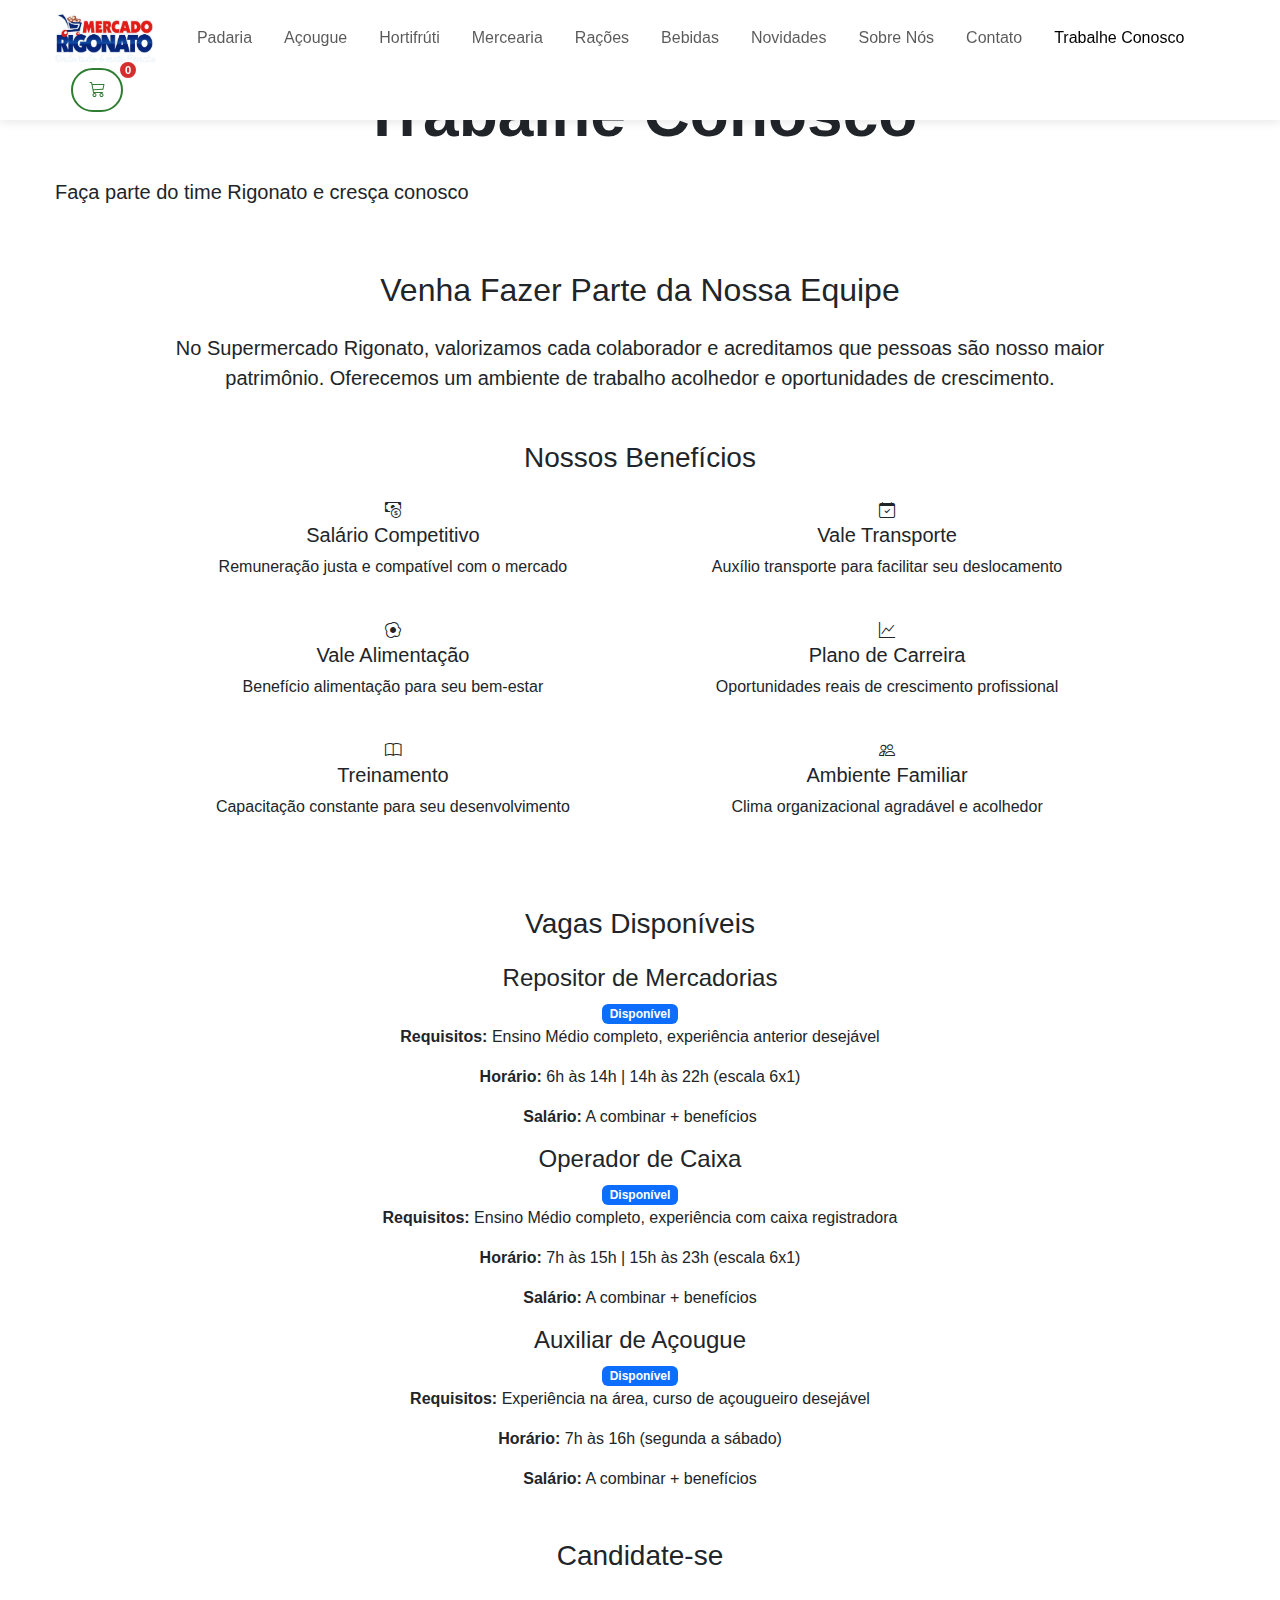
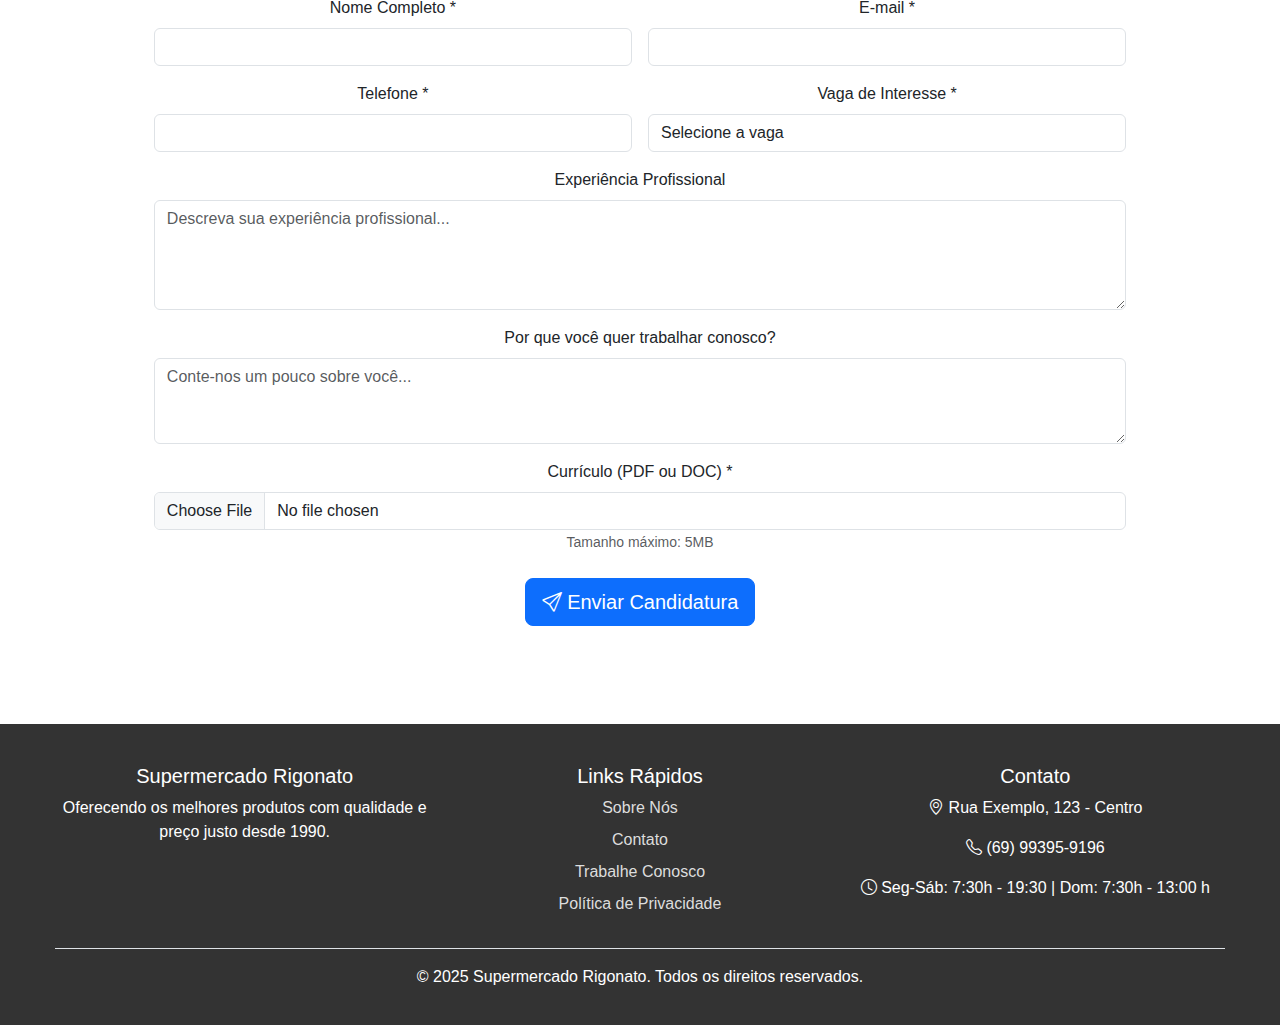
<file: trabalheconosco.html>
<!DOCTYPE html>
<html lang="pt-BR">
<head>
    <meta charset="UTF-8">
    <meta name="viewport" content="width=device-width, initial-scale=1.0">
    <title>Trabalhe Conosco - Supermercado Rigonato</title>
    <!-- Bootstrap 5 CSS -->
    <link href="https://cdn.jsdelivr.net/npm/bootstrap@5.3.0-alpha1/dist/css/bootstrap.min.css" rel="stylesheet">
    <!-- Bootstrap Icons -->
    <link rel="stylesheet" href="https://cdn.jsdelivr.net/npm/bootstrap-icons@1.10.0/font/bootstrap-icons.css">
    <!-- CSS Personalizado -->
    <link rel="stylesheet" href="css/style.css">
</head>
<body>
    <!-- Header e Menu de Navegação -->
    <nav class="navbar navbar-expand-lg navbar-light bg-white fixed-top">
        <div class="container">
            <!-- Hamburger Menu (visível apenas no mobile) -->
            <button class="navbar-toggler" type="button" data-bs-toggle="collapse" data-bs-target="#navbarNav">
                <span class="navbar-toggler-icon"></span>
            </button>
            
            <!-- Logo (esquerda no desktop, centro no mobile) -->
            <a class="navbar-brand" href="index.html">
                <img src="img/logo.png" alt="Supermercado Rigonato">
            </a>
            
            <!-- Carrinho (sempre na direita) -->
            <div class="cart-icon-container">
                <button class="btn btn-outline-primary" data-bs-toggle="modal" data-bs-target="#checkoutModal">
                    <i class="bi bi-cart3"></i>
                    <span class="cart-badge">0</span>
                </button>
            </div>

            <!-- Menu Colapsável (visível no desktop, colapsável no mobile) -->
            <div class="collapse navbar-collapse" id="navbarNav">
                <ul class="navbar-nav mx-auto">
                    <li class="nav-item">
                        <a class="nav-link" href="padaria.html">Padaria</a>
                    </li>
                    <li class="nav-item">
                        <a class="nav-link" href="acougue.html">Açougue</a>
                    </li>
                    <li class="nav-item">
                        <a class="nav-link" href="hortifruti.html">Hortifrúti</a>
                    </li>
                    <li class="nav-item">
                        <a class="nav-link" href="mercearia.html">Mercearia</a>
                    </li>
                    <li class="nav-item">
                        <a class="nav-link" href="racoes.html">Rações</a>
                    </li>
                    <li class="nav-item">
                        <a class="nav-link" href="bebidas.html">Bebidas</a>
                    </li>
                    <li class="nav-item">
                        <a class="nav-link" href="novidades.html">Novidades</a>
                    </li>
                    <li class="nav-item">
                        <a class="nav-link" href="sobrenos.html">Sobre Nós</a>
                    </li>
                    <li class="nav-item">
                        <a class="nav-link" href="contato.html">Contato</a>
                    </li>
                    <li class="nav-item">
                        <a class="nav-link active" href="trabalheconosco.html">Trabalhe Conosco</a>
                    </li>
                </ul>
            </div>
        </div>
    </nav>

    <!-- Hero Section -->
    <section class="work-hero">
        <div class="container">
            <h1 class="display-3 fw-bold mb-4">Trabalhe Conosco</h1>
            <p class="lead">Faça parte do time Rigonato e cresça conosco</p>
        </div>
    </section>

    <!-- Conteúdo Principal -->
    <section class="work-content py-5">
        <div class="container">
            <div class="row">
                <div class="col-lg-10 mx-auto">
                    <h2 class="mb-4">Venha Fazer Parte da Nossa Equipe</h2>
                    <p class="lead mb-5">
                        No Supermercado Rigonato, valorizamos cada colaborador e acreditamos que 
                        pessoas são nosso maior patrimônio. Oferecemos um ambiente de trabalho 
                        acolhedor e oportunidades de crescimento.
                    </p>

                    <!-- Benefícios -->
                    <div class="benefits-section mb-5">
                        <h3 class="mb-4">Nossos Benefícios</h3>
                        <div class="row">
                            <div class="col-md-6 mb-4">
                                <div class="benefit-card text-center">
                                    <div class="benefit-icon">
                                        <i class="bi bi-cash-coin"></i>
                                    </div>
                                    <h5>Salário Competitivo</h5>
                                    <p>Remuneração justa e compatível com o mercado</p>
                                </div>
                            </div>
                            <div class="col-md-6 mb-4">
                                <div class="benefit-card text-center">
                                    <div class="benefit-icon">
                                        <i class="bi bi-calendar-check"></i>
                                    </div>
                                    <h5>Vale Transporte</h5>
                                    <p>Auxílio transporte para facilitar seu deslocamento</p>
                                </div>
                            </div>
                            <div class="col-md-6 mb-4">
                                <div class="benefit-card text-center">
                                    <div class="benefit-icon">
                                        <i class="bi bi-egg-fried"></i>
                                    </div>
                                    <h5>Vale Alimentação</h5>
                                    <p>Benefício alimentação para seu bem-estar</p>
                                </div>
                            </div>
                            <div class="col-md-6 mb-4">
                                <div class="benefit-card text-center">
                                    <div class="benefit-icon">
                                        <i class="bi bi-graph-up"></i>
                                    </div>
                                    <h5>Plano de Carreira</h5>
                                    <p>Oportunidades reais de crescimento profissional</p>
                                </div>
                            </div>
                            <div class="col-md-6 mb-4">
                                <div class="benefit-card text-center">
                                    <div class="benefit-icon">
                                        <i class="bi bi-book"></i>
                                    </div>
                                    <h5>Treinamento</h5>
                                    <p>Capacitação constante para seu desenvolvimento</p>
                                </div>
                            </div>
                            <div class="col-md-6 mb-4">
                                <div class="benefit-card text-center">
                                    <div class="benefit-icon">
                                        <i class="bi bi-people"></i>
                                    </div>
                                    <h5>Ambiente Familiar</h5>
                                    <p>Clima organizacional agradável e acolhedor</p>
                                </div>
                            </div>
                        </div>
                    </div>

                    <!-- Vagas Disponíveis -->
                    <div class="vacancies-section mb-5">
                        <h3 class="mb-4">Vagas Disponíveis</h3>
                        <div class="vacancy-list">
                            <div class="vacancy-card">
                                <div class="vacancy-header">
                                    <h4>Repositor de Mercadorias</h4>
                                    <span class="badge bg-primary">Disponível</span>
                                </div>
                                <div class="vacancy-details">
                                    <p><strong>Requisitos:</strong> Ensino Médio completo, experiência anterior desejável</p>
                                    <p><strong>Horário:</strong> 6h às 14h | 14h às 22h (escala 6x1)</p>
                                    <p><strong>Salário:</strong> A combinar + benefícios</p>
                                </div>
                            </div>

                            <div class="vacancy-card">
                                <div class="vacancy-header">
                                    <h4>Operador de Caixa</h4>
                                    <span class="badge bg-primary">Disponível</span>
                                </div>
                                <div class="vacancy-details">
                                    <p><strong>Requisitos:</strong> Ensino Médio completo, experiência com caixa registradora</p>
                                    <p><strong>Horário:</strong> 7h às 15h | 15h às 23h (escala 6x1)</p>
                                    <p><strong>Salário:</strong> A combinar + benefícios</p>
                                </div>
                            </div>

                            <div class="vacancy-card">
                                <div class="vacancy-header">
                                    <h4>Auxiliar de Açougue</h4>
                                    <span class="badge bg-primary">Disponível</span>
                                </div>
                                <div class="vacancy-details">
                                    <p><strong>Requisitos:</strong> Experiência na área, curso de açougueiro desejável</p>
                                    <p><strong>Horário:</strong> 7h às 16h (segunda a sábado)</p>
                                    <p><strong>Salário:</strong> A combinar + benefícios</p>
                                </div>
                            </div>
                        </div>
                    </div>

                    <!-- Formulário de Candidatura -->
                    <div class="application-form-container">
                        <h3 class="mb-4">Candidate-se</h3>
                        <form id="application-form" enctype="multipart/form-data">
                            <div class="row">
                                <div class="col-md-6 mb-3">
                                    <label for="applicant-name" class="form-label">Nome Completo *</label>
                                    <input type="text" class="form-control" id="applicant-name" name="applicant-name" required>
                                </div>
                                <div class="col-md-6 mb-3">
                                    <label for="applicant-email" class="form-label">E-mail *</label>
                                    <input type="email" class="form-control" id="applicant-email" name="applicant-email" required>
                                </div>
                            </div>
                            <div class="row">
                                <div class="col-md-6 mb-3">
                                    <label for="applicant-phone" class="form-label">Telefone *</label>
                                    <input type="tel" class="form-control" id="applicant-phone" name="applicant-phone" required>
                                </div>
                                <div class="col-md-6 mb-3">
                                    <label for="applicant-position" class="form-label">Vaga de Interesse *</label>
                                    <select class="form-control" id="applicant-position" name="applicant-position" required>
                                        <option value="">Selecione a vaga</option>
                                        <option value="repositor">Repositor de Mercadorias</option>
                                        <option value="caixa">Operador de Caixa</option>
                                        <option value="acougue">Auxiliar de Açougue</option>
                                        <option value="outra">Outra</option>
                                    </select>
                                </div>
                            </div>
                            <div class="mb-3">
                                <label for="applicant-experience" class="form-label">Experiência Profissional</label>
                                <textarea class="form-control" id="applicant-experience" name="applicant-experience" rows="4" placeholder="Descreva sua experiência profissional..."></textarea>
                            </div>
                            <div class="mb-3">
                                <label for="applicant-message" class="form-label">Por que você quer trabalhar conosco?</label>
                                <textarea class="form-control" id="applicant-message" name="applicant-message" rows="3" placeholder="Conte-nos um pouco sobre você..."></textarea>
                            </div>
                            <div class="mb-4">
                                <label for="applicant-resume" class="form-label">Currículo (PDF ou DOC) *</label>
                                <input type="file" class="form-control" id="applicant-resume" name="applicant-resume" accept=".pdf,.doc,.docx" required>
                                <small class="form-text text-muted">Tamanho máximo: 5MB</small>
                            </div>
                            <div class="text-center">
                                <button type="submit" class="btn btn-primary btn-lg">
                                    <i class="bi bi-send"></i> Enviar Candidatura
                                </button>
                            </div>
                        </form>
                    </div>
                </div>
            </div>
        </div>
    </section>

    <!-- Footer -->
    <footer>
        <div class="container">
            <div class="row text-center text-md-start">
                <div class="col-md-4 mb-4">
                    <h5>Supermercado Rigonato</h5>
                    <p>Oferecendo os melhores produtos com qualidade e preço justo desde 1990.</p>
                </div>
                <div class="col-md-4 mb-4">
                    <h5>Links Rápidos</h5>
                    <div class="footer-links">
                        <a href="sobrenos.html">Sobre Nós</a>
                        <a href="contato.html">Contato</a>
                        <a href="trabalheconosco.html">Trabalhe Conosco</a>
                        <a href="#">Política de Privacidade</a>
                    </div>
                </div>
                <div class="col-md-4 mb-4">
                    <h5>Contato</h5>
                    <p><i class="bi bi-geo-alt"></i> Rua Exemplo, 123 - Centro</p>
                    <p><i class="bi bi-telephone"></i> (69) 99395-9196</p>
                    <p><i class="bi bi-clock"></i> Seg-Sáb: 7:30h - 19:30 | Dom: 7:30h - 13:00 h</p>
                </div>
            </div>
            <div class="text-center pt-3 border-top">
                <p>&copy; 2025 Supermercado Rigonato. Todos os direitos reservados.</p>
            </div>
        </div>
    </footer>

    <!-- Bootstrap 5 JS -->
    <script src="https://cdn.jsdelivr.net/npm/bootstrap@5.3.0-alpha1/dist/js/bootstrap.bundle.min.js"></script>
    <!-- JavaScript Personalizado -->
    <script src="js/script.js"></script>
    
    <script>
        document.addEventListener('DOMContentLoaded', function() {
            updateCartBadge();
            
            // Formulário de candidatura
            document.getElementById('application-form').addEventListener('submit', function(e) {
                e.preventDefault();
                alert('Candidatura enviada com sucesso! Entraremos em contato em breve.');
                this.reset();
            });
        });
    </script>
</body>
</html>
</file>
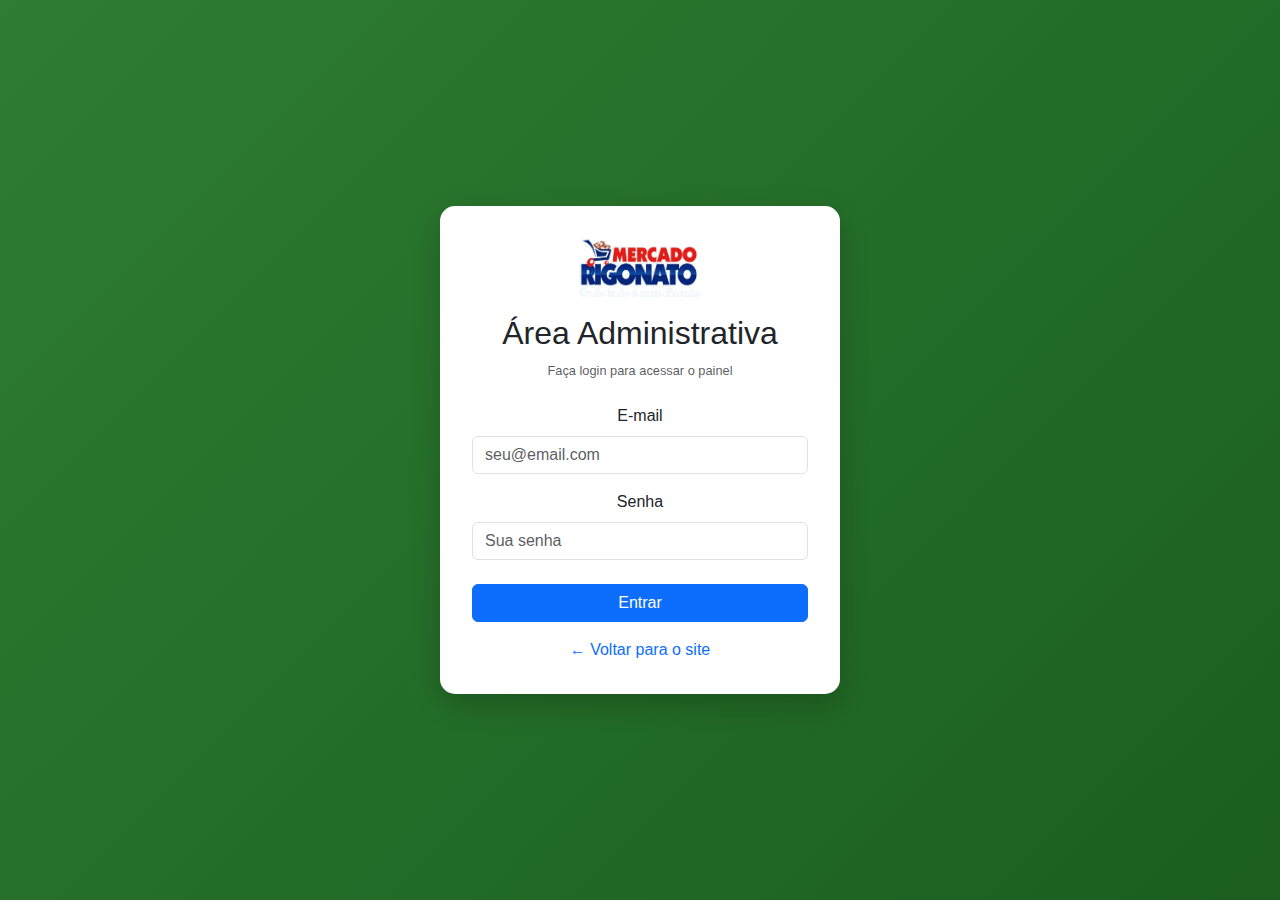
<file: adm/dashboard.html>
<!DOCTYPE html>
<html lang="pt-BR">
<head>
    <meta charset="UTF-8">
    <meta name="viewport" content="width=device-width, initial-scale=1.0">
    <title>Dashboard - Supermercado Rigonato</title>
    <!-- Bootstrap 5 CSS -->
    <link href="https://cdn.jsdelivr.net/npm/bootstrap@5.3.0-alpha1/dist/css/bootstrap.min.css" rel="stylesheet">
    <!-- Bootstrap Icons -->
    <link rel="stylesheet" href="https://cdn.jsdelivr.net/npm/bootstrap-icons@1.10.0/font/bootstrap-icons.css">
    <!-- CSS Personalizado -->
    <link rel="stylesheet" href="../css/style.css">
    <link rel="stylesheet" href="css/admin.css">
</head>
<body class="admin-dashboard">
    <!-- Header do Dashboard -->
    <header class="dashboard-header">
        <div class="d-flex justify-content-between align-items-center flex-wrap gap-2">
            <div class="d-flex align-items-center gap-2">
                <!-- Logo do Supermercado -->
                <img src="../img/logo.png" alt="Supermercado Rigonato" height="35">
                <div>
                    <h5 class="mb-0 text-white">Painel Admin</h5>
                    <small class="text-white-50" id="userEmail">rigonato@com.br</small>
                </div>
            </div>
            <div class="d-flex gap-2">
                <!-- Botão Voltar para o Site -->
                <a href="../index.html" class="btn btn-sm text-white border-white">
                    <i class="bi bi-arrow-left me-1"></i>Voltar
                </a>
                <!-- Botão Sair do Sistema -->
                <button id="logoutBtn" class="btn btn-sm text-white border-white">
                    <i class="bi bi-box-arrow-right me-1"></i>Sair
                </button>
            </div>
        </div>
    </header>

    <!-- Conteúdo Principal do Dashboard -->
    <main class="dashboard-content">
        <!-- Grid de Estatísticas -->
        <div class="stats-grid">
            <!-- Card Total de Produtos -->
            <div class="stat-card">
                <div class="stat-icon">
                    <i class="bi bi-box-seam"></i>
                </div>
                <h3 id="totalProducts">0</h3>
                <p>Total de Produtos</p>
            </div>
            <!-- Card Valor Total -->
            <div class="stat-card">
                <div class="stat-icon">
                    <i class="bi bi-currency-dollar"></i>
                </div>
                <h3 id="totalValue">R$ 0,00</h3>
                <p>Valor Total</p>
            </div>
            <!-- Card Seções Ativas -->
            <div class="stat-card">
                <div class="stat-icon">
                    <i class="bi bi-tags"></i>
                </div>
                <h3 id="totalSections">0</h3>
                <p>Seções Ativas</p>
            </div>
            <!-- Card Total de Categorias -->
            <div class="stat-card">
                <div class="stat-icon">
                    <i class="bi bi-diagram-3"></i>
                </div>
                <h3 id="totalCategories">0</h3>
                <p>Categorias</p>
            </div>
        </div>

        <!-- Seção de Ações Rápidas -->
        <div class="dashboard-section">
            <div class="section-header">
                <h5><i class="bi bi-lightning-charge text-warning"></i> Ações Rápidas</h5>
            </div>
            <div class="quick-actions">
                <!-- Botão Adicionar Produto -->
                <a href="#" class="action-card" onclick="openProductModal()">
                    <i class="bi bi-plus-circle"></i>
                    <h6>Adicionar Produto</h6>
                    <small>Novo item no catálogo</small>
                </a>
                <!-- Botão Gerenciar Produtos -->
                <a href="#" class="action-card" onclick="openSectionManager('padaria')">
                    <i class="bi bi-pencil-square"></i>
                    <h6>Gerenciar Produtos</h6>
                    <small>Ver e editar itens</small>
                </a>
                <!-- Botão Ver Relatórios -->
                <a href="#" class="action-card" onclick="showAlert('Relatórios em desenvolvimento!', 'info')">
                    <i class="bi bi-graph-up"></i>
                    <h6>Ver Relatórios</h6>
                    <small>Análises detalhadas</small>
                </a>
                <!-- Botão Gerenciar Pedidos -->
                <a href="#" class="action-card" onclick="showAlert('Sistema de pedidos em desenvolvimento!', 'info')">
                    <i class="bi bi-cart-check"></i>
                    <h6>Gerenciar Pedidos</h6>
                    <small>Controle de vendas</small>
                </a>
            </div>
        </div>

        <!-- Conteúdo em Grid Responsivo -->
        <div class="dashboard-section">
            <div class="row">
                <!-- Coluna Produtos por Seção -->
                <div class="col-lg-6">
                    <div class="section-header">
                        <h5>Produtos por Seção</h5>
                        <span class="badge bg-primary" id="sectionCount">0 seções</span>
                    </div>
                    <div id="productsBySection" class="products-grid">
                        <!-- Produtos carregados via JavaScript -->
                    </div>
                </div>

                <!-- Coluna Categorias Mais Populares -->
                <div class="col-lg-6">
                    <div class="section-header">
                        <h5>Categorias Mais Populares</h5>
                    </div>
                    <div class="table-responsive">
                        <table class="table table-striped">
                            <thead>
                                <tr>
                                    <th>Categoria</th>
                                    <th>Produtos</th>
                                    <th>%</th>
                                </tr>
                            </thead>
                            <tbody id="categoryReport">
                                <!-- Dados carregados via JavaScript -->
                            </tbody>
                        </table>
                    </div>
                </div>
            </div>
        </div>

        <!-- Seção Produtos com Estoque Baixo -->
        <div class="dashboard-section">
            <div class="section-header">
                <h5>Produtos com Estoque Baixo</h5>
                <span class="badge bg-warning" id="lowStockCount">0 produtos</span>
            </div>
            <div class="table-responsive">
                <table class="table table-striped">
                    <thead>
                        <tr>
                            <th>Produto</th>
                            <th>Seção</th>
                            <th>Preço</th>
                            <th>Status</th>
                            <th>Ações</th>
                        </tr>
                    </thead>
                    <tbody id="lowStockProducts">
                        <!-- Dados carregados via JavaScript -->
                    </tbody>
                </table>
            </div>
        </div>
    </main>

    <!-- Scripts JavaScript -->
    <script src="https://cdn.jsdelivr.net/npm/bootstrap@5.3.0-alpha1/dist/js/bootstrap.bundle.min.js"></script>
    <script src="../js/script.js"></script>
    <script src="js/admin.js"></script>
</body>
</html>
</file>
<file: css/style.css>
:root {
    --primary-color: #2e7d32;
    --secondary-color: #ffc107;
    --accent-color: #d32f2f;
}

/* RESET E CONFIGURAÇÕES GERAIS */
* {
    margin: 0;
    padding: 0;
    box-sizing: border-box;
}

body {
    padding-top: 76px;
    font-family: 'Segoe UI', Tahoma, Geneva, Verdana, sans-serif;
    overflow-x: hidden;
}

/* CONTAINERS CENTRALIZADOS */
.container,
.container-sm,
.container-fluid {
    padding-left: 15px !important;
    padding-right: 15px !important;
    max-width: 1200px;
    margin: 0 auto;
}

/* NAVBAR CORRIGIDA */
.navbar {
    box-shadow: 0 2px 10px rgba(0,0,0,0.1);
    padding: 0.5rem 0;
}

.navbar .container {
    display: flex;
    align-items: center;
    justify-content: space-between;
    position: relative;
    flex-wrap: wrap;
}

/* LOGO - SEMPRE VISÍVEL */
.navbar-brand {
    order: 1;
    margin-right: auto;
}

.navbar-brand img {
    max-height: 50px;
    width: auto;
}

/* HAMBURGER MENU - VISÍVEL APENAS NO MOBILE */
.navbar-toggler {
    order: 3;
    display: none;
    border: none;
    background: transparent;
}

/* CARRINHO - SEMPRE NA DIREITA */
.cart-icon-container {
    order: 4;
    margin-left: 1rem;
    position: relative;
    padding-right: 10px;
}

.cart-badge {
    position: absolute;
    top: -8px;
    right: -5px;
    background-color: var(--accent-color);
    color: white;
    border-radius: 50%;
    width: 20px;
    height: 20px;
    display: flex;
    align-items: center;
    justify-content: center;
    font-size: 0.7rem;
    font-weight: bold;
    border: 2px solid white;
}

/* MENU DESKTOP - SEMPRE VISÍVEL */
.navbar-collapse {
    order: 2;
    flex-grow: 1;
    display: flex !important;
}

.navbar-nav {
    margin: 0 auto;
    display: flex;
    gap: 1rem;
}

.navbar-nav .nav-link {
    padding: 0.5rem 1rem;
    font-weight: 500;
    transition: color 0.3s;
}

.navbar-nav .nav-link:hover {
    color: var(--primary-color);
}

/* BANNER COM ESPAÇAMENTO */
#heroCarousel {
    margin: 0 15px 20px 15px;
    border-radius: 10px;
    overflow: hidden;
}

.carousel-item img {
    height: 400px;
    object-fit: cover;
    width: 100%;
}

/* SEÇÃO DE SEÇÕES - 4 NO DESKTOP COM SLIDER */
.py-5 {
    padding-top: 3rem !important;
    padding-bottom: 3rem !important;
}

.carousel-container {
    position: relative;
    overflow: hidden;
    padding: 0 50px;
    margin: 0 auto;
    max-width: 100%;
}

.carousel-track {
    display: flex;
    transition: transform 0.8s ease;
    gap: 15px;
    padding: 10px 0;
    justify-content: flex-start;
}

/* PERFIL ARREDONDADO PARA AS SEÇÕES */
.section-icon {
    width: 80px;
    height: 80px;
    border-radius: 50%;
    object-fit: cover;
    margin: 0 auto;
    border: 3px solid var(--primary-color);
    transition: transform 0.3s;
}

.section-icon:hover {
    transform: scale(1.05);
}

.section-card {
    text-align: center;
    padding: 15px 10px;
    transition: all 0.3s;
    text-decoration: none;
    color: inherit;
    display: block;
    background-color: #fff;
    box-shadow: 0 2px 8px rgba(0,0,0,0.08);
    flex: 0 0 auto;
    width: calc(25% - 12px);
    min-width: calc(25% - 12px);
    border-radius: 15px;
}

.section-card:hover {
    text-decoration: none;
    color: inherit;
    transform: translateY(-3px);
    box-shadow: 0 4px 15px rgba(0,0,0,0.12);
}

.section-title {
    margin-top: 10px;
    font-weight: 600;
    font-size: 0.85rem;
    line-height: 1.2;
    text-align: center;
}

.carousel-btn {
    position: absolute;
    top: 50%;
    transform: translateY(-50%);
    width: 35px;
    height: 35px;
    background-color: rgba(0,0,0,0.1);
    border: none;
    border-radius: 50%;
    display: flex;
    align-items: center;
    justify-content: center;
    z-index: 10;
    opacity: 0.7;
    transition: opacity 0.3s;
    cursor: pointer;
}

.carousel-btn:hover {
    opacity: 1;
    background-color: rgba(0,0,0,0.2);
}

.carousel-btn.prev {
    left: 5px;
}

.carousel-btn.next {
    right: 5px;
}

.carousel-btn svg {
    width: 18px;
    height: 18px;
}

.carousel-indicators {
    display: flex;
    justify-content: center;
    margin-top: 15px;
    gap: 6px;
}

.carousel-indicator {
    width: 8px;
    height: 8px;
    border-radius: 50%;
    background-color: #ddd;
    border: none;
    cursor: pointer;
    transition: background-color 0.3s;
}

.carousel-indicator.active {
    background-color: var(--primary-color);
}

/* SEÇÃO DE PRODUTOS - CENTRALIZADA */
.bg-light {
    background-color: #f8f9fa !important;
}

.mb-4, .mb-5, .mb-3 {
    text-align: center !important;
}

/* CAROUSEL DE PRODUTOS - DESKTOP (PARA HOMEPAGE) */
.product-carousel {
    display: flex;
    overflow-x: auto;
    scroll-snap-type: x mandatory;
    padding: 20px 10px;
    gap: 15px;
    scrollbar-width: thin;
    justify-content: flex-start;
}

.product-carousel::-webkit-scrollbar {
    height: 6px;
}

.product-carousel::-webkit-scrollbar-thumb {
    background-color: #ccc;
    border-radius: 3px;
}

/* CARD DE PRODUTO - DESKTOP COM IMAGEM AUTO-AJUSTÁVEL */
.product-card {
    flex: 0 0 auto;
    width: 220px;
    scroll-snap-align: start;
    box-shadow: 0 3px 8px rgba(0,0,0,0.1);
    border-radius: 8px;
    overflow: hidden;
    transition: transform 0.3s;
    background: white;
    text-align: center;
    display: flex;
    flex-direction: column;
}

.product-card:hover {
    transform: translateY(-5px);
}

.product-img {
    height: 160px;
    width: 100%;
    object-fit: contain;
    padding: 10px;
    background-color: #f8f9fa;
}

.product-price {
    color: var(--accent-color);
    font-weight: bold;
    font-size: 1.1rem;
    margin: 10px 0;
    text-align: center;
}

.btn-add-cart {
    background-color: var(--primary-color);
    color: white;
    border: none;
    width: 90%;
    padding: 8px 12px;
    border-radius: 4px;
    transition: background-color 0.3s;
    font-size: 0.9rem;
    margin: auto auto 10px;
    display: block;
}

.btn-add-cart:hover {
    background-color: #1b5e20;
}

/* GRID DE PRODUTOS PARA PÁGINAS DE SEÇÃO (acougue.html, etc) */
.products-grid {
    display: grid;
    grid-template-columns: repeat(auto-fill, minmax(250px, 1fr));
    gap: 20px;
    padding: 20px 0;
    width: 100%;
}

/* CARD DE PRODUTO PARA PÁGINAS DE SEÇÃO */
.products-grid .product-card {
    background: white;
    border-radius: 12px;
    box-shadow: 0 4px 12px rgba(0,0,0,0.1);
    overflow: hidden;
    transition: all 0.3s ease;
    display: flex;
    flex-direction: column;
    height: 100%;
    border: 1px solid #e9ecef;
    width: 100% !important;
    min-width: auto !important;
    max-width: none !important;
}

.products-grid .product-card:hover {
    transform: translateY(-8px);
    box-shadow: 0 8px 25px rgba(0,0,0,0.15);
}

.products-grid .product-img {
    width: 100%;
    height: 200px;
    object-fit: contain;
    padding: 15px;
    background: linear-gradient(135deg, #f8f9fa 0%, #e9ecef 100%);
    border-bottom: 1px solid #e9ecef;
}

.products-grid .product-card .p-3 {
    padding: 20px !important;
    display: flex;
    flex-direction: column;
    flex-grow: 1;
}

.products-grid .product-card h6 {
    font-weight: 600;
    margin-bottom: 10px;
    color: #333;
    line-height: 1.3;
    min-height: 40px;
    display: flex;
    align-items: center;
    justify-content: center;
    text-align: center;
}

.products-grid .product-price {
    color: var(--accent-color);
    font-weight: bold;
    font-size: 1.3rem;
    margin: 10px 0;
    text-align: center;
}

.products-grid .product-category {
    text-align: center;
    margin-bottom: 15px;
}

.products-grid .btn-add-cart {
    background: linear-gradient(135deg, var(--primary-color), #1b5e20);
    color: white;
    border: none;
    padding: 12px 20px;
    border-radius: 8px;
    font-weight: 600;
    transition: all 0.3s ease;
    margin-top: auto;
    width: 100%;
    font-size: 0.95rem;
}

.products-grid .btn-add-cart:hover {
    background: linear-gradient(135deg, #1b5e20, var(--primary-color));
    transform: translateY(-2px);
    box-shadow: 0 4px 12px rgba(46, 125, 50, 0.3);
}

/* HEADER DA SEÇÃO PARA PÁGINAS INDIVIDUAIS */
.section-header {
    background-size: cover;
    background-position: center;
    color: white;
    padding: 80px 0;
    text-align: center;
    margin-bottom: 0;
}

.section-header h1 {
    font-size: 3rem;
    margin-bottom: 1rem;
    text-shadow: 2px 2px 4px rgba(0,0,0,0.5);
}

.section-header .lead {
    font-size: 1.25rem;
    text-shadow: 1px 1px 2px rgba(0,0,0,0.5);
}

/* FILTROS PARA PÁGINAS DE SEÇÃO */
.btn-outline-primary {
    border: 2px solid var(--primary-color);
    color: var(--primary-color);
    font-weight: 500;
    padding: 8px 16px;
    border-radius: 25px;
    transition: all 0.3s ease;
}

.btn-outline-primary:hover,
.btn-outline-primary.active {
    background-color: var(--primary-color);
    border-color: var(--primary-color);
    color: white;
    transform: translateY(-2px);
}

/* MODAL */
.modal-footer {
    justify-content: space-between;
    padding: 1rem;
}

.cart-item {
    display: flex;
    justify-content: space-between;
    align-items: center;
    padding: 10px 0;
    border-bottom: 1px solid #eee;
}

.cart-item:last-child {
    border-bottom: none;
}

.cart-item-details {
    flex-grow: 1;
}

.cart-item-price {
    font-weight: bold;
    color: var(--accent-color);
}

.cart-item-quantity {
    display: flex;
    align-items: center;
    gap: 10px;
}

.quantity-btn {
    background-color: #f5f5f5;
    border: 1px solid #ddd;
    width: 28px;
    height: 28px;
    border-radius: 50%;
    display: flex;
    align-items: center;
    justify-content: center;
    cursor: pointer;
    transition: background-color 0.3s;
}

.quantity-btn:hover {
    background-color: #e0e0e0;
}

/* FOOTER CENTRALIZADO */
footer {
    background-color: #333;
    color: white;
    padding: 40px 0 20px;
    margin-top: 50px;
    text-align: center;
}

.footer-links a {
    color: #ddd;
    text-decoration: none;
    display: block;
    margin-bottom: 8px;
    transition: color 0.3s;
}

.footer-links a:hover {
    color: white;
}

.delivery-option {
    margin-bottom: 15px;
}

.hidden {
    display: none !important;
}

/* NOTIFICAÇÕES */
.alert {
    position: fixed;
    top: 100px;
    right: 20px;
    z-index: 1060;
    min-width: 280px;
    font-size: 0.9rem;
}

/* ============================ */
/* RESPONSIVIDADE - MOBILE */
/* ============================ */

@media (max-width: 991.98px) {
    /* HAMBURGER VISÍVEL NO MOBILE */
    .navbar-toggler {
        display: block;
        order: 1;
    }
    
    /* LOGO NO CENTRO NO MOBILE */
    .navbar-brand {
        order: 2;
        margin: 0 auto;
        position: static;
        transform: none;
    }
    
    /* CARRINHO NA DIREITA NO MOBILE - COM ESPAÇO */
    .cart-icon-container {
        order: 3;
        margin-left: 0;
        padding-right: 15px;
    }
    
    .cart-badge {
        top: -10px;
        right: 0px;
        width: 22px;
        height: 22px;
        font-size: 0.75rem;
    }
    
    /* MENU COLAPSÁVEL NO MOBILE - CORRIGIDO */
    .navbar-collapse {
        order: 4;
        display: none !important;
        width: 100%;
        margin-top: 10px;
        flex-basis: 100%;
        flex-grow: 0;
    }
    
    .navbar-collapse.show {
        display: flex !important;
        flex-direction: column;
    }
    
    .navbar-nav {
        flex-direction: column;
        text-align: center;
        gap: 0;
        width: 100%;
        margin-bottom: 0;
    }
    
    .navbar-nav .nav-link {
        padding: 0.75rem 1rem;
        border-bottom: 1px solid #f8f9fa;
    }
    
    /* REMOVER O CARRINHO DO MENU COLAPSADO */
    .navbar-collapse .cart-icon-container {
        display: none !important;
    }
    
    /* SEÇÕES - 2 POR LINHA NO TABLET */
    .section-card {
        width: calc(50% - 8px);
        min-width: calc(50% - 8px);
    }
    
    /* LAYOUT MOBILE: [HAMBURGER] [LOGO] [CARRINHO] */
    .navbar .container {
        flex-wrap: wrap;
    }
}

@media (max-width: 768px) {
    .carousel-container {
        padding: 0 30px;
    }
    
    .section-card {
        width: calc(50% - 8px);
        padding: 12px 8px;
    }
    
    .section-icon {
        width: 70px;
        height: 70px;
    }
    
    .section-title {
        font-size: 0.75rem;
    }
    
    .carousel-track {
        gap: 10px;
    }
    
    /* PRODUTOS EM DESTAQUE - 2 POR VEZ NO MOBILE */
    .product-carousel {
        padding: 15px 5px;
        gap: 10px;
        justify-content: flex-start;
    }
    
    .product-card {
        width: calc(50% - 10px);
        min-width: calc(50% - 10px);
        max-width: calc(50% - 10px);
    }
    
    .product-img {
        height: 140px;
    }
    
    #heroCarousel {
        margin: 0 10px 15px 10px;
    }
    
    .carousel-item img {
        height: 250px;
    }
    
    /* AJUSTES DO NAVBAR MOBILE */
    .navbar-brand img {
        max-height: 40px;
    }
    
    /* RESPONSIVIDADE DO GRID DE PRODUTOS */
    .products-grid {
        grid-template-columns: repeat(auto-fill, minmax(200px, 1fr));
        gap: 15px;
    }
    
    .products-grid .product-img {
        height: 160px;
        padding: 12px;
    }
    
    .products-grid .product-card .p-3 {
        padding: 15px !important;
    }
    
    .products-grid .product-price {
        font-size: 1.2rem;
    }
    
    .products-grid .btn-add-cart {
        padding: 10px 16px;
        font-size: 0.9rem;
    }
}

@media (max-width: 576px) {
    .carousel-container {
        padding: 0 20px;
    }
    
    .section-card {
        width: calc(50% - 6px);
        padding: 10px 5px;
    }
    
    .section-icon {
        width: 60px;
        height: 60px;
    }
    
    .section-title {
        font-size: 0.7rem;
    }
    
    .carousel-track {
        gap: 8px;
    }
    
    /* SEÇÕES - 2 POR LINHA NO MOBILE PEQUENO */
    .section-card {
        width: calc(50% - 6px);
        min-width: calc(50% - 6px);
    }
    
    /* PRODUTOS EM DESTAQUE - MOBILE PEQUENO */
    .product-carousel {
        padding: 12px 5px;
        gap: 8px;
    }
    
    .product-card {
        width: calc(50% - 8px);
        min-width: calc(50% - 8px);
        max-width: calc(50% - 8px);
    }
    
    .product-img {
        height: 120px;
    }
    
    .product-price {
        font-size: 1rem;
        margin: 8px 0;
    }
    
    .btn-add-cart {
        padding: 6px 10px;
        font-size: 0.8rem;
        width: 85%;
    }
    
    .carousel-btn {
        width: 30px;
        height: 30px;
    }
    
    .carousel-btn svg {
        width: 16px;
        height: 16px;
    }
    
    #heroCarousel {
        margin: 0 5px 10px 5px;
    }
    
    .carousel-item img {
        height: 200px;
    }
    
    /* NAVBAR MOBILE MAIS COMPACTO */
    .navbar-brand img {
        max-height: 35px;
    }
    
    /* CARRINHO MOBILE - ESPAÇO GARANTIDO */
    .cart-icon-container {
        padding-right: 18px;
    }
    
    .cart-badge {
        top: -12px;
        right: 2px;
        width: 24px;
        height: 24px;
        font-size: 0.8rem;
    }
    
    /* RESPONSIVIDADE DO GRID DE PRODUTOS */
    .section-header {
        padding: 50px 0;
    }
    
    .section-header h1 {
        font-size: 1.8rem;
    }
    
    .section-header .lead {
        font-size: 1rem;
    }
    
    .products-grid {
        grid-template-columns: repeat(2, 1fr);
        gap: 12px;
    }
    
    .products-grid .product-img {
        height: 140px;
        padding: 10px;
    }
    
    .products-grid .product-card .p-3 {
        padding: 12px !important;
    }
    
    .products-grid .product-card h6 {
        font-size: 0.9rem;
        min-height: 36px;
    }
    
    .products-grid .product-price {
        font-size: 1.1rem;
    }
    
    .products-grid .btn-add-cart {
        padding: 8px 12px;
        font-size: 0.85rem;
    }
    
    /* FILTROS MOBILE */
    .d-flex.flex-wrap.gap-2 {
        justify-content: center;
    }
    
    .btn-outline-primary {
        padding: 6px 12px;
        font-size: 0.85rem;
        margin: 2px;
    }
}

@media (max-width: 400px) {
    .products-grid {
        grid-template-columns: 1fr;
        gap: 15px;
    }
    
    .products-grid .product-img {
        height: 160px;
    }
}

/* CORREÇÕES DE ESPAÇAMENTO */
.row {
    margin-left: -8px;
    margin-right: -8px;
}

.col, [class*="col-"] {
    padding-left: 8px;
    padding-right: 8px;
}

/* TEXTOS SEMPRE CENTRALIZADOS */
.text-center {
    text-align: center !important;
}

h1, h2, h3, h4, h5, h6 {
    text-align: center;
    width: 100%;
}

/* FORÇAR CENTRALIZAÇÃO EM TODOS OS ELEMENTOS */
section .container > h2,
section .container > h3,
.mb-5 h3,
.mb-4 h2 {
    text-align: center !important;
    width: 100%;
    display: block;
    margin-left: auto;
    margin-right: auto;
}
</file>
<file: adm/css/admin.css>
/* ============================================= */
/* CSS DO PAINEL ADMINISTRATIVO - SUPERMERCADO RIGONATO */
/* ============================================= */

/* Reset e configurações básicas */
* {
    margin: 0;
    padding: 0;
    box-sizing: border-box;
}

/* Estilos para a página de login */
.admin-login {
    background: linear-gradient(135deg, #2e7d32, #1b5e20);
    min-height: 100vh;
    display: flex;
    align-items: center;
    justify-content: center;
    padding: 20px;
}

.login-container {
    width: 100%;
    max-width: 400px;
}

.login-card {
    background: white;
    padding: 2rem;
    border-radius: 15px;
    box-shadow: 0 10px 30px rgba(0,0,0,0.2);
}

.login-logo {
    max-height: 60px;
    width: auto;
    display: block;
    margin: 0 auto 1rem;
}

/* Estilos principais do dashboard */
.admin-dashboard {
    background-color: #f8f9fa;
    min-height: 100vh;
    font-family: 'Segoe UI', Tahoma, Geneva, Verdana, sans-serif;
    padding-top: 0;
    margin-top: 0;
}

/* Header do dashboard */
.dashboard-header {
    background: linear-gradient(135deg, #2e7d32, #1b5e20);
    color: white;
    padding: 1rem;
    box-shadow: 0 2px 10px rgba(0,0,0,0.1);
    position: relative;
    top: 0;
    z-index: 100;
    margin-bottom: 0;
}

/* Logo no header - com fundo branco para contraste */
.dashboard-header img {
    height: 40px;
    width: auto;
    background: white;
    padding: 5px;
    border-radius: 5px;
}

/* Conteúdo principal */
.dashboard-content {
    padding: 1rem;
    max-width: 1200px;
    margin: 0 auto;
    margin-top: 0;
}

/* Grid de estatísticas - 2 colunas no mobile */
.stats-grid {
    display: grid;
    grid-template-columns: repeat(2, 1fr);
    gap: 1rem;
    margin-bottom: 1.5rem;
    margin-top: 0;
}

/* Cards de estatística */
.stat-card {
    background: white;
    border-radius: 12px;
    padding: 1.25rem;
    box-shadow: 0 2px 8px rgba(0,0,0,0.1);
    border-left: 4px solid #2e7d32;
    text-align: center;
    transition: all 0.3s ease;
}

.stat-card:hover {
    transform: translateY(-2px);
    box-shadow: 0 4px 12px rgba(0,0,0,0.15);
}

.stat-icon {
    font-size: 1.5rem;
    color: #2e7d32;
    margin-bottom: 0.5rem;
}

.stat-card h3 {
    font-size: 1.5rem;
    margin-bottom: 0.25rem;
    color: #2e7d32;
    font-weight: bold;
}

.stat-card p {
    color: #6c757d;
    margin: 0;
    font-size: 0.8rem;
    line-height: 1.2;
}

/* Seções do dashboard */
.dashboard-section {
    background: white;
    border-radius: 12px;
    padding: 1.25rem;
    margin-bottom: 1.5rem;
    box-shadow: 0 2px 8px rgba(0,0,0,0.1);
}

.section-header {
    display: flex;
    justify-content: space-between;
    align-items: center;
    margin-bottom: 1rem;
    padding-bottom: 0.75rem;
    border-bottom: 2px solid #f8f9fa;
}

.section-header h5 {
    margin: 0;
    color: #2e7d32;
    font-weight: 600;
    font-size: 1.1rem;
}

/* Ações rápidas - cards interativos */
.quick-actions {
    display: grid;
    grid-template-columns: repeat(auto-fit, minmax(200px, 1fr));
    gap: 1rem;
    margin-top: 1rem;
}

.action-card {
    background: linear-gradient(135deg, #2e7d32, #4caf50);
    color: white;
    padding: 1.5rem;
    border-radius: 12px;
    text-align: center;
    text-decoration: none;
    transition: all 0.3s ease;
    border: none;
    display: flex;
    flex-direction: column;
    align-items: center;
    gap: 0.75rem;
    box-shadow: 0 4px 8px rgba(46, 125, 50, 0.2);
    cursor: pointer;
}

.action-card:hover {
    transform: translateY(-3px);
    box-shadow: 0 6px 20px rgba(46, 125, 50, 0.4);
    color: white;
    text-decoration: none;
    background: linear-gradient(135deg, #1b5e20, #2e7d32);
}

.action-card i {
    font-size: 2.5rem;
    opacity: 0.9;
}

.action-card h6 {
    margin: 0;
    font-size: 1rem;
    font-weight: 600;
}

.action-card small {
    font-size: 0.8rem;
    opacity: 0.9;
}

/* Grid de produtos por seção */
.products-grid {
    display: flex;
    flex-direction: column;
    gap: 0.75rem;
    margin-top: 1rem;
}

.product-admin-card {
    background: white;
    border: 1px solid #e9ecef;
    border-radius: 8px;
    padding: 1rem;
    transition: all 0.3s;
}

.product-admin-card:hover {
    border-color: #2e7d32;
    box-shadow: 0 2px 8px rgba(0,0,0,0.1);
}

/* Cards de produtos no modal */
.product-card {
    transition: all 0.3s ease;
    border: 1px solid #e9ecef;
}

.product-card:hover {
    transform: translateY(-2px);
    box-shadow: 0 4px 12px rgba(0,0,0,0.1);
    border-color: #2e7d32;
}

/* Container para imagens de produtos */
.product-image-container {
    height: 120px;
    display: flex;
    align-items: center;
    justify-content: center;
    overflow: hidden;
}

.product-image {
    max-height: 100%;
    max-width: 100%;
    object-fit: contain;
}

/* Pré-visualização de imagens */
.image-preview-container {
    margin-top: 1rem;
}

.image-preview {
    background: #f8f9fa;
    min-height: 200px;
    display: flex;
    align-items: center;
    justify-content: center;
    border-radius: 8px;
}

/* Tabelas responsivas */
.table-responsive {
    border-radius: 8px;
    overflow: hidden;
    border: 1px solid #dee2e6;
    margin-top: 1rem;
}

.table {
    margin: 0;
    font-size: 0.85rem;
}

.table th {
    background: #2e7d32;
    color: white;
    border: none;
    padding: 0.75rem;
    font-weight: 600;
    font-size: 0.8rem;
}

.table td {
    padding: 0.75rem;
    vertical-align: middle;
    border-color: #dee2e6;
    font-size: 0.8rem;
}

/* Badges */
.badge {
    font-size: 0.7rem;
    padding: 0.3em 0.6em;
}

/* Botões do sistema */
.btn-admin {
    background: #2e7d32;
    color: white;
    border: none;
    padding: 0.4rem 0.75rem;
    border-radius: 6px;
    font-size: 0.8rem;
    transition: all 0.3s;
}

.btn-admin:hover {
    background: #1b5e20;
    color: white;
}

/* Botões do header */
.btn-back, .btn-logout {
    padding: 0.5rem 0.75rem;
    border-radius: 6px;
    font-size: 0.8rem;
    border: 1px solid rgba(255, 255, 255, 0.3);
    transition: all 0.3s;
    white-space: nowrap;
}

.btn-back {
    background: rgba(255, 255, 255, 0.15);
    color: white;
}

.btn-back:hover {
    background: rgba(255, 255, 255, 0.25);
    color: white;
}

.btn-logout {
    background: rgba(255, 255, 255, 0.1);
    color: white;
}

.btn-logout:hover {
    background: rgba(255, 255, 255, 0.2);
    color: white;
}

/* Estilos para modais */
.modal-header {
    border-bottom: 2px solid #e9ecef;
}

.modal-footer {
    border-top: 2px solid #e9ecef;
}

/* ============================ */
/* RESPONSIVIDADE - MOBILE FIRST */
/* ============================ */

/* Tablets (768px+) */
@media (min-width: 768px) {
    .dashboard-header {
        padding: 1rem 1.5rem;
    }
    
    .dashboard-content {
        padding: 1.5rem;
    }
    
    .stats-grid {
        grid-template-columns: repeat(4, 1fr);
        gap: 1.5rem;
    }
    
    .stat-card {
        padding: 1.5rem;
    }
    
    .stat-card h3 {
        font-size: 1.75rem;
    }
    
    .quick-actions {
        grid-template-columns: repeat(4, 1fr);
        gap: 1rem;
    }
    
    .action-card {
        padding: 1.25rem;
    }
    
    .dashboard-section {
        padding: 1.5rem;
    }
    
    .products-grid {
        display: grid;
        grid-template-columns: repeat(2, 1fr);
        gap: 1rem;
    }
}

/* Desktop (992px+) */
@media (min-width: 992px) {
    .dashboard-header {
        padding: 1rem 2rem;
    }
    
    .dashboard-content {
        padding: 2rem;
    }
    
    .stats-grid {
        gap: 2rem;
    }
    
    .stat-card {
        padding: 2rem;
    }
    
    .stat-card h3 {
        font-size: 2rem;
    }
    
    .quick-actions {
        grid-template-columns: repeat(4, 1fr);
        gap: 1.5rem;
    }
    
    .action-card {
        padding: 1.5rem;
    }
    
    .products-grid {
        grid-template-columns: repeat(3, 1fr);
    }
}

/* Mobile pequeno (480px-) */
@media (max-width: 480px) {
    .dashboard-header {
        padding: 0.75rem;
    }
    
    .dashboard-content {
        padding: 0.75rem;
    }
    
    .stats-grid {
        grid-template-columns: 1fr;
        gap: 0.75rem;
    }
    
    .stat-card {
        padding: 1rem;
    }
    
    .quick-actions {
        grid-template-columns: 1fr;
    }
    
    .dashboard-section {
        padding: 1rem;
    }
    
    .section-header {
        flex-direction: column;
        align-items: flex-start;
        gap: 0.5rem;
    }
    
    .table {
        font-size: 0.75rem;
    }
    
    .table th,
    .table td {
        padding: 0.5rem;
    }
}

/* Correções específicas para layout */
.row {
    margin: 0;
    display: block;
}

.col-lg-6 {
    width: 100%;
    float: none;
    padding: 0;
}

/* Garantir que grid fique visível */
.dashboard-section .row {
    display: flex;
    flex-direction: column;
    gap: 1.5rem;
}

@media (min-width: 768px) {
    .dashboard-section .row {
        flex-direction: row;
    }
    
    .col-lg-6 {
        width: 48%;
        float: left;
    }
}

/* Limpar floats */
.dashboard-section .row::after {
    content: "";
    display: table;
    clear: both;
}

/* Melhorias para modais mobile */
.modal-dialog {
    margin: 1rem;
}

@media (max-width: 576px) {
    .modal-dialog {
        margin: 0.5rem;
    }
    
    .modal-content {
        border-radius: 8px;
    }
    
    .modal-header, .modal-footer {
        padding: 1rem;
    }
    
    .modal-body {
        padding: 1rem;
    }
}

/* Melhorias para cards de produtos em mobile */
@media (max-width: 768px) {
    .product-card {
        margin-bottom: 1rem;
    }
    
    .product-image-container {
        height: 100px;
    }
}

/* Prevenir flickering em modais */
.modal.fade .modal-dialog {
    transition: transform 0.3s ease-out;
}

/* Melhorias para formulários em mobile */
@media (max-width: 576px) {
    .form-control, .form-select {
        font-size: 16px; /* Prevenir zoom no iOS */
    }
    
    .btn {
        padding: 0.75rem 1rem;
    }
}

/* Garantir que modais sejam responsivos */
.modal {
    padding-left: 0 !important;
    padding-right: 0 !important;
}

.modal-dialog-centered {
    min-height: calc(100% - 1rem);
}

/* Melhorias para a grid de produtos */
.products-grid {
    display: grid;
    grid-template-columns: repeat(auto-fill, minmax(280px, 1fr));
    gap: 1rem;
}

@media (max-width: 768px) {
    .products-grid {
        grid-template-columns: 1fr;
    }
}



/* Prevenir flickering e piscar */
.products-grid {
    opacity: 1;
    transition: opacity 0.3s ease;
}

.products-grid.loading {
    opacity: 0.6;
}

/* Estados de carregamento */
.loading-state {
    text-align: center;
    padding: 2rem;
    color: #6c757d;
}

.loading-state::after {
    content: '';
    display: inline-block;
    width: 20px;
    height: 20px;
    border: 2px solid #f3f3f3;
    border-top: 2px solid #2e7d32;
    border-radius: 50%;
    animation: spin 1s linear infinite;
    margin-left: 10px;
}

@keyframes spin {
    0% { transform: rotate(0deg); }
    100% { transform: rotate(360deg); }
}

/* Empty states */
.empty-state {
    text-align: center;
    padding: 3rem 1rem;
    color: #6c757d;
}

.empty-state i {
    font-size: 3rem;
    margin-bottom: 1rem;
    opacity: 0.5;
}

/* Melhorar tratamento de imagens */
.product-image {
    transition: opacity 0.3s ease;
}

.product-image.loading {
    opacity: 0.3;
}

/* Garantir que as imagens tenham fallback */
.product-image-container {
    background: #f8f9fa;
    position: relative;
}

.product-image-container::before {
    content: '📷';
    position: absolute;
    top: 50%;
    left: 50%;
    transform: translate(-50%, -50%);
    font-size: 1.5rem;
    opacity: 0.3;
    z-index: 1;
    display: none;
}

.product-image-container:has(.product-image[src*="rg.png"])::before {
    display: block;
}

/* Melhorias para a tabela de gerenciamento de produtos */
.table-hover tbody tr:hover {
    background-color: rgba(46, 125, 50, 0.05);
    transform: translateY(-1px);
    transition: all 0.2s ease;
}

.table th {
    background: #2e7d32;
    color: white;
    border: none;
    padding: 0.75rem;
    font-weight: 600;
    font-size: 0.85rem;
}

.table td {
    padding: 0.75rem;
    vertical-align: middle;
    border-color: #dee2e6;
    font-size: 0.9rem;
}

/* Botões lado a lado na tabela */
.btn-group-sm .btn {
    padding: 0.375rem 0.75rem;
    font-size: 0.8rem;
    border-radius: 6px;
    margin: 0 2px;
}

.btn-group-sm .btn-outline-primary {
    border-color: #2e7d32;
    color: #2e7d32;
}

.btn-group-sm .btn-outline-primary:hover {
    background-color: #2e7d32;
    color: white;
    transform: translateY(-1px);
}

.btn-group-sm .btn-outline-danger:hover {
    transform: translateY(-1px);
}

/* Imagens na tabela */
.table img.rounded {
    transition: transform 0.2s ease;
}

.table img.rounded:hover {
    transform: scale(1.1);
}

/* Badges */
.badge.bg-secondary {
    background-color: #6c757d !important;
    font-size: 0.75rem;
}

/* Footer da tabela */
.table tfoot {
    border-top: 2px solid #dee2e6;
}

.table tfoot td {
    font-weight: 600;
    background-color: #f8f9fa;
}

/* Responsividade para a tabela */
@media (max-width: 768px) {
    .table-responsive {
        font-size: 0.8rem;
    }
    
    .btn-group-sm .btn {
        padding: 0.25rem 0.5rem;
        font-size: 0.75rem;
    }
    
    .table th,
    .table td {
        padding: 0.5rem;
    }
}

@media (max-width: 576px) {
    .table-responsive {
        border: none;
    }
    
    .btn-group-sm .btn {
        display: block;
        width: 100%;
        margin: 2px 0;
    }
    
    .btn-group-sm {
        display: flex;
        flex-direction: column;
        gap: 2px;
    }
}

/* Efeitos de hover nos botões */
.btn {
    position: relative;
    overflow: hidden;
    transition: all 0.3s ease;
}

.btn::before {
    content: '';
    position: absolute;
    top: 0;
    left: -100%;
    width: 100%;
    height: 100%;
    background: linear-gradient(90deg, transparent, rgba(255,255,255,0.3), transparent);
    transition: left 0.5s;
}

.btn:hover::before {
    left: 100%;
}

/* Melhorias na tipografia da tabela */
.fw-semibold {
    font-weight: 600;
}

.text-muted {
    font-size: 0.8rem;
}

/* Header do modal melhorado */
.modal-header .badge {
    font-size: 0.8rem;
    padding: 0.4em 0.8em;
}

/* Estados vazios */
.empty-state {
    text-align: center;
    padding: 3rem 1rem;
    color: #6c757d;
}

.empty-state i {
    font-size: 4rem;
    margin-bottom: 1rem;
    opacity: 0.3;
}
</file>
